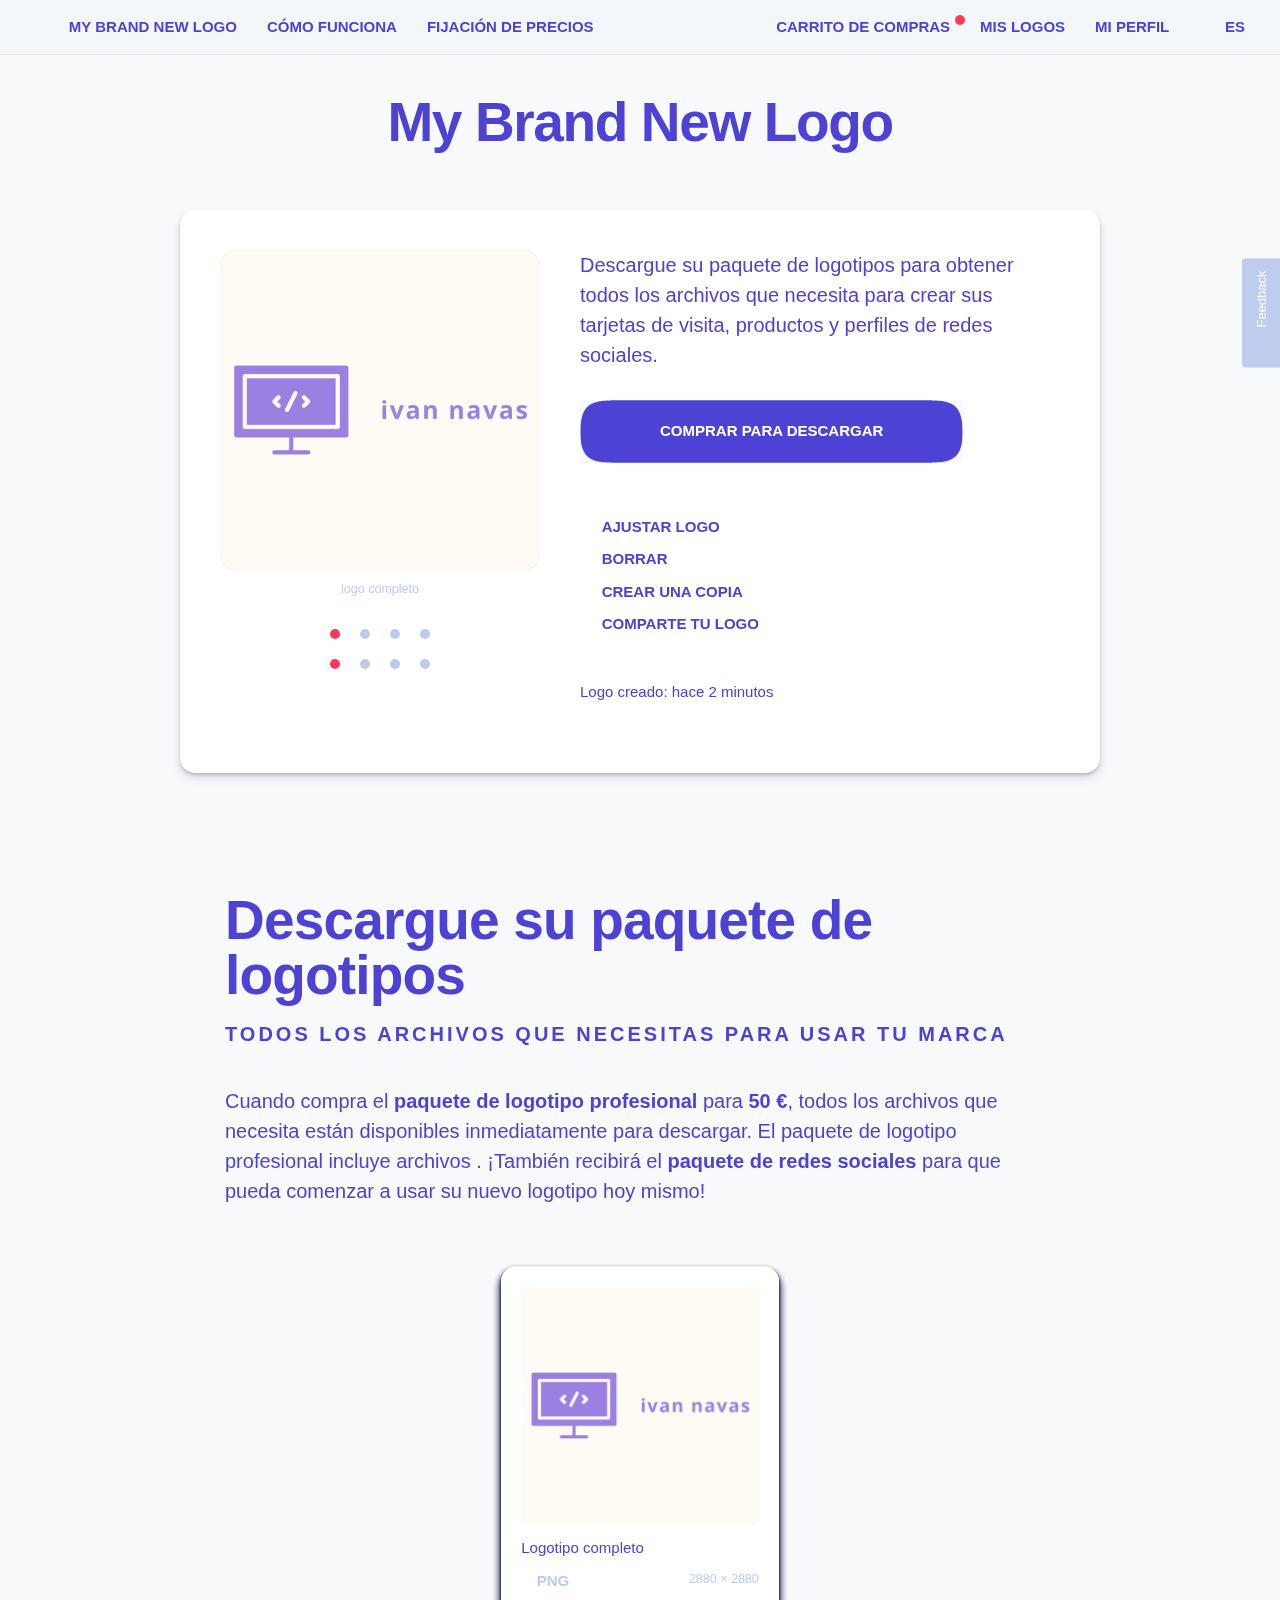
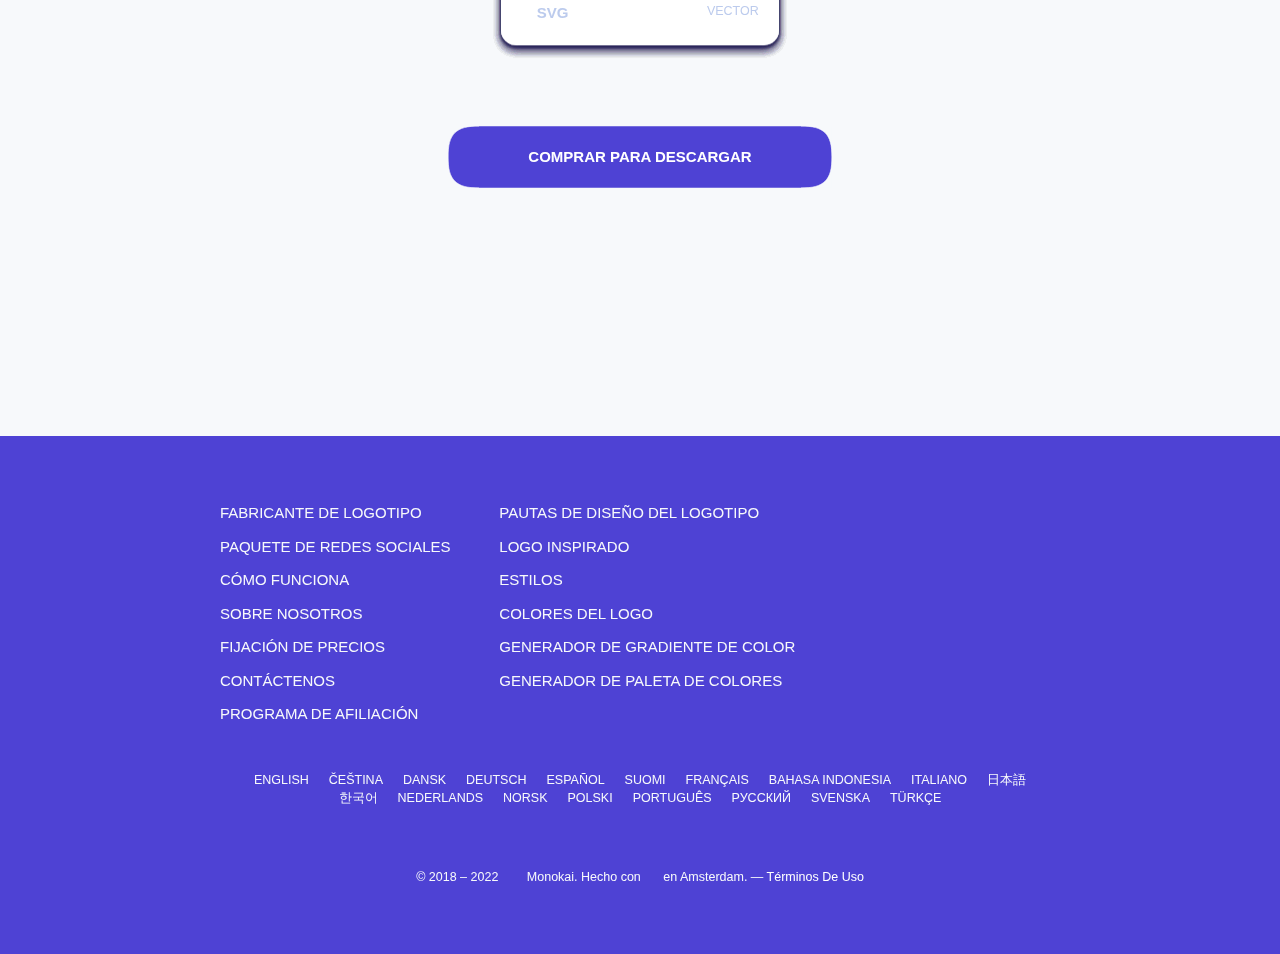
<file: multimedia/datos/logo ivan.html>
<!DOCTYPE html>
<!-- saved from url=(0055)https://mybrandnewlogo.com/es/logo/7m5Z5gGPv5UYO8q96GmX -->
<html lang="es"><head><meta http-equiv="Content-Type" content="text/html; charset=UTF-8"><title>creador de logotipos: diseñe su marca con My Brand New Logo</title><meta content="width=device-width,initial-scale=1" name="viewport"><meta content="Crea tu propio logotipo diseñado profesionalmente en 30 segundos. Para autónomos, start-ups y otras empresas." name="description"><meta content="creador de logotipos, creador de logotipos, hacer un logotipo, diseño de logotipos, generador de logotipos" name="keywords"><meta content="Monokai" name="author"><meta content="https://mybrandnewlogo.com/es/logo/7m5Z5gGPv5UYO8q96GmX" property="og:url"><meta content="website" property="og:type"><meta content="My Brand New Logo — diseñe su propio logotipo con nuestro creador de logotipos automático" property="og:title"><meta content="Crea tu propio logotipo diseñado profesionalmente en 30 segundos. Para autónomos, start-ups y otras empresas." property="og:description"><meta content="https://static.mybrandnewlogo.com/images/thumbnail.jpg" property="og:image"><meta content="https://static.mybrandnewlogo.com/images/thumbnail.jpg" property="og:image:secure_url"><meta content="2048" property="og:image:width"><meta content="2048" property="og:image:height"><meta content="summary" name="twitter:card"><meta content="@mybrandnewlogo" name="twitter:site"><meta content="My Brand New Logo — diseñe su propio logotipo con nuestro creador de logotipos automático" name="twitter:title"><meta content="Crea tu propio logotipo diseñado profesionalmente en 30 segundos. Para autónomos, start-ups y otras empresas." name="twitter:description"><meta content="https://static.mybrandnewlogo.com/images/thumbnail.jpg" name="twitter:image"><meta content="My Brand New Logo" name="twitter:image:alt"><meta content="978bd07f5fceaed3b4d559b59c7b145f" name="p:domain_verify"><meta content="4VgojAeq-XbBSxoYvF83TopcGb9V9wgM6Rds" name="csrf-token"><link href="https://static.mybrandnewlogo.com/images/apple-touch-icon.png" rel="apple-touch-icon" sizes="180x180"><meta content="My Brand New Logo" name="apple-mobile-web-app-title"><meta content="yes" name="apple-mobile-web-app-capable"><meta content="black-translucent" name="apple-mobile-web-app-status-bar-style"><link href="https://static.mybrandnewlogo.com/images/site.webmanifest" rel="manifest"><link href="https://static.mybrandnewlogo.com/images/favicon.ico" rel="icon" sizes="any"><link href="https://static.mybrandnewlogo.com/images/icon.svg" rel="icon" type="image/svg+xml"><link href="./logo ivan_files/ecbcb928e8ef8975.css" rel="stylesheet"><link href="https://mybrandnewlogo.com/logo/7m5Z5gGPv5UYO8q96GmX" rel="alternate" hreflang="en"><link href="https://mybrandnewlogo.com/logo/7m5Z5gGPv5UYO8q96GmX" rel="alternate" hreflang="x-default"><link href="https://mybrandnewlogo.com/cs/logo/7m5Z5gGPv5UYO8q96GmX" rel="alternate" hreflang="cs"><link href="https://mybrandnewlogo.com/da/logo/7m5Z5gGPv5UYO8q96GmX" rel="alternate" hreflang="da"><link href="https://mybrandnewlogo.com/de/logo/7m5Z5gGPv5UYO8q96GmX" rel="alternate" hreflang="de"><link href="https://mybrandnewlogo.com/es/logo/7m5Z5gGPv5UYO8q96GmX" rel="alternate" hreflang="es"><link href="https://mybrandnewlogo.com/es/logo/7m5Z5gGPv5UYO8q96GmX" rel="canonical"><link href="https://mybrandnewlogo.com/fi/logo/7m5Z5gGPv5UYO8q96GmX" rel="alternate" hreflang="fi"><link href="https://mybrandnewlogo.com/fr/logo/7m5Z5gGPv5UYO8q96GmX" rel="alternate" hreflang="fr"><link href="https://mybrandnewlogo.com/id/logo/7m5Z5gGPv5UYO8q96GmX" rel="alternate" hreflang="id"><link href="https://mybrandnewlogo.com/it/logo/7m5Z5gGPv5UYO8q96GmX" rel="alternate" hreflang="it"><link href="https://mybrandnewlogo.com/ja/logo/7m5Z5gGPv5UYO8q96GmX" rel="alternate" hreflang="ja"><link href="https://mybrandnewlogo.com/ko/logo/7m5Z5gGPv5UYO8q96GmX" rel="alternate" hreflang="ko"><link href="https://mybrandnewlogo.com/nl/logo/7m5Z5gGPv5UYO8q96GmX" rel="alternate" hreflang="nl"><link href="https://mybrandnewlogo.com/no/logo/7m5Z5gGPv5UYO8q96GmX" rel="alternate" hreflang="no"><link href="https://mybrandnewlogo.com/pl/logo/7m5Z5gGPv5UYO8q96GmX" rel="alternate" hreflang="pl"><link href="https://mybrandnewlogo.com/pt/logotipo/7m5Z5gGPv5UYO8q96GmX" rel="alternate" hreflang="pt"><link href="https://mybrandnewlogo.com/ru/logotip/7m5Z5gGPv5UYO8q96GmX" rel="alternate" hreflang="ru"><link href="https://mybrandnewlogo.com/sv/logotyp/7m5Z5gGPv5UYO8q96GmX" rel="alternate" hreflang="sv"><link href="https://mybrandnewlogo.com/tr/logo/7m5Z5gGPv5UYO8q96GmX" rel="alternate" hreflang="tr"><link href="https://static.mybrandnewlogo.com/fonts/fb8ba3a0fa228848.ttf" rel="preload" as="font" crossorigin="" type="font/ttf"><link href="https://static.mybrandnewlogo.com/fonts/c8d0ed25e6e2a459.ttf" rel="preload" as="font" crossorigin="" type="font/ttf"><link href="https://static.mybrandnewlogo.com/fonts/f8c1d028eab80594.ttf" rel="preload" as="font" crossorigin="" type="font/ttf"><link href="https://static.mybrandnewlogo.com/fonts/f2bd7fbe32a5279a.woff2" rel="preload" as="font" crossorigin="" type="font/woff2"><link href="./logo ivan_files/ccb06805fb92c5fc.js.descarga" rel="preload" as="script"><link href="./logo ivan_files/fd2c1acf3adbad65.js.descarga" rel="preload" as="script"><link href="./logo ivan_files/ecbcb928e8ef8975.js.descarga" rel="preload" as="script"><link href="./logo ivan_files/429b9baa629602a0.js.descarga" rel="preload" as="script"><link href="./logo ivan_files/a6e37fe735d3b082.js.descarga" rel="preload" as="script"><script type="text/javascript" async="" src="./logo ivan_files/ec.js.descarga"></script><script type="text/javascript" async="" src="./logo ivan_files/hotjar-1428078.js.descarga"></script><script type="text/javascript" async="" src="./logo ivan_files/analytics.js.descarga"></script><script type="text/javascript" async="" src="./logo ivan_files/js"></script><script async="" src="./logo ivan_files/gtm.js.descarga"></script><script>(function(w,d,s,l,i){w[l]=w[l]||[];w[l].push({'gtm.start': new Date().getTime(),event:'gtm.js'});var f=d.getElementsByTagName(s)[0],j=d.createElement(s),dl=l!='dataLayer'?'&l='+l:'';j.async=true;j.src='https://www.googletagmanager.com/gtm.js?id='+i+dl;f.parentNode.insertBefore(j,f);})(window,document,'script','dataLayer','GTM-PLCVHSN');</script><script type="application/ld+json">{"@context":"https://schema.org/","@type":"Organization","name":"My Brand New Logo","image":"https://static.mybrandnewlogo.com/images/thumbnail.jpg","description":"My Brand New Logo es un creador de logotipos en línea que crea logotipos profesionales para todos.","brand":{"@type":"Brand","name":"My Brand New Logo","description":"My Brand New Logo es un creador de logotipos en línea que crea logotipos profesionales para todos.","logo":"https://static.mybrandnewlogo.com/images/thumbnail.jpg"}}</script><script async="" src="./logo ivan_files/modules.b4253c4a74219da558ee.js.descarga" charset="utf-8"></script><style type="text/css">iframe#_hjRemoteVarsFrame {display: none !important; width: 1px !important; height: 1px !important; opacity: 0 !important; pointer-events: none !important;}</style><script src="./logo ivan_files/preact-incoming-feedback.b09568ad4af4f017272b.js.descarga"></script><style>._hj-1_39t__styles__resetStyles *{line-height:normal;font-family:Arial, sans-serif, Tahoma !important;text-transform:initial !important;letter-spacing:normal !important}._hj-1_39t__styles__resetStyles *::before,._hj-1_39t__styles__resetStyles *::after{box-sizing:initial}._hj-1_39t__styles__resetStyles div{height:auto}._hj-1_39t__styles__resetStyles div,._hj-1_39t__styles__resetStyles span,._hj-1_39t__styles__resetStyles p,._hj-1_39t__styles__resetStyles a,._hj-1_39t__styles__resetStyles button{font-weight:normal !important}._hj-1_39t__styles__resetStyles div,._hj-1_39t__styles__resetStyles span,._hj-1_39t__styles__resetStyles p,._hj-1_39t__styles__resetStyles a,._hj-1_39t__styles__resetStyles img,._hj-1_39t__styles__resetStyles strong,._hj-1_39t__styles__resetStyles form,._hj-1_39t__styles__resetStyles label{border:0;font-size:100%;vertical-align:baseline;background:transparent;margin:0;padding:0;float:none !important}._hj-1_39t__styles__resetStyles span{color:inherit}._hj-1_39t__styles__resetStyles ol,._hj-1_39t__styles__resetStyles ul,._hj-1_39t__styles__resetStyles li{list-style:none !important;margin:0 !important;padding:0 !important}._hj-1_39t__styles__resetStyles li:before,._hj-1_39t__styles__resetStyles li:after{content:none !important}._hj-1_39t__styles__resetStyles hr{display:block;height:1px;border:0;border-top:1px solid #ccc;margin:1em 0;padding:0}._hj-1_39t__styles__resetStyles input[type='submit'],._hj-1_39t__styles__resetStyles input[type='button'],._hj-1_39t__styles__resetStyles button{margin:0;padding:0;float:none !important}._hj-1_39t__styles__resetStyles input,._hj-1_39t__styles__resetStyles select,._hj-1_39t__styles__resetStyles a img{vertical-align:middle}._hj-1oVIF__styles__globalStyles *,._hj-1oVIF__styles__globalStyles *::before,._hj-1oVIF__styles__globalStyles *::after{box-sizing:border-box}@font-face{font-family:'hotjar';src:url(https://script.hotjar.com/font-hotjar_5.f4b154.eot);src:url(https://script.hotjar.com/font-hotjar_5.f4b154.eot#iefix) format("embedded-opentype"),url(https://script.hotjar.com/font-hotjar_5.65042d.woff2) format("woff2"),url(https://script.hotjar.com/font-hotjar_5.0ddfe2.ttf) format("truetype"),url(https://script.hotjar.com/font-hotjar_5.17b429.woff) format("woff"),url(https://script.hotjar.com/font-hotjar_5.2c7ab2.svg#hotjar) format("svg");font-weight:normal;font-style:normal}@keyframes _hj-2_XBq__styles__spin{0%{transform:rotate(0deg)}100%{transform:rotate(360deg)}}@keyframes _hj-2XM9T__styles__colors{0%{border-color:#f4364c;border-top-color:transparent}25%{border-color:#00a2f2;border-top-color:transparent}50%{border-color:#efb60c;border-top-color:transparent}75%{border-color:#42ca49;border-top-color:transparent}100%{border-color:#f4364c;border-top-color:transparent}}._hj-1oVIF__styles__globalStyles p{color:inherit !important}._hj-1oVIF__styles__globalStyles a,._hj-1oVIF__styles__globalStyles a:link,._hj-1oVIF__styles__globalStyles a:hover,._hj-1oVIF__styles__globalStyles a:active{color:inherit !important;text-decoration:underline}._hj-1oVIF__styles__globalStyles ._hj-3e6MN__styles__icon{speak:none !important;font-style:normal !important;font-weight:normal !important;font-variant:normal !important;text-transform:none !important;overflow-wrap:normal !important;word-break:normal !important;word-wrap:normal !important;white-space:nowrap !important;line-height:normal !important;-webkit-font-smoothing:antialiased !important;-moz-osx-font-smoothing:grayscale !important;vertical-align:middle !important}._hj-1oVIF__styles__globalStyles ._hj-3e6MN__styles__icon,._hj-1oVIF__styles__globalStyles ._hj-3e6MN__styles__icon:before,._hj-1oVIF__styles__globalStyles ._hj-3e6MN__styles__icon:after,._hj-1oVIF__styles__globalStyles ._hj-3e6MN__styles__icon *,._hj-1oVIF__styles__globalStyles ._hj-3e6MN__styles__icon *:before,._hj-1oVIF__styles__globalStyles ._hj-3e6MN__styles__icon *:after{font-family:'hotjar' !important;display:inline-block !important;direction:ltr !important}._hj-1oVIF__styles__globalStyles ._hj-3e6MN__styles__icon:before{color:inherit !important}._hj-1oVIF__styles__globalStyles ._hj-CoyQX__styles__iconX:before{content:'\e803'}._hj-1oVIF__styles__globalStyles ._hj-1iDhT__styles__iconOk:before{content:'\e804'}._hj-1oVIF__styles__globalStyles ._hj-3Xspj__styles__iconError:before{content:'\e90c'}._hj-1oVIF__styles__globalStyles ._hj-2lzo3__styles__iconLogo:before{content:'\e806'}._hj-1oVIF__styles__globalStyles ._hj-2cKCe__styles__iconSelectElement:before{content:'\e91a'}._hj-1oVIF__styles__globalStyles ._hj-3Iftt__styles__surveyIcons{background-repeat:no-repeat;width:16px;height:16px;display:inline-block !important;zoom:1;vertical-align:middle}._hj-widget-theme-light ._hj-1oVIF__styles__globalStyles ._hj-3Iftt__styles__surveyIcons{background-image:url(https://script.hotjar.com/widget_icons_light.766225.png)}._hj-widget-theme-dark ._hj-1oVIF__styles__globalStyles ._hj-3Iftt__styles__surveyIcons{background-image:url(https://script.hotjar.com/widget_icons_dark.ad934a.png)}._hj-1oVIF__styles__globalStyles ._hj-FAirH__styles__inputField{font-family:Arial, sans-serif, Tahoma;font-size:14px;color:#333 !important;padding:6px !important;text-indent:0 !important;height:30px;width:100%;min-width:100%;background:white;border:1px solid !important;outline:none !important;max-width:none !important;float:none;border-radius:3px}._hj-1oVIF__styles__globalStyles ._hj-1l8ti__styles__textarea{resize:none;height:100px}._hj-1oVIF__styles__globalStyles ._hj-3lRYa__styles__basicButton,._hj-1oVIF__styles__globalStyles ._hj-qnMJa__styles__primaryButton{cursor:pointer;text-decoration:none;text-transform:capitalize;font-size:14px;font-weight:bold;padding:6px 16px !important;border:0;outline:0;display:inline-block;vertical-align:top;width:auto;zoom:1;transition:all 0.2s ease-in-out;box-shadow:0 2px 3px 0 rgba(0,0,0,0.15);border-radius:4px;color:white}._hj-1oVIF__styles__globalStyles ._hj-3lRYa__styles__basicButton:hover,._hj-1oVIF__styles__globalStyles ._hj-qnMJa__styles__primaryButton:hover,._hj-1oVIF__styles__globalStyles ._hj-3lRYa__styles__basicButton:focus,._hj-1oVIF__styles__globalStyles ._hj-qnMJa__styles__primaryButton:focus,._hj-1oVIF__styles__globalStyles ._hj-3lRYa__styles__basicButton:active,._hj-1oVIF__styles__globalStyles ._hj-qnMJa__styles__primaryButton:active{background:#00a251}._hj-1oVIF__styles__globalStyles ._hj-3lRYa__styles__basicButton[disabled],._hj-1oVIF__styles__globalStyles ._hj-qnMJa__styles__primaryButton[disabled]{cursor:default}._hj-1oVIF__styles__globalStyles ._hj-qnMJa__styles__primaryButton{font-size:14px !important;font-weight:500 !important;padding:6px 16px !important;border:0 !important;outline:0 !important;min-height:initial !important;width:auto !important;min-width:initial !important;background:var(--hjFeedbackAccentColor) !important;color:var(--hjFeedbackAccentTextColor) !important;box-shadow:none !important}._hj-1oVIF__styles__globalStyles ._hj-qnMJa__styles__primaryButton:hover,._hj-1oVIF__styles__globalStyles ._hj-qnMJa__styles__primaryButton:focus,._hj-1oVIF__styles__globalStyles ._hj-qnMJa__styles__primaryButton:active{background:var(--hjFeedbackAccentActiveColor) !important}._hj-1oVIF__styles__globalStyles ._hj-qnMJa__styles__primaryButton:focus{background:var(--hjFeedbackAccentColor) !important;box-shadow:0 0 0 1px var(--hjFeedbackPrimaryColor),0 0 0 3px var(--hjFeedbackAccentColor) !important}._hj-1oVIF__styles__globalStyles ._hj-qnMJa__styles__primaryButton:hover{background:var(--hjFeedbackAccentHoverColor) !important}._hj-1oVIF__styles__globalStyles ._hj-qnMJa__styles__primaryButton[disabled]{cursor:default;background:var(--hjFeedbackDisabledAccentColor) !important;color:var(--hjFeedbackDisabledAccentTextColor) !important}._hj-1oVIF__styles__globalStyles ._hj-3OscV__styles__clearButton{cursor:pointer;text-decoration:underline;font-size:13px !important;padding:7px 10px !important;border:0 !important}._hj-1oVIF__styles__globalStyles ._hj-3OscV__styles__clearButton,._hj-1oVIF__styles__globalStyles ._hj-3OscV__styles__clearButton:hover,._hj-1oVIF__styles__globalStyles ._hj-3OscV__styles__clearButton:focus,._hj-1oVIF__styles__globalStyles ._hj-3OscV__styles__clearButton:active{background:transparent !important}._hj-1oVIF__styles__globalStyles ._hj-1VCjG__styles__answersContentWrapper{padding:4px 12px 12px 12px}._hj-1oVIF__styles__globalStyles ._hj-28B7I__styles__spinner{border:1px solid rgba(0,0,0,0.6);border-top-color:transparent !important;border-radius:50%;transform:rotate(0deg);animation:_hj-2_XBq__styles__spin 0.4s linear infinite, _hj-2XM9T__styles__colors 5.6s ease-in-out infinite}._hj-1oVIF__styles__globalStyles ._hj-m4gkf__styles__widget{font-size:13px !important;position:fixed;z-index:2147483640;bottom:-400px;right:100px;width:300px;-webkit-border-radius:5px 5px 0 0;-moz-border-radius:5px 5px 0 0;border-radius:5px 5px 0 0;-webkit-transform:translateZ(0) !important;transform:translateZ(0) !important}._hj-1l8ti__styles__textarea{}._hj-CoyQX__styles__iconX,._hj-1iDhT__styles__iconOk,._hj-3Xspj__styles__iconError,._hj-2lzo3__styles__iconLogo,._hj-2cKCe__styles__iconSelectElement{}._hj-tAwr3__styles__rtl,._hj-tAwr3__styles__rtl *{direction:rtl !important}._hj-21C9N__styles__roundedCorners{border-radius:3px}
</style><style>._hj_feedback_container ._hj-1qvel__Feedback__feedback,._hj_feedback_container ._hj-1qvel__Feedback__feedback *{font-family:'Helvetica Neue', Helvetica, Arial, sans-serif !important;-webkit-font-smoothing:auto;-moz-osx-font-smoothing:auto}._hj-1Fv4C__Feedback__container{position:relative;z-index:2147483640}._hj-1qvel__Feedback__feedback{position:fixed;color:#333333}._hj-1qvel__Feedback__feedback button{height:auto;min-height:auto;opacity:1;border:none}._hj-1qvel__Feedback__feedback textarea{margin:0;min-height:auto;box-shadow:none}._hj-1qvel__Feedback__feedback input{margin:0;height:auto}._hj-1qvel__Feedback__feedback input::placeholder,._hj-1qvel__Feedback__feedback textarea::placeholder{color:#636c72;font-weight:normal;opacity:1}._hj-1qvel__Feedback__feedback._hj-1Pi-E__Feedback__rtl{direction:rtl}._hj-1qvel__Feedback__feedback._hj-3PV3w__Feedback__hidden{display:none !important;pointer-events:none}
</style><style>._hj_feedback_container ._hj-21t0-__MinimizedWidgetMiddle__label{font-size:13px;position:relative;border:none;outline:none;padding:12px 14px 12px 12px;cursor:pointer;white-space:nowrap;background-color:#f4364c !important;background-color:var(--hjFeedbackAccentColor, #f4364c) !important;transition:transform 0.1s ease-in-out, box-shadow 0.1s ease-in-out;opacity:0.96;width:40px;display:flex;flex-direction:column;align-items:flex-start}._hj_feedback_container ._hj-21t0-__MinimizedWidgetMiddle__label:hover{box-shadow:0 0 35px 2px rgba(0,0,0,0.24);opacity:1}._hj_feedback_container ._hj-1O2Rr__MinimizedWidgetMiddle__container{position:fixed;top:50%;transform:translateY(-50%);box-sizing:border-box !important;display:block;direction:ltr !important}._hj_feedback_container ._hj-1O2Rr__MinimizedWidgetMiddle__container._hj-1QnQT__MinimizedWidgetMiddle__right{right:0}._hj_feedback_container ._hj-1O2Rr__MinimizedWidgetMiddle__container._hj-1QnQT__MinimizedWidgetMiddle__right ._hj-21t0-__MinimizedWidgetMiddle__label{border-radius:3px 0 0 3px;transform:translateX(2px)}._hj_feedback_container ._hj-1O2Rr__MinimizedWidgetMiddle__container._hj-1QnQT__MinimizedWidgetMiddle__right ._hj-21t0-__MinimizedWidgetMiddle__label:hover{transform:translateX(0)}._hj_feedback_container ._hj-1O2Rr__MinimizedWidgetMiddle__container._hj-1QnQT__MinimizedWidgetMiddle__right ._hj-1BBmz__MinimizedWidgetMiddle__message{right:40px}._hj_feedback_container ._hj-1O2Rr__MinimizedWidgetMiddle__container._hj-uSKNz__MinimizedWidgetMiddle__left{left:0}._hj_feedback_container ._hj-1O2Rr__MinimizedWidgetMiddle__container._hj-uSKNz__MinimizedWidgetMiddle__left ._hj-21t0-__MinimizedWidgetMiddle__label{border-radius:0 3px 3px 0;transform:translateX(-2px)}._hj_feedback_container ._hj-1O2Rr__MinimizedWidgetMiddle__container._hj-uSKNz__MinimizedWidgetMiddle__left ._hj-21t0-__MinimizedWidgetMiddle__label:hover{transform:translateX(0)}._hj_feedback_container ._hj-1O2Rr__MinimizedWidgetMiddle__container._hj-uSKNz__MinimizedWidgetMiddle__left ._hj-1BBmz__MinimizedWidgetMiddle__message{left:40px}._hj_feedback_container ._hj-1O2Rr__MinimizedWidgetMiddle__container ._hj-1uQd9__MinimizedWidgetMiddle__text{overflow-wrap:normal !important;word-break:normal !important;word-wrap:normal !important;white-space:nowrap !important;filter:progid:DXImageTransform.Microsoft.BasicImage(rotation=2);cursor:pointer;-ms-writing-mode:tb-rl;-webkit-writing-mode:vertical-lr;writing-mode:vertical-lr;transform:rotate(180deg);color:#ffffff !important;color:var(--hjFeedbackAccentTextColor, #fff) !important}._hj_feedback_container ._hj-1O2Rr__MinimizedWidgetMiddle__container ._hj-1uQd9__MinimizedWidgetMiddle__text._hj-aALoB__MinimizedWidgetMiddle__language_ja,._hj_feedback_container ._hj-1O2Rr__MinimizedWidgetMiddle__container ._hj-1uQd9__MinimizedWidgetMiddle__text._hj-3tOMm__MinimizedWidgetMiddle__language_ko,._hj_feedback_container ._hj-1O2Rr__MinimizedWidgetMiddle__container ._hj-1uQd9__MinimizedWidgetMiddle__text._hj-3BHEL__MinimizedWidgetMiddle__language_zh_CN,._hj_feedback_container ._hj-1O2Rr__MinimizedWidgetMiddle__container ._hj-1uQd9__MinimizedWidgetMiddle__text._hj-1YM-C__MinimizedWidgetMiddle__language_zh_TW{transform:none}._hj_feedback_container ._hj-1O2Rr__MinimizedWidgetMiddle__container ._hj-u1G5O__MinimizedWidgetMiddle__emotionIcon{height:18px;margin:10px 0 0 -3px;font-size:14px}._hj-1BBmz__MinimizedWidgetMiddle__message{position:absolute;bottom:3px}
</style><style>._hj_feedback_container ._hj-qoDG___EmotionIconDefault__iconEmotionDefault *:before{margin-left:-1.3984375em}._hj_feedback_container ._hj-qoDG___EmotionIconDefault__iconEmotionDefault ._hj-3obO5__EmotionIconDefault__commentIcon:before{content:'\e900';margin:0}._hj_feedback_container ._hj-qoDG___EmotionIconDefault__iconEmotionDefault ._hj-3obO5__EmotionIconDefault__commentIcon:before,._hj_feedback_container ._hj-qoDG___EmotionIconDefault__iconEmotionDefault ._hj-2RA7u__EmotionIconDefault__expressionIcon._hj-150gX__EmotionIconDefault__invert:before{color:#f4364c !important;color:var(--hjFeedbackAccentColor, #f4364c) !important}._hj_feedback_container ._hj-qoDG___EmotionIconDefault__iconEmotionDefault ._hj-3obO5__EmotionIconDefault__commentIcon._hj-150gX__EmotionIconDefault__invert:before,._hj_feedback_container ._hj-qoDG___EmotionIconDefault__iconEmotionDefault ._hj-2RA7u__EmotionIconDefault__expressionIcon:before{color:#ffffff !important;color:var(--hjFeedbackAccentTextColor, #fff) !important}._hj_feedback_container ._hj-qoDG___EmotionIconDefault__iconEmotionDefault._hj-2A--k__EmotionIconDefault__hate ._hj-2RA7u__EmotionIconDefault__expressionIcon:before{content:'\e901'}._hj_feedback_container ._hj-qoDG___EmotionIconDefault__iconEmotionDefault._hj-3MmlH__EmotionIconDefault__dislike ._hj-2RA7u__EmotionIconDefault__expressionIcon:before{content:'\e903'}._hj_feedback_container ._hj-qoDG___EmotionIconDefault__iconEmotionDefault._hj-3wP_c__EmotionIconDefault__neutral ._hj-2RA7u__EmotionIconDefault__expressionIcon:before{content:'\e905'}._hj_feedback_container ._hj-qoDG___EmotionIconDefault__iconEmotionDefault._hj-1BEBR__EmotionIconDefault__like ._hj-2RA7u__EmotionIconDefault__expressionIcon:before{content:'\e907'}._hj_feedback_container ._hj-qoDG___EmotionIconDefault__iconEmotionDefault._hj-C93zO__EmotionIconDefault__love ._hj-2RA7u__EmotionIconDefault__expressionIcon:before{content:'\e909'}._hj_feedback_container ._hj-qoDG___EmotionIconDefault__iconEmotionDefault._hj-3Kg_n__EmotionIconDefault__wink ._hj-2RA7u__EmotionIconDefault__expressionIcon:before{content:'\e90b'}._hj-qoDG___EmotionIconDefault__iconEmotionDefault{}
</style><style>._hj-24J4R__MinimizedWidgetMessage__close{}._hj_feedback_container ._hj-24J4R__MinimizedWidgetMessage__close{opacity:0;position:absolute;top:-9px;right:-9px;width:21px;height:21px !important;border-radius:50%;font-size:11px;line-height:21px !important;text-align:center;cursor:pointer;border:none;outline:none;color:#ffffff !important;background-color:#4d5167 !important}._hj-1BgOO__MinimizedWidgetMessage__message{position:relative;padding:12px 15px !important;margin:0 18px !important;width:180px;text-align:center;font-size:12px !important;cursor:pointer;box-shadow:0 2px 18px 0 rgba(0,0,0,0.3);box-sizing:border-box;background-color:#ffffff !important;background-color:var(--hjFeedbackBackgroundColor, #fff) !important;bottom:-7px}._hj-1BgOO__MinimizedWidgetMessage__message:before{content:'';width:1px;height:1px;position:absolute;bottom:13px;border-top:6px solid transparent;border-bottom:6px solid transparent}._hj-1BgOO__MinimizedWidgetMessage__message:hover{box-shadow:0 2px 24px 0 rgba(0,0,0,0.33)}._hj-1BgOO__MinimizedWidgetMessage__message:hover ._hj-24J4R__MinimizedWidgetMessage__close,._hj-1BgOO__MinimizedWidgetMessage__message._hj-2znwv__MinimizedWidgetMessage__phone ._hj-24J4R__MinimizedWidgetMessage__close,._hj-1BgOO__MinimizedWidgetMessage__message._hj-1PW91__MinimizedWidgetMessage__tablet ._hj-24J4R__MinimizedWidgetMessage__close{opacity:1 !important}._hj-1BgOO__MinimizedWidgetMessage__message._hj-2UbVi__MinimizedWidgetMessage__left:before{left:-7px;border-right:7px solid #ffffff !important;border-right:7px solid var(--hjFeedbackBackgroundColor, #fff) !important}._hj-1BgOO__MinimizedWidgetMessage__message._hj-2RQFa__MinimizedWidgetMessage__right:before{right:-7px;border-left:7px solid #ffffff !important;border-left:7px solid var(--hjFeedbackBackgroundColor, #fff) !important}._hj-2ObUs__MinimizedWidgetMessage__messageText{color:#333333 !important;color:var(--hjFeedbackDarkGray, #333) !important}
</style><style>._hj_feedback_container ._hj-3ZiaL__MinimizedWidgetBottom__container{position:fixed;bottom:33px;display:flex;align-items:flex-end}._hj_feedback_container ._hj-3ZiaL__MinimizedWidgetBottom__container>*{-ms-flex:1 0 auto}._hj_feedback_container ._hj-3ZiaL__MinimizedWidgetBottom__container._hj-1JS2b__MinimizedWidgetBottom__right{flex-direction:row-reverse;right:32px}._hj_feedback_container ._hj-3ZiaL__MinimizedWidgetBottom__container._hj-4a_14__MinimizedWidgetBottom__left{left:32px}._hj-3J5sV__MinimizedWidgetBottom__open{font-size:37px !important;border:none;background:none !important;outline:none;overflow:visible;position:relative;opacity:0.96 !important}._hj-3J5sV__MinimizedWidgetBottom__open:hover{opacity:1 !important}._hj-3J5sV__MinimizedWidgetBottom__open._hj-4a_14__MinimizedWidgetBottom__left{left:-7px}._hj-3J5sV__MinimizedWidgetBottom__open._hj-4a_14__MinimizedWidgetBottom__left,._hj-3J5sV__MinimizedWidgetBottom__open._hj-1JS2b__MinimizedWidgetBottom__right{bottom:-3px}._hj-3J5sV__MinimizedWidgetBottom__open:hover>div:before{box-shadow:0 2px 18px 18px rgba(0,0,0,0.65)}._hj-3J5sV__MinimizedWidgetBottom__open>div{position:relative;cursor:pointer}._hj-3J5sV__MinimizedWidgetBottom__open>div:before{content:'';z-index:-1;position:absolute;bottom:20px;left:25px;background:rgba(0,0,0,0.48);width:6px;height:1px;box-shadow:0 2px 18px 18px rgba(0,0,0,0.48);transition:all 0.2s ease-in-out}._hj-3J5sV__MinimizedWidgetBottom__open>div span{line-height:1;vertical-align:bottom}._hj-2NdsM__MinimizedWidgetBottom__close{width:44px;height:37px !important;font-size:20px;text-align:center !important;border:none;outline:none;border-radius:5px;box-shadow:0 2px 10px 1px rgba(0,0,0,0.18);cursor:pointer;color:#ffffff !important;color:var(--hjFeedbackAccentTextColor, #fff) !important;background-color:#f4364c !important;background-color:var(--hjFeedbackAccentColor, #f4364c) !important}._hj-3By9E__MinimizedWidgetBottom__iconX{}
</style><style>@keyframes _hj-IT3tA__ExpandedWidget__slideInLeft{0%{transform:translateX(-350px) translateY(-50%);opacity:0}100%{transform:translateX(0px) translateY(-50%);opacity:1}}@keyframes _hj-e2Lsj__ExpandedWidget__slideOutLeft{0%{transform:translateX(0px) translateY(-50%);opacity:1}100%{transform:translateX(-350px) translateY(-50%);opacity:0}}@keyframes _hj-T080I__ExpandedWidget__slideInRight{0%{transform:translateX(350px) translateY(-50%);opacity:0}100%{transform:translateX(0px) translateY(-50%);opacity:1}}@keyframes _hj-1MPgP__ExpandedWidget__slideOutRight{0%{transform:translateX(0px) translateY(-50%);opacity:1}100%{transform:translateX(350px) translateY(-50%);opacity:0}}@keyframes _hj-YQqFU__ExpandedWidget__slideInBottom{0%{transform:translateY(18px);opacity:0}100%{transform:translateY(0px);opacity:1}}@keyframes _hj-mHCiX__ExpandedWidget__slideOutBottom{0%{transform:translateY(0px);opacity:1}100%{transform:translateY(18px);opacity:0;background:red}}@keyframes _hj-2BeCU__ExpandedWidget__slideInBottomMobile{0%{transform:translateY(20px);opacity:0}100%{transform:translateY(0px);opacity:1}}@keyframes _hj-29CBv__ExpandedWidget__slideOutBottomMobile{0%{transform:translateY(0px);opacity:1}100%{transform:translateY(20px);opacity:0}}._hj_feedback_container ._hj-XVgG4__ExpandedWidget__outerContainer{width:320px;display:flex;z-index:10;position:fixed}._hj_feedback_container ._hj-XVgG4__ExpandedWidget__outerContainer._hj-IT3tA__ExpandedWidget__slideInLeft{animation:_hj-IT3tA__ExpandedWidget__slideInLeft 300ms forwards}._hj_feedback_container ._hj-XVgG4__ExpandedWidget__outerContainer._hj-e2Lsj__ExpandedWidget__slideOutLeft{animation:_hj-e2Lsj__ExpandedWidget__slideOutLeft 300ms forwards}._hj_feedback_container ._hj-XVgG4__ExpandedWidget__outerContainer._hj-T080I__ExpandedWidget__slideInRight{animation:_hj-T080I__ExpandedWidget__slideInRight 300ms forwards}._hj_feedback_container ._hj-XVgG4__ExpandedWidget__outerContainer._hj-1MPgP__ExpandedWidget__slideOutRight{animation:_hj-1MPgP__ExpandedWidget__slideOutRight 300ms forwards}._hj_feedback_container ._hj-XVgG4__ExpandedWidget__outerContainer._hj-2nT32__ExpandedWidget__middle{top:50%}._hj_feedback_container ._hj-XVgG4__ExpandedWidget__outerContainer._hj-oic8F__ExpandedWidget__bottom{bottom:92px}._hj_feedback_container ._hj-XVgG4__ExpandedWidget__outerContainer._hj-oic8F__ExpandedWidget__bottom._hj-IT3tA__ExpandedWidget__slideInLeft,._hj_feedback_container ._hj-XVgG4__ExpandedWidget__outerContainer._hj-oic8F__ExpandedWidget__bottom._hj-T080I__ExpandedWidget__slideInRight{animation:_hj-YQqFU__ExpandedWidget__slideInBottom 300ms forwards}._hj_feedback_container ._hj-XVgG4__ExpandedWidget__outerContainer._hj-oic8F__ExpandedWidget__bottom._hj-e2Lsj__ExpandedWidget__slideOutLeft,._hj_feedback_container ._hj-XVgG4__ExpandedWidget__outerContainer._hj-oic8F__ExpandedWidget__bottom._hj-1MPgP__ExpandedWidget__slideOutRight{animation:_hj-mHCiX__ExpandedWidget__slideOutBottom 300ms forwards}._hj_feedback_container ._hj-XVgG4__ExpandedWidget__outerContainer._hj-2QRXQ__ExpandedWidget__right{right:32px}._hj_feedback_container ._hj-XVgG4__ExpandedWidget__outerContainer._hj-ytB0a__ExpandedWidget__left{left:32px}._hj_feedback_container ._hj-XVgG4__ExpandedWidget__outerContainer._hj-266vF__ExpandedWidget__phone,._hj_feedback_container ._hj-XVgG4__ExpandedWidget__outerContainer._hj-1er9c__ExpandedWidget__tablet{width:100%;max-width:420px;padding:0 20px;top:auto;bottom:20px;position:fixed;left:0;right:0}._hj_feedback_container ._hj-XVgG4__ExpandedWidget__outerContainer._hj-266vF__ExpandedWidget__phone._hj-IT3tA__ExpandedWidget__slideInLeft,._hj_feedback_container ._hj-XVgG4__ExpandedWidget__outerContainer._hj-266vF__ExpandedWidget__phone._hj-T080I__ExpandedWidget__slideInRight,._hj_feedback_container ._hj-XVgG4__ExpandedWidget__outerContainer._hj-1er9c__ExpandedWidget__tablet._hj-IT3tA__ExpandedWidget__slideInLeft,._hj_feedback_container ._hj-XVgG4__ExpandedWidget__outerContainer._hj-1er9c__ExpandedWidget__tablet._hj-T080I__ExpandedWidget__slideInRight{animation:_hj-2BeCU__ExpandedWidget__slideInBottomMobile 300ms forwards}._hj_feedback_container ._hj-XVgG4__ExpandedWidget__outerContainer._hj-266vF__ExpandedWidget__phone._hj-e2Lsj__ExpandedWidget__slideOutLeft,._hj_feedback_container ._hj-XVgG4__ExpandedWidget__outerContainer._hj-266vF__ExpandedWidget__phone._hj-1MPgP__ExpandedWidget__slideOutRight,._hj_feedback_container ._hj-XVgG4__ExpandedWidget__outerContainer._hj-1er9c__ExpandedWidget__tablet._hj-e2Lsj__ExpandedWidget__slideOutLeft,._hj_feedback_container ._hj-XVgG4__ExpandedWidget__outerContainer._hj-1er9c__ExpandedWidget__tablet._hj-1MPgP__ExpandedWidget__slideOutRight{animation:_hj-29CBv__ExpandedWidget__slideOutBottomMobile 300ms forwards}._hj_feedback_container ._hj-XVgG4__ExpandedWidget__outerContainer._hj-266vF__ExpandedWidget__phone ._hj-2JN4b__ExpandedWidget__closeButton,._hj_feedback_container ._hj-XVgG4__ExpandedWidget__outerContainer._hj-1er9c__ExpandedWidget__tablet ._hj-2JN4b__ExpandedWidget__closeButton{right:40px;height:36px;width:36px;font-size:18px;top:-18px}._hj_feedback_container ._hj-XVgG4__ExpandedWidget__outerContainer._hj-266vF__ExpandedWidget__phone._hj-lIao0__ExpandedWidget__fullSize,._hj_feedback_container ._hj-XVgG4__ExpandedWidget__outerContainer._hj-1er9c__ExpandedWidget__tablet._hj-lIao0__ExpandedWidget__fullSize{top:0;bottom:0;padding:0;max-width:100%}._hj_feedback_container ._hj-XVgG4__ExpandedWidget__outerContainer._hj-266vF__ExpandedWidget__phone._hj-lIao0__ExpandedWidget__fullSize._hj-IT3tA__ExpandedWidget__slideInLeft,._hj_feedback_container ._hj-XVgG4__ExpandedWidget__outerContainer._hj-266vF__ExpandedWidget__phone._hj-lIao0__ExpandedWidget__fullSize._hj-T080I__ExpandedWidget__slideInRight,._hj_feedback_container ._hj-XVgG4__ExpandedWidget__outerContainer._hj-266vF__ExpandedWidget__phone._hj-lIao0__ExpandedWidget__fullSize._hj-e2Lsj__ExpandedWidget__slideOutLeft,._hj_feedback_container ._hj-XVgG4__ExpandedWidget__outerContainer._hj-266vF__ExpandedWidget__phone._hj-lIao0__ExpandedWidget__fullSize._hj-1MPgP__ExpandedWidget__slideOutRight,._hj_feedback_container ._hj-XVgG4__ExpandedWidget__outerContainer._hj-1er9c__ExpandedWidget__tablet._hj-lIao0__ExpandedWidget__fullSize._hj-IT3tA__ExpandedWidget__slideInLeft,._hj_feedback_container ._hj-XVgG4__ExpandedWidget__outerContainer._hj-1er9c__ExpandedWidget__tablet._hj-lIao0__ExpandedWidget__fullSize._hj-T080I__ExpandedWidget__slideInRight,._hj_feedback_container ._hj-XVgG4__ExpandedWidget__outerContainer._hj-1er9c__ExpandedWidget__tablet._hj-lIao0__ExpandedWidget__fullSize._hj-e2Lsj__ExpandedWidget__slideOutLeft,._hj_feedback_container ._hj-XVgG4__ExpandedWidget__outerContainer._hj-1er9c__ExpandedWidget__tablet._hj-lIao0__ExpandedWidget__fullSize._hj-1MPgP__ExpandedWidget__slideOutRight{animation:none}._hj_feedback_container ._hj-XVgG4__ExpandedWidget__outerContainer._hj-266vF__ExpandedWidget__phone._hj-lIao0__ExpandedWidget__fullSize ._hj-3PSb0__ExpandedWidget__innerContainer,._hj_feedback_container ._hj-XVgG4__ExpandedWidget__outerContainer._hj-1er9c__ExpandedWidget__tablet._hj-lIao0__ExpandedWidget__fullSize ._hj-3PSb0__ExpandedWidget__innerContainer{box-shadow:none;overflow:auto}._hj_feedback_container ._hj-XVgG4__ExpandedWidget__outerContainer._hj-266vF__ExpandedWidget__phone._hj-lIao0__ExpandedWidget__fullSize ._hj-2JN4b__ExpandedWidget__closeButton,._hj_feedback_container ._hj-XVgG4__ExpandedWidget__outerContainer._hj-1er9c__ExpandedWidget__tablet._hj-lIao0__ExpandedWidget__fullSize ._hj-2JN4b__ExpandedWidget__closeButton{background-color:transparent !important;color:#333333 !important;top:10px;right:10px;font-size:22px}._hj_feedback_container ._hj-XVgG4__ExpandedWidget__outerContainer ._hj-2JN4b__ExpandedWidget__closeButton{right:20px;position:absolute;top:-13px;font-size:15px;width:27px;height:27px;cursor:pointer;border-radius:50%;border-bottom-style:none;border-width:0;color:#ffffff !important;background-color:#4d5167 !important}._hj_feedback_container ._hj-XVgG4__ExpandedWidget__outerContainer ._hj-2JN4b__ExpandedWidget__closeButton i:before{line-height:27px}._hj_feedback_container ._hj-XVgG4__ExpandedWidget__outerContainer ._hj-2JN4b__ExpandedWidget__closeButton:focus{outline:none !important}._hj_feedback_container ._hj-XVgG4__ExpandedWidget__outerContainer._hj-2-ELJ__ExpandedWidget__preview{animation-duration:0s}._hj_feedback_container ._hj-3PSb0__ExpandedWidget__innerContainer{width:100%;background-color:#fff;box-shadow:rgba(0,0,0,0.35) 0 6px 100px 0}
</style><style>@keyframes _hj-25c5E__EmotionOption__fadeIn{0%{transform:translateY(50px);opacity:0}100%{transform:translateY(0);opacity:1}}._hj_feedback_container ._hj-1SWx9__EmotionOption__EmotionOption{font-size:30px;width:20%;text-align:center;background:none !important;border:none;cursor:pointer;outline:none;box-shadow:none;display:block}._hj_feedback_container ._hj-1SWx9__EmotionOption__EmotionOption._hj-243uY__EmotionOption__tablet ._hj-1t1uU__EmotionOption__iconEmotion{margin-top:5px;margin-bottom:10px}._hj_feedback_container ._hj-1SWx9__EmotionOption__EmotionOption._hj-25c5E__EmotionOption__fadeIn{opacity:0;animation:_hj-25c5E__EmotionOption__fadeIn 0.2s cubic-bezier(0.175, 0.885, 0.32, 1.35) .3s forwards}._hj_feedback_container ._hj-1SWx9__EmotionOption__EmotionOption._hj-25c5E__EmotionOption__fadeIn:nth-of-type(2){animation-delay:.4s}._hj_feedback_container ._hj-1SWx9__EmotionOption__EmotionOption._hj-25c5E__EmotionOption__fadeIn:nth-of-type(3){animation-delay:.475s}._hj_feedback_container ._hj-1SWx9__EmotionOption__EmotionOption._hj-25c5E__EmotionOption__fadeIn:nth-of-type(4){animation-delay:.55s}._hj_feedback_container ._hj-1SWx9__EmotionOption__EmotionOption._hj-25c5E__EmotionOption__fadeIn:nth-of-type(5){animation-delay:.625s}._hj_feedback_container ._hj-1SWx9__EmotionOption__EmotionOption._hj-r-5pm__EmotionOption__EmotionOptionDimmed{opacity:0.5 !important}._hj_feedback_container ._hj-1SWx9__EmotionOption__EmotionOption._hj-31Pq6__EmotionOption__EmotionOptionGreyedOut ._hj-38GOd__EmotionOption__commentIcon::before{color:#ccc}._hj_feedback_container ._hj-1SWx9__EmotionOption__EmotionOption._hj-31Pq6__EmotionOption__EmotionOptionGreyedOut ._hj-IA3iM__EmotionOption__iconEmotionSmiley ._hj-2OZKe__EmotionOption__expressionIcon::before{color:#ccc}._hj_feedback_container ._hj-1SWx9__EmotionOption__EmotionOption._hj-3WrTX__EmotionOption__EmotionOptionWithIndicator::after{content:'';display:block;margin:5px auto 0;width:1px;height:1px;border-left:4px solid transparent;border-right:4px solid transparent;border-bottom:5px solid #eaeaeb}._hj_feedback_container ._hj-1SWx9__EmotionOption__EmotionOption._hj-3WrTX__EmotionOption__EmotionOptionWithIndicator._hj-2_wOI__EmotionOption__phone::after,._hj_feedback_container ._hj-1SWx9__EmotionOption__EmotionOption._hj-3WrTX__EmotionOption__EmotionOptionWithIndicator._hj-243uY__EmotionOption__tablet::after{margin-top:25px}._hj_feedback_container ._hj-1SWx9__EmotionOption__EmotionOption._hj-2qJpR__EmotionOption__EmotionOptionForceLabel ._hj-1AEfg__EmotionOption__EmotionText,._hj_feedback_container ._hj-1SWx9__EmotionOption__EmotionOption:hover ._hj-1AEfg__EmotionOption__EmotionText,._hj_feedback_container ._hj-1SWx9__EmotionOption__EmotionOption:focus ._hj-1AEfg__EmotionOption__EmotionText{opacity:1;transform:translateY(0)}._hj_feedback_container ._hj-1AEfg__EmotionOption__EmotionText{font-size:12px;color:#999;opacity:0;transform:translateY(10px);transition:all 0.2s ease-in-out}._hj_feedback_container ._hj-2kfWD__EmotionOption__EmotionTextDefault{padding-left:6px}._hj_feedback_container ._hj-_IHWK__EmotionOption__EmotionTextStar{opacity:0 !important}._hj_feedback_container ._hj-1t1uU__EmotionOption__iconEmotion{margin-bottom:5px}._hj_feedback_container ._hj-38GOd__EmotionOption__commentIcon:before{color:#ffd902}._hj_feedback_container ._hj-Ju-EU__EmotionOption__iconEmotionLarge._hj-1Y1MP__EmotionOption__iconEmotionDefault{font-size:40px}._hj_feedback_container ._hj-1Y1MP__EmotionOption__iconEmotionDefault *:before{margin-left:-1.3984375em}._hj_feedback_container ._hj-1Y1MP__EmotionOption__iconEmotionDefault ._hj-38GOd__EmotionOption__commentIcon:before{content:'\e900';margin:0}._hj_feedback_container ._hj-1Y1MP__EmotionOption__iconEmotionDefault ._hj-2OZKe__EmotionOption__expressionIcon:before{color:#3c3c3c}._hj_feedback_container ._hj-1Y1MP__EmotionOption__iconEmotionDefault._hj-3R53G__EmotionOption__hate ._hj-2OZKe__EmotionOption__expressionIcon:before{content:'\e901'}._hj_feedback_container ._hj-1Y1MP__EmotionOption__iconEmotionDefault._hj-3HNb2__EmotionOption__dislike ._hj-2OZKe__EmotionOption__expressionIcon:before{content:'\e903'}._hj_feedback_container ._hj-1Y1MP__EmotionOption__iconEmotionDefault._hj-2p4Uq__EmotionOption__neutral ._hj-2OZKe__EmotionOption__expressionIcon:before{content:'\e905'}._hj_feedback_container ._hj-1Y1MP__EmotionOption__iconEmotionDefault._hj-2oMDA__EmotionOption__like ._hj-2OZKe__EmotionOption__expressionIcon:before{content:'\e907'}._hj_feedback_container ._hj-1Y1MP__EmotionOption__iconEmotionDefault._hj-1_G1z__EmotionOption__love ._hj-2OZKe__EmotionOption__expressionIcon:before{content:'\e909'}._hj_feedback_container ._hj-2bvzg__EmotionOption__iconEmotionEmoji ._hj-2OZKe__EmotionOption__expressionIcon,._hj_feedback_container ._hj-26RbN__EmotionOption__iconEmotionStar ._hj-2OZKe__EmotionOption__expressionIcon{width:34px;height:38px;background-size:34px;background-repeat:no-repeat;display:block;margin:0 auto 4px}._hj_feedback_container ._hj-2bvzg__EmotionOption__iconEmotionEmoji._hj-3R53G__EmotionOption__hate ._hj-2OZKe__EmotionOption__expressionIcon{background-image:url(https://script.hotjar.com/emoji_0.4c6dff.png)}._hj_feedback_container ._hj-2bvzg__EmotionOption__iconEmotionEmoji._hj-3HNb2__EmotionOption__dislike ._hj-2OZKe__EmotionOption__expressionIcon{background-image:url(https://script.hotjar.com/emoji_1.384afb.png)}._hj_feedback_container ._hj-2bvzg__EmotionOption__iconEmotionEmoji._hj-2p4Uq__EmotionOption__neutral ._hj-2OZKe__EmotionOption__expressionIcon{background-image:url(https://script.hotjar.com/emoji_2.7b3140.png)}._hj_feedback_container ._hj-2bvzg__EmotionOption__iconEmotionEmoji._hj-2oMDA__EmotionOption__like ._hj-2OZKe__EmotionOption__expressionIcon{background-image:url(https://script.hotjar.com/emoji_3.14e2ff.png)}._hj_feedback_container ._hj-2bvzg__EmotionOption__iconEmotionEmoji._hj-1_G1z__EmotionOption__love ._hj-2OZKe__EmotionOption__expressionIcon{background-image:url(https://script.hotjar.com/emoji_4.bcd136.png)}._hj_feedback_container ._hj-26RbN__EmotionOption__iconEmotionStar ._hj-2OZKe__EmotionOption__expressionIcon{background-image:url(https://script.hotjar.com/star_off.6eb2ad.png)}._hj_feedback_container ._hj-26RbN__EmotionOption__iconEmotionStar._hj-2rejd__EmotionOption__highlighted ._hj-2OZKe__EmotionOption__expressionIcon{background-image:url(https://script.hotjar.com/star_on.a39685.png)}._hj_feedback_container ._hj-IA3iM__EmotionOption__iconEmotionSmiley ._hj-2OZKe__EmotionOption__expressionIcon{font-family:'hotjar' !important;line-height:37px;color:#f4364c !important;color:var(--hjFeedbackAccentColor, #f4364c) !important}._hj_feedback_container ._hj-IA3iM__EmotionOption__iconEmotionSmiley._hj-3R53G__EmotionOption__hate ._hj-2OZKe__EmotionOption__expressionIcon:before{content:'\e91b'}._hj_feedback_container ._hj-IA3iM__EmotionOption__iconEmotionSmiley._hj-3HNb2__EmotionOption__dislike ._hj-2OZKe__EmotionOption__expressionIcon:before{content:'\e91f'}._hj_feedback_container ._hj-IA3iM__EmotionOption__iconEmotionSmiley._hj-2p4Uq__EmotionOption__neutral ._hj-2OZKe__EmotionOption__expressionIcon:before{content:'\e91e'}._hj_feedback_container ._hj-IA3iM__EmotionOption__iconEmotionSmiley._hj-2oMDA__EmotionOption__like ._hj-2OZKe__EmotionOption__expressionIcon:before{content:'\e91c'}._hj_feedback_container ._hj-IA3iM__EmotionOption__iconEmotionSmiley._hj-1_G1z__EmotionOption__love ._hj-2OZKe__EmotionOption__expressionIcon:before{content:'\e91d'}._hj-1Y1MP__EmotionOption__iconEmotionDefault{}
</style><style>._hj_feedback_container ._hj-2CMqw__EmotionStep__EmotionStep{flex:1}._hj_feedback_container ._hj-1A3sC__EmotionStep__EmotionOptions{padding:0 12px;display:flex;align-items:flex-start}._hj_feedback_container ._hj-uUUC8__EmotionStep__EmotionFooter{padding:30px 20px 0}._hj_feedback_container ._hj-2Ne4e__EmotionStep__EmotionFooterWithBranding{margin-bottom:20px}
</style><style>._hj-cp7UI__HotjarBranding__hotjarBranding{font-size:11px !important;font-size:var(--hjFeedbackFooterFontSize, 11px) !important;direction:ltr}._hj-cp7UI__HotjarBranding__hotjarBranding a{color:inherit !important}._hj-cp7UI__HotjarBranding__hotjarBranding ._hj-1-wfW__HotjarBranding__hotjarBrandingIcon{background-image:url(https://script.hotjar.com/widget_icons_light.766225.png);background-repeat:no-repeat;background-position:-16px -1px;margin-right:4px;width:16px;height:16px;display:inline-block !important;zoom:1;vertical-align:middle}._hj-cp7UI__HotjarBranding__hotjarBranding ._hj-3crqc__HotjarBranding__hotjarBrandingLink{text-decoration:underline !important}
</style><style>._hj-wTRLt__Title__Title{font-size:17px !important;padding:30px !important;text-align:center;border-bottom:1px solid #eaeaeb !important}._hj-wTRLt__Title__Title._hj-1f7kP__Title__phone{font-size:18px !important;padding:35px 50px !important}._hj-wTRLt__Title__Title._hj-E8qPR__Title__tablet{font-size:26px !important;padding:40px 50px !important}._hj-wTRLt__Title__Title._hj-1XssA__Title__compact{border-bottom:0 !important}._hj-wTRLt__Title__Title._hj-1XssA__Title__compact._hj-E8qPR__Title__tablet{font-size:18px !important;padding-right:30px !important;padding-left:30px !important}
</style><style>._hj-widget-container ._hj-caA8H__PrimaryButton__phone,._hj_feedback_container ._hj-caA8H__PrimaryButton__phone{font-size:18px !important;padding:12px 20px !important}._hj-widget-container ._hj-2S5L1__PrimaryButton__tablet,._hj_feedback_container ._hj-2S5L1__PrimaryButton__tablet{font-size:22px !important;padding:14px 28px !important}
</style><style>._hj-2bByr__EmotionComment__textArea{}._hj-1PeBw__EmotionComment__iconSelectElement{}._hj_feedback_container ._hj-nZWbx__EmotionComment__container{position:relative}._hj_feedback_container ._hj-nZWbx__EmotionComment__container._hj-3K4fG__EmotionComment__phone ._hj-2bByr__EmotionComment__textArea,._hj_feedback_container ._hj-nZWbx__EmotionComment__container._hj-3Ot4i__EmotionComment__tablet ._hj-2bByr__EmotionComment__textArea{font-size:17px;border-radius:4px;line-height:1.4em !important;padding:15px !important;height:129px !important}._hj_feedback_container ._hj-nZWbx__EmotionComment__container._hj-3Ot4i__EmotionComment__tablet ._hj-2bByr__EmotionComment__textArea{font-size:22px;padding:20px !important;height:199px !important}._hj_feedback_container ._hj-2bByr__EmotionComment__textArea{display:block;padding:12px 20px !important;height:105px !important;width:100%;max-width:320px;line-height:18px !important;resize:none;background:#eaeaeb !important;border:0 !important;overflow:auto;border-radius:0}._hj_feedback_container ._hj-2NCbX__EmotionComment__elementSelector{background:#eaeaeb;padding:10px 20px;position:relative;font-size:16px}._hj_feedback_container ._hj-oY2Ol__EmotionComment__selectButton{padding:0 !important;background:none !important;border:none !important;cursor:pointer;outline:none;opacity:0.75;transition:opacity 0.2s ease-in-out;font-size:16px}._hj_feedback_container ._hj-oY2Ol__EmotionComment__selectButton:hover,._hj_feedback_container ._hj-oY2Ol__EmotionComment__selectButton:focus{opacity:1}._hj_feedback_container ._hj-oY2Ol__EmotionComment__selectButton:hover+._hj-G-pT7__EmotionComment__selectorTootlip,._hj_feedback_container ._hj-oY2Ol__EmotionComment__selectButton:focus+._hj-G-pT7__EmotionComment__selectorTootlip{opacity:1}._hj_feedback_container ._hj-oY2Ol__EmotionComment__selectButton._hj-1fZn___EmotionComment__selected{opacity:1}._hj_feedback_container ._hj-oY2Ol__EmotionComment__selectButton._hj-1fZn___EmotionComment__selected ._hj-1PeBw__EmotionComment__iconSelectElement::before{color:#f4364c !important;color:var(--hjFeedbackAccentColor, #f4364c) !important}._hj_feedback_container ._hj-G-pT7__EmotionComment__selectorTootlip{background:black;color:white;font-size:12px;padding:8px 12px;border-radius:3px;position:absolute;left:60px;top:5px;width:195px;opacity:0;pointer-events:none;transition:opacity 0.2s ease-in-out}._hj_feedback_container ._hj-G-pT7__EmotionComment__selectorTootlip::before{content:'';width:1px;height:1px;position:absolute;left:-5px;top:10px;border-top:4px solid transparent;border-bottom:4px solid transparent;border-right:5px solid black}._hj_feedback_container ._hj-G-pT7__EmotionComment__selectorTootlip._hj-h1lZv__EmotionComment__rtl:before{right:-5px;top:10px;border-left:5px solid black;border-right:none}._hj_feedback_container ._hj-1PeBw__EmotionComment__iconSelectElement::before{color:#454a55 !important;font-size:22px}
</style><style>._hj_feedback_container ._hj-SKiIV__CommentStep__emotionOptions{margin-top:30px;padding:0 12px;display:flex;align-items:flex-start}._hj_feedback_container ._hj-1-Np9__CommentStep__emotionOptionSmaller{font-size:26px}._hj_feedback_container ._hj-1XCxd__CommentStep__extraMessage{font-size:13px;padding:12px 20px 0}._hj_feedback_container ._hj-1XCxd__CommentStep__extraMessage a{text-decoration:underline !important}._hj_feedback_container ._hj-15TqQ__CommentStep__footer{display:flex;align-items:center;justify-content:space-between;padding:10px 12px 12px 20px;direction:ltr}._hj_feedback_container ._hj-2eznZ__CommentStep__container._hj-3lFtx__CommentStep__phone{padding:15px 30px 0}._hj_feedback_container ._hj-2eznZ__CommentStep__container._hj-3lFtx__CommentStep__phone ._hj-15TqQ__CommentStep__footer{padding-top:30px}._hj_feedback_container ._hj-2eznZ__CommentStep__container._hj-1IRWG__CommentStep__tablet{padding:15px 60px 0}._hj_feedback_container ._hj-2eznZ__CommentStep__container._hj-1IRWG__CommentStep__tablet ._hj-15TqQ__CommentStep__footer{padding-top:40px;--hjFeedbackFooterFontSize: 14px}._hj_feedback_container ._hj-2eznZ__CommentStep__container._hj-3lFtx__CommentStep__phone ._hj-SKiIV__CommentStep__emotionOptions,._hj_feedback_container ._hj-2eznZ__CommentStep__container._hj-1IRWG__CommentStep__tablet ._hj-SKiIV__CommentStep__emotionOptions{padding:0}._hj_feedback_container ._hj-2eznZ__CommentStep__container._hj-3lFtx__CommentStep__phone ._hj-15TqQ__CommentStep__footer,._hj_feedback_container ._hj-2eznZ__CommentStep__container._hj-1IRWG__CommentStep__tablet ._hj-15TqQ__CommentStep__footer{padding-left:0;padding-right:0;padding-bottom:30px}
</style><style>._hj_feedback_container ._hj-5SWQb__ElementHighlighter__container{pointer-events:none;position:fixed;z-index:-1}._hj_feedback_container ._hj-2IG15__ElementHighlighter__pageFrame{pointer-events:none;position:fixed;top:0;right:0;bottom:0;left:0;z-index:5;border-width:4px !important;border-style:solid !important;border-color:#ffd902 !important;border-color:var(--hjFeedbackSelectionColor, #ffd902) !important;transition:border 0.2s ease-in-out}._hj_feedback_container ._hj-hbIG7__ElementHighlighter__title{position:fixed;top:-4px;left:50%;width:260px;margin-left:-130px;padding:23px 0 19px 0;z-index:1;text-align:center;font-size:13px;border-radius:0 0 10px 10px;background-color:#ffd902 !important;background-color:var(--hjFeedbackSelectionColor, #ffd902) !important;color:#3c3c3c !important;color:var(--hjFeedbackSelectionTextColor, #3c3c3c) !important;box-shadow:0 2px 25px 3px rgba(0,0,0,0.3)}._hj_feedback_container ._hj-hbIG7__ElementHighlighter__title::before,._hj_feedback_container ._hj-hbIG7__ElementHighlighter__title::after{content:'';display:block;width:55px;height:50px;background-color:#ffd902 !important;background-color:var(--hjFeedbackSelectionColor, #ffd902) !important;position:absolute;top:0;z-index:-1}._hj_feedback_container ._hj-hbIG7__ElementHighlighter__title::before{left:-9px;transform:skewX(20deg)}._hj_feedback_container ._hj-hbIG7__ElementHighlighter__title::after{right:-9px;transform:skewX(-20deg)}._hj_feedback_container ._hj-1zD0f__ElementHighlighter__closeButton{height:19px;width:19px;margin-left:10px;padding:0;border-radius:50%;background:transparent;border:0;color:#3c3c3c !important;color:var(--hjFeedbackSelectionTextColor, #3c3c3c) !important;cursor:pointer;pointer-events:all}._hj_feedback_container ._hj-1zD0f__ElementHighlighter__closeButton:hover{background:rgba(0,0,0,0.2)}[data-hotjar-cursor-pointer],[data-hotjar-cursor-pointer] *{cursor:pointer !important}
</style><style>._hj_feedback_container ._hj-1Xz-5__HighlightBox__boxFrame{display:block;border-width:4px !important;border-style:dashed !important;border-color:#ffd902 !important;border-color:var(--hjFeedbackSelectionColor, #ffd902) !important;border-radius:3px;position:fixed;z-index:-1;box-sizing:content-box !important;transition:border 0.2s ease-in-out}._hj_feedback_container ._hj-3-z0M__HighlightBox__boxSelected{pointer-events:all;border-style:solid !important;border-color:#f4364c !important;border-color:var(--hjFeedbackAccentColor, #f4364c) !important;cursor:pointer}._hj_feedback_container ._hj-3-z0M__HighlightBox__boxSelected ._hj-1tWYX__HighlightBox__changeLabel{position:absolute;bottom:-32px;right:-4px;padding:8px 12px;background-color:#f4364c !important;background-color:var(--hjFeedbackAccentColor, #f4364c) !important;color:#ffffff !important;color:var(--hjFeedbackAccentTextColor, #fff) !important;border-radius:0 0 3px 3px;font-size:12px}._hj_feedback_container ._hj-3plyZ__HighlightBox__closeButton{padding:5px 7px 3px 7px;right:-12px;top:-13px;position:absolute;background-color:#f4364c !important;background-color:var(--hjFeedbackAccentColor, #f4364c) !important;color:#ffffff !important;color:var(--hjFeedbackAccentTextColor, #fff) !important;border-radius:50%;border:0;cursor:pointer;font-size:12px;pointer-events:all;text-align:center;z-index:11}._hj_feedback_container ._hj-2nucq__HighlightBox__dimmer{position:fixed;z-index:-1;transition:opacity 0.2s ease-in-out;opacity:0.45;pointer-events:all;background:black !important}
</style><style>._hj-2Z3Fm__EmailStep__container._hj-a_cw___EmailStep__phone ._hj-3hgUR__EmailStep__inputWrapper,._hj-2Z3Fm__EmailStep__container._hj-3FLJ7__EmailStep__tablet ._hj-3hgUR__EmailStep__inputWrapper{padding:30px}._hj-2Z3Fm__EmailStep__container._hj-a_cw___EmailStep__phone ._hj-KMOYv__EmailStep__input,._hj-2Z3Fm__EmailStep__container._hj-3FLJ7__EmailStep__tablet ._hj-KMOYv__EmailStep__input{font-size:17px !important;border-radius:4px}._hj-2Z3Fm__EmailStep__container._hj-a_cw___EmailStep__phone ._hj-5FX-x__EmailStep__buttons,._hj-2Z3Fm__EmailStep__container._hj-3FLJ7__EmailStep__tablet ._hj-5FX-x__EmailStep__buttons{padding:0 30px 12px !important}._hj-2Z3Fm__EmailStep__container._hj-a_cw___EmailStep__phone ._hj-1baop__EmailStep__clearButton,._hj-2Z3Fm__EmailStep__container._hj-3FLJ7__EmailStep__tablet ._hj-1baop__EmailStep__clearButton{font-size:18px !important;padding:12px 20px !important}._hj-2Z3Fm__EmailStep__container._hj-3FLJ7__EmailStep__tablet ._hj-3hgUR__EmailStep__inputWrapper{padding:40px 60px}._hj-2Z3Fm__EmailStep__container._hj-3FLJ7__EmailStep__tablet ._hj-KMOYv__EmailStep__input{font-size:22px !important;padding:26px 20px !important;height:74px !important}._hj-2Z3Fm__EmailStep__container._hj-3FLJ7__EmailStep__tablet ._hj-5FX-x__EmailStep__buttons{padding-right:60px !important;padding-left:60px !important}._hj-2Z3Fm__EmailStep__container._hj-3FLJ7__EmailStep__tablet ._hj-1baop__EmailStep__clearButton{font-size:22px !important;padding:14px 28px !important}._hj-1Ucim__EmailStep__fieldset{border:none;margin:0;padding:0}._hj-KMOYv__EmailStep__input{width:100%;line-height:22px !important;padding:12px 20px !important;height:46px !important;border:none !important;font-size:14px !important;text-align:center;background:#eaeaeb !important;color:#454a55 !important;box-shadow:none !important;outline:none}._hj-KMOYv__EmailStep__input::-ms-clear{display:none}._hj-5FX-x__EmailStep__buttons{text-align:right;padding:12px !important}._hj-5FX-x__EmailStep__buttons button{transition:all 0.2s ease-in-out;margin-left:4px;display:inline-block}._hj-5FX-x__EmailStep__buttons ._hj-1baop__EmailStep__clearButton{color:#aaaaaa}._hj-5FX-x__EmailStep__buttons ._hj-1baop__EmailStep__clearButton:hover{color:#666666}
</style><style>._hj_feedback_container ._hj-q5R8F__FinalStep__consentContainer{text-align:center;font-size:13px;padding:0 26px 30px}._hj_feedback_container ._hj-q5R8F__FinalStep__consentContainer._hj-3T_2A__FinalStep__phone,._hj_feedback_container ._hj-q5R8F__FinalStep__consentContainer._hj-1kMUY__FinalStep__tablet{font-size:16px;padding:30px 45px}._hj_feedback_container ._hj-q5R8F__FinalStep__consentContainer._hj-1kMUY__FinalStep__tablet{padding:40px 60px}._hj_feedback_container ._hj-2VrsY__FinalStep__legalInfoContainer{padding:0 12px}._hj_feedback_container ._hj-2VrsY__FinalStep__legalInfoContainer._hj-3T_2A__FinalStep__phone{padding:30px}._hj_feedback_container ._hj-2VrsY__FinalStep__legalInfoContainer._hj-1kMUY__FinalStep__tablet{padding:40px 60px}
</style><style>._hj-kzh5y__LegalInfo__legalInfo{padding:0 12px 12px 12px !important}._hj-kzh5y__LegalInfo__legalInfo:after{content:'';clear:both !important;display:block !important}._hj-kzh5y__LegalInfo__legalInfo ._hj-fgINf__LegalInfo__legalSite{font-size:12px;float:right !important}._hj-kzh5y__LegalInfo__legalInfo ._hj-fgINf__LegalInfo__legalSite:hover{text-decoration-thickness:2px !important}._hj-kzh5y__LegalInfo__legalInfo ._hj-375k9__LegalInfo__legalName{font-size:12px;float:left !important}._hj-kzh5y__LegalInfo__legalInfo ._hj-3c5I0__LegalInfo__footerTextColor,._hj-kzh5y__LegalInfo__legalInfo ._hj-3c5I0__LegalInfo__footerTextColor:link,._hj-kzh5y__LegalInfo__legalInfo ._hj-3c5I0__LegalInfo__footerTextColor:hover{color:#333333 !important;color:var(--hjFeedbackSecondaryTextColor, #333) !important}._hj-kzh5y__LegalInfo__legalInfo._hj-3juyz__LegalInfo__centered{display:flex;justify-content:center}._hj-kzh5y__LegalInfo__legalInfo._hj-3juyz__LegalInfo__centered ._hj-375k9__LegalInfo__legalName,._hj-kzh5y__LegalInfo__legalInfo._hj-3juyz__LegalInfo__centered ._hj-fgINf__LegalInfo__legalSite{margin:0 8px}
</style><style>._hj-widget-container ._hj-K8Z-Q__styles__consentMessage,._hj_feedback_container ._hj-K8Z-Q__styles__consentMessage{color:#7c7c7c !important}._hj-widget-container ._hj-K8Z-Q__styles__consentMessage._hj-1Qnd5__styles__dark,._hj_feedback_container ._hj-K8Z-Q__styles__consentMessage._hj-1Qnd5__styles__dark{color:rgba(255,255,255,0.6) !important}._hj-widget-container ._hj-K8Z-Q__styles__consentMessage._hj-1KR-A__styles__light,._hj_feedback_container ._hj-K8Z-Q__styles__consentMessage._hj-1KR-A__styles__light{color:rgba(0,0,0,0.6) !important}._hj-widget-container ._hj-K8Z-Q__styles__consentMessage a,._hj_feedback_container ._hj-K8Z-Q__styles__consentMessage a{color:inherit !important}._hj-widget-container ._hj-10Qj0__styles__consentButton,._hj_feedback_container ._hj-10Qj0__styles__consentButton{line-height:18px !important;font-size:18px !important;margin:20px 12px 0 12px;width:50px !important;border:1px solid rgba(0,0,0,0) !important}._hj-widget-container ._hj-10Qj0__styles__consentButton._hj-kM2cg__styles__declineButton,._hj_feedback_container ._hj-10Qj0__styles__consentButton._hj-kM2cg__styles__declineButton{color:#324fbe !important;color:var(--hjFeedbackAccentColor, #324fbe) !important;background-color:transparent !important;border-color:#324fbe !important;border-color:var(--hjFeedbackAccentColor, #324fbe) !important}._hj-widget-container ._hj-10Qj0__styles__consentButton._hj-kM2cg__styles__declineButton:hover,._hj_feedback_container ._hj-10Qj0__styles__consentButton._hj-kM2cg__styles__declineButton:hover{color:#1c3286 !important;color:var(--hjFeedbackAccentHoverColor, #1c3286) !important;box-shadow:0 0 0 1px var(--hjFeedbackAccentHoverColor, #1c3286) !important}._hj-widget-container ._hj-10Qj0__styles__consentButton i,._hj_feedback_container ._hj-10Qj0__styles__consentButton i{height:19px}
</style></head><body class="supports-backdrop-filter"><noscript><iframe height="0" src="https://www.googletagmanager.com/ns.html?id=GTM-PLCVHSN" style="display:none;visibility:hidden" width="0"></iframe></noscript><noscript><div class="active b-outdated js"><div class="b-outdated__wrap"><h6>Habilite JavaScript</h6><p>Este sitio web está lleno de magia de logotipos</p></div></div></noscript><svg class="svg-filters"><defs><filter color-interpolation-filters="sRGB" height="100%" id="monotone" width="100%" x="0" y="0"><fecolormatrix type="matrix" values="0.2314 0 0 0 0.3059 0.2471 0 0 0 0.2588 0.0562 0 0 0 0.8314 0 0 0 1 0"></fecolormatrix></filter></defs></svg><div class="js-scroll l-main"><div class="b-navigation collapsible js-navigation main small"><div class="b-navigation__wrap js-navigation__wrap"><div class="b-navigation__menu-small"><div class="b-navigation__menu-left"><div class="icon b-navigation__item b-navigation__menu-icon icon-menu js-navigation__menu-open"></div><a href="https://mybrandnewlogo.com/es" class="b-navigation__item">My Brand New Logo</a></div><div class="b-navigation__menu-right"></div></div><div class="b-navigation__menu"><div class="b-navigation__menu-left"><a href="https://mybrandnewlogo.com/es" class="b-navigation__item"><span class="icon icon-logo"></span> My Brand New Logo</a> <a href="https://mybrandnewlogo.com/es/como-funciona" class="b-navigation__item">cómo funciona</a> <a href="https://mybrandnewlogo.com/es/fijacion-de-precios" class="b-navigation__item">fijación de precios</a></div><div class="b-navigation__menu-right"><a href="https://mybrandnewlogo.com/es/carrito-de-compras" class="b-navigation__item cart js-cart active"><span class="icon icon-cart"></span>carrito de compras</a> <a href="https://mybrandnewlogo.com/es/mis-logos/1" class="b-navigation__item">mis logos</a> <a href="https://mybrandnewlogo.com/es/mi-perfil" class="b-navigation__item">mi perfil</a><div class="b-navigation__item b-navigation__language js-change-language js-show-modal" data-modal="js-modal-change-language" data-original-params="7m5Z5gGPv5UYO8q96GmX" data-original-route-index="105"><span class="icon icon-language"></span> es</div></div></div></div><div class="c-close-button js-navigation__menu-close"></div></div><div class="container-full"><h1 class="small">My Brand New Logo</h1></div><div class="container"><div class="b-logo"><div class="b-logo__wrap"><div class="b-logo-screen b-logo__preview"><div class="b-slideshow js-slideshow"><div class="b-slideshow__screens js-slideshow__screens" style="transform: translate3d(0px, 0px, 0px);"><div class="js-slideshow__screen is-active"><div class="b-logo-thumbnail"><div class="b-logo-thumbnail__wrap"><img src="./logo ivan_files/logo-WxmlW5x3yXurRr0NXv88f90Gy940.png" class="loaded"></div></div><p>logo completo</p></div><div class="js-slideshow__screen is-out-of-screen" style="transform: translate3d(360px, 0px, 0px); opacity: 1;"><div class="b-logo-thumbnail"><div class="b-logo-thumbnail__wrap"><img src="./logo ivan_files/logo-small-WxmlW5x3yXurRr0NXv88f90Gy940.png" class="loaded"></div></div><p>Símbolo, para tallas pequeñas.</p></div><div class="js-slideshow__screen is-out-of-screen" style="transform: translate3d(720px, 0px, 0px); opacity: 1;"><div class="b-logo-thumbnail"><div class="b-logo-thumbnail__wrap"><img src="./logo ivan_files/logo-white-WxmlW5x3yXurRr0NXv88f90Gy940.png" class="h-black loaded"></div></div><p>blanco, para fondos oscuros</p></div><div class="js-slideshow__screen" style="transform: translate3d(1080px, 0px, 0px); opacity: 1;"><div class="b-logo-thumbnail"><div class="b-logo-thumbnail__wrap"><img src="./logo ivan_files/logo-black-WxmlW5x3yXurRr0NXv88f90Gy940.png" class="h-white loaded"></div></div><p>negro, para fondos claros</p></div></div><div class="b-slideshow__pages"><div class="b-slideshow__page active"></div><div class="b-slideshow__page"></div><div class="b-slideshow__page"></div><div class="b-slideshow__page"></div></div></div></div><div class="b-logo__actions js-logo__actions" data-logo-id="7m5Z5gGPv5UYO8q96GmX"><div class="b-logo__meta"><p>Descargue su paquete de logotipos para obtener todos los archivos que necesita para crear sus tarjetas de visita, productos y perfiles de redes sociales.</p></div><a class="js-show-modal c-button shine" data-modal="js-modal-purchase">comprar para descargar</a><div class="b-logo__action"><a href="https://mybrandnewlogo.com/es/crear-logo/7m5Z5gGPv5UYO8q96GmX"><span class="icon icon-edit"></span>ajustar logo</a></div><div class="b-logo__action"><a href="https://mybrandnewlogo.com/es/logo/7m5Z5gGPv5UYO8q96GmX#" class="js-show-modal" data-modal="js-modal-delete"><span class="icon icon-delete"></span>borrar</a></div><div class="b-logo__action"><a href="https://mybrandnewlogo.com/es/logo/7m5Z5gGPv5UYO8q96GmX#" class="js-show-modal" data-modal="js-modal-duplicate"><span class="icon icon-duplicate"></span>crear una copia</a></div><div class="b-logo__action"><a href="https://mybrandnewlogo.com/es/logo/7m5Z5gGPv5UYO8q96GmX#" class="js-show-modal" data-modal="js-modal-share"><span class="icon icon-share"></span>comparte tu logo</a></div><p class="small">Logo creado: hace 2 minutos</p></div></div></div></div><div class="container h-margin-top"><div class="b-brandguide"><div class="b-brandguide__intro"><h2>Descargue su paquete de logotipos</h2><h3>todos los archivos que necesitas para usar tu marca</h3><p>Cuando compra el <b>paquete de logotipo profesional</b> para <b>50&nbsp;€</b>, todos los archivos que necesita están disponibles inmediatamente para descargar. El paquete de logotipo profesional incluye archivos <b></b>. ¡También recibirá el <b>paquete de redes sociales</b> para que pueda comenzar a usar su nuevo logotipo hoy mismo!</p></div></div></div><div class="container-big"><div class="b-brandguide"><a class="js-show-modal b-brandguide__package" data-modal="js-modal-purchase" data-animation="brandguide-cards"><div class="b-brandguide__image"><div class="b-brandguide__image-inner"><div class="b-brandguide__image-wrap"><div class="b-brandguide__image-mask" style="background-color: #fffaf3"></div></div><p>logo</p><div class="b-brandguide__image-files"><div class="inactive"><div><span class="icon icon-lock"></span></div><div class="dimensions">…</div></div><div class="inactive"><div><span class="icon icon-lock"></span></div><div class="dimensions">…</div></div></div></div></div><div class="b-brandguide__image"><div class="b-brandguide__image-inner"><div class="b-brandguide__image-wrap"><div class="b-brandguide__image-mask" style="background-color: #fffaf3"></div></div><p>logo</p><div class="b-brandguide__image-files"><div class="inactive"><div><span class="icon icon-lock"></span></div><div class="dimensions">…</div></div><div class="inactive"><div><span class="icon icon-lock"></span></div><div class="dimensions">…</div></div></div></div></div><div class="b-brandguide__image"><div class="b-brandguide__image-inner"><div class="b-brandguide__image-wrap"><div class="b-brandguide__image-mask" style="background-color: #fffaf3"></div></div><p>logo</p><div class="b-brandguide__image-files"><div class="inactive"><div><span class="icon icon-lock"></span></div><div class="dimensions">…</div></div><div class="inactive"><div><span class="icon icon-lock"></span></div><div class="dimensions">…</div></div></div></div></div><div class="b-brandguide__image"><div class="b-brandguide__image-inner"><div class="b-brandguide__image-wrap"><div class="b-brandguide__image-mask" style="background-color: #fffaf3"></div></div><p>logo</p><div class="b-brandguide__image-files"><div class="inactive"><div><span class="icon icon-lock"></span></div><div class="dimensions">…</div></div><div class="inactive"><div><span class="icon icon-lock"></span></div><div class="dimensions">…</div></div></div></div></div><div class="b-brandguide__image"><div class="b-brandguide__image-inner"><div class="b-brandguide__image-wrap"><div class="b-brandguide__image-mask" style="background-color: #fffaf3"></div></div><p>logo</p><div class="b-brandguide__image-files"><div class="inactive"><div><span class="icon icon-lock"></span></div><div class="dimensions">…</div></div><div class="inactive"><div><span class="icon icon-lock"></span></div><div class="dimensions">…</div></div></div></div></div><div class="b-brandguide__image"><div class="b-brandguide__image-inner"><div class="b-brandguide__image-wrap"><div class="b-brandguide__image-mask" style="background-color: #fffaf3"></div></div><p>logo</p><div class="b-brandguide__image-files"><div class="inactive"><div><span class="icon icon-lock"></span></div><div class="dimensions">…</div></div><div class="inactive"><div><span class="icon icon-lock"></span></div><div class="dimensions">…</div></div></div></div></div><div class="b-brandguide__image"><div class="b-brandguide__image-inner"><div class="b-brandguide__image-wrap"><div class="b-brandguide__image-mask" style="background-color: #fffaf3"></div></div><p>logo</p><div class="b-brandguide__image-files"><div class="inactive"><div><span class="icon icon-lock"></span></div><div class="dimensions">…</div></div><div class="inactive"><div><span class="icon icon-lock"></span></div><div class="dimensions">…</div></div></div></div></div><div class="b-brandguide__image has-white-background"><div class="b-brandguide__image-inner"><div class="b-brandguide__image-wrap"><div class="b-brandguide__image-mask"><img alt="Logo negro sobre fondo transparente" src="./logo ivan_files/logo-black-WxmlW5x3yXurRr0NXv88f90Gy940.png" class="loaded"></div></div><p>Logo negro sobre fondo transparente</p><div class="b-brandguide__image-files"><div class="inactive"><div><span class="icon icon-lock"></span>png</div><div class="dimensions">2880 × 904</div></div><div class="inactive"><div><span class="icon icon-lock"></span>svg</div><div class="dimensions">vector</div></div></div></div></div><div class="b-brandguide__image has-black-background"><div class="b-brandguide__image-inner"><div class="b-brandguide__image-wrap"><div class="b-brandguide__image-mask"><img alt="Logo blanco sobre fondo transparente" src="./logo ivan_files/logo-white-WxmlW5x3yXurRr0NXv88f90Gy940.png" class="loaded"></div></div><p>Logo blanco sobre fondo transparente</p><div class="b-brandguide__image-files"><div class="inactive"><div><span class="icon icon-lock"></span>png</div><div class="dimensions">2880 × 904</div></div><div class="inactive"><div><span class="icon icon-lock"></span>svg</div><div class="dimensions">vector</div></div></div></div></div><div class="b-brandguide__image"><div class="b-brandguide__image-inner"><div class="b-brandguide__image-wrap"><div class="b-brandguide__image-mask"><img alt="Logotipo pequeño" src="./logo ivan_files/logo-small-WxmlW5x3yXurRr0NXv88f90Gy940.png" class="loaded"></div></div><p>Logotipo pequeño</p><div class="b-brandguide__image-files"><div class="inactive"><div><span class="icon icon-lock"></span>png</div><div class="dimensions">2880 × 2880</div></div><div class="inactive"><div><span class="icon icon-lock"></span>svg</div><div class="dimensions">vector</div></div></div></div></div><div class="b-brandguide__image"><div class="b-brandguide__image-inner"><div class="b-brandguide__image-wrap"><div class="b-brandguide__image-mask"><img alt="Logotipo completo" src="./logo ivan_files/logo-WxmlW5x3yXurRr0NXv88f90Gy940.png" class="loaded"></div></div><p>Logotipo completo</p><div class="b-brandguide__image-files"><div class="inactive"><div><span class="icon icon-lock"></span>png</div><div class="dimensions">2880 × 2880</div></div><div class="inactive"><div><span class="icon icon-lock"></span>svg</div><div class="dimensions">vector</div></div></div></div></div><div class="h-margin-top-half h-center"><div class="c-button shine">comprar para descargar</div></div></a></div></div><div class="b-modal js-modal-share"><div class="b-modal__content js-modal__content active"><div class="b-modal__content-wrap"><div class="b-modal__header"><div class="b-logo-thumbnail--small"><div class="b-logo-thumbnail__wrap"><img src="./logo ivan_files/logo-WxmlW5x3yXurRr0NXv88f90Gy940.png" class="loaded"></div></div><h3>Comparte tu logo</h3></div><p>Hemos creado <a href="https://mybrandnewlogo.com/es/compartir/7m5Z5gGPv5UYO8q96GmX"><span class="icon icon-link"></span>una página de logotipo personal</a> para su nuevo logotipo. Envíalo a tus amigos para escuchar lo que piensan. O directamente comparte tu logo ahora:</p><p class="b-share__icons"><span><a href="https://www.facebook.com/sharer/sharer.php?u=https%3A%2F%2Fmybrandnewlogo.com%2Fes%2Fcompartir%2F7m5Z5gGPv5UYO8q96GmX" class="icon icon-facebook" target="_blank"></a> <a href="https://twitter.com/share?url=https%3A%2F%2Fmybrandnewlogo.com%2Fes%2Fcompartir%2F7m5Z5gGPv5UYO8q96GmX" class="icon icon-twitter" target="_blank"></a> <a href="https://www.linkedin.com/shareArticle?mini=true&amp;url=https%3A%2F%2Fmybrandnewlogo.com%2Fes%2Fcompartir%2F7m5Z5gGPv5UYO8q96GmX" class="icon icon-linkedin" target="_blank"></a> <a href="whatsapp://send?text=https%3A%2F%2Fmybrandnewlogo.com%2Fes%2Fcompartir%2F7m5Z5gGPv5UYO8q96GmX" class="icon icon-whatsapp" target="_blank"></a></span></p><div class="b-modal__actions"><div class="c-button__secondary js-modal-close">cancelar</div><a href="https://mybrandnewlogo.com/es/compartir/7m5Z5gGPv5UYO8q96GmX" class="c-button" target="_blank">ir a la página del logo</a></div></div></div></div><div class="b-modal js-modal-delete"><div class="b-modal__content js-modal__content active"><div class="b-modal__content-wrap"><div class="b-modal__header"><div class="b-logo-thumbnail--small"><div class="b-logo-thumbnail__wrap"><img src="./logo ivan_files/logo-WxmlW5x3yXurRr0NXv88f90Gy940.png" class="loaded"></div></div><h3>Borra tu logo</h3></div><p>Esto borrará su logotipo. No puedes deshacer esto. ¿Estás seguro?</p><p class="h-small h-red h-uppercase">Advertencia: esto eliminará permanentemente su logotipo.</p><div class="b-modal__actions"><div class="c-button__secondary js-modal-close">cancelar</div><div class="c-button js-submit">borrar</div></div><div class="b-modal__loading-icon"></div></div></div></div><div class="b-modal js-modal-duplicate"><div class="b-modal__content js-modal__content active"><div class="b-modal__content-wrap"><div class="b-modal__header"><div class="b-logo-thumbnail--small"><div class="b-logo-thumbnail__wrap"><img src="./logo ivan_files/logo-WxmlW5x3yXurRr0NXv88f90Gy940.png" class="loaded"></div></div><h3>Crear una copia</h3></div><p>Ahora hará una nueva copia de este logotipo. ¿Bien?</p><div class="b-modal__actions"><div class="c-button__secondary js-modal-close">cancelar</div><div class="c-button js-submit">crear una copia</div></div><div class="b-modal__loading-icon"></div></div></div></div><div class="b-modal js-modal-purchase"><div class="b-modal__content js-modal__content active"><div class="b-modal__header"></div><div class="b-purchase-form js-purchase-form" data-logo-id="7m5Z5gGPv5UYO8q96GmX"><form class="b-payment-form js-payment-form" id="payment-form"><div class="b-purchase-form__steps-wrap"><ul class="b-purchase-form__steps js-purchase-form__steps"><li class=" active valid">paquete</li><li class="js-business-purchase-visible">nombre</li><li class="js-business-purchase-visible">dirección</li><li class="">pago</li></ul><div class="b-purchase-form__steps-cancel js-modal-close"><span class="icon icon-cancel"></span></div></div><div class="b-purchase-form__screen-wrap js-purchase-form__screen-wrap" style="height: 0px;"><div class="b-purchase-form__screen js-purchase-form__screen" style="opacity: 1;"><fieldset><div class="b-purchase-form__label">seleccione su paquete de logotipo</div><div class="c-input-row"><div class="c-input-package"><input id="option-basic" type="radio" name="product" value="basic" class="js-product" data-price="20" data-name="baja resolucion"><label for="option-basic" data-selected="seleccionado"><div class="b-brandguide__package--small single"><div class="b-brandguide__image-small"><div class="b-brandguide__image-inner"><div class="b-brandguide__image-wrap"><div class="b-brandguide__image-mask"><img src="./logo ivan_files/logo-thumbnail-WxmlW5x3yXurRr0NXv88f90Gy940.png" class="loaded"></div></div></div></div></div><span class="c-input-package__name">paquete básico</span> <span class="c-input-package__description">1 archivo de baja resolución</span></label></div><div class="c-input-package"><input id="option-professional" type="radio" name="product" value="professional" class="js-product" data-price="50" data-name="paquete de logotipo completo" checked=""><label for="option-professional" data-selected="seleccionado"><div class="b-brandguide__package--small has-multiple"><div class="b-brandguide__image-small"><div class="b-brandguide__image-inner"><div class="b-brandguide__image-wrap"><div class="b-brandguide__image-mask" style="background-color: #fffaf3"></div></div></div></div><div class="b-brandguide__image-small"><div class="b-brandguide__image-inner"><div class="b-brandguide__image-wrap"><div class="b-brandguide__image-mask" style="background-color: #fffaf3"></div></div></div></div><div class="b-brandguide__image-small"><div class="b-brandguide__image-inner"><div class="b-brandguide__image-wrap"><div class="b-brandguide__image-mask" style="background-color: #fffaf3"></div></div></div></div><div class="b-brandguide__image-small"><div class="b-brandguide__image-inner"><div class="b-brandguide__image-wrap"><div class="b-brandguide__image-mask" style="background-color: #fffaf3"></div></div></div></div><div class="b-brandguide__image-small"><div class="b-brandguide__image-inner"><div class="b-brandguide__image-wrap"><div class="b-brandguide__image-mask" style="background-color: #fffaf3"></div></div></div></div><div class="b-brandguide__image-small"><div class="b-brandguide__image-inner"><div class="b-brandguide__image-wrap"><div class="b-brandguide__image-mask" style="background-color: #fffaf3"></div></div></div></div><div class="b-brandguide__image-small"><div class="b-brandguide__image-inner"><div class="b-brandguide__image-wrap"><div class="b-brandguide__image-mask" style="background-color: #fffaf3"></div></div></div></div><div class="b-brandguide__image-small has-white-background"><div class="b-brandguide__image-inner"><div class="b-brandguide__image-wrap"><div class="b-brandguide__image-mask"><img alt="Logo negro sobre fondo transparente" src="./logo ivan_files/logo-black-WxmlW5x3yXurRr0NXv88f90Gy940.png" class="loaded"></div></div></div></div><div class="b-brandguide__image-small has-black-background"><div class="b-brandguide__image-inner"><div class="b-brandguide__image-wrap"><div class="b-brandguide__image-mask"><img alt="Logo blanco sobre fondo transparente" src="./logo ivan_files/logo-white-WxmlW5x3yXurRr0NXv88f90Gy940.png" class="loaded"></div></div></div></div><div class="b-brandguide__image-small"><div class="b-brandguide__image-inner"><div class="b-brandguide__image-wrap"><div class="b-brandguide__image-mask"><img alt="Logotipo pequeño" src="./logo ivan_files/logo-small-WxmlW5x3yXurRr0NXv88f90Gy940.png" class="loaded"></div></div></div></div><div class="b-brandguide__image-small"><div class="b-brandguide__image-inner"><div class="b-brandguide__image-wrap"><div class="b-brandguide__image-mask"><img alt="Logotipo completo" src="./logo ivan_files/logo-WxmlW5x3yXurRr0NXv88f90Gy940.png" class="loaded"></div></div></div></div></div><span class="c-input-package__name">paquete profesional</span> <span class="c-input-package__description">50 archivos, todo lo que necesitas</span> <span class="c-input-package__extra">+ paquete de redes sociales gratis</span></label></div></div><div class="c-input-row"><div class="c-input-checkbox--small"><input id="business-purchase" type="checkbox" name="business-purchase" value="yes" class="js-business-purchase"><label for="business-purchase">Esta es una compra comercial, me gustaría recibir una factura</label></div></div></fieldset></div><div class="b-purchase-form__screen js-purchase-form__screen js-business-purchase-visible" style="opacity: 0;"><div class="b-purchase-form__screen-intro"><p>Por favor, proporcione su información para que podamos generar una factura. La factura se enviará a la dirección de correo electrónico registrada con nosotros (ivanrng1502@gmail.com).</p></div><fieldset><div class="b-purchase-form__legend">tu nombre</div><div class="c-input-row"><div class="c-input-text--small"><label for="first-name">nombre de pila</label><input id="first-name" placeholder="☞ …" value="ivan navas" required=""></div><div class="c-input-text--small"><label for="last-name">apellido</label><input id="last-name" placeholder="☞ …" required=""></div></div><div class="c-input-text--small"><label for="company">nombre de empresa <span class="h-dimmed">(Opcional)</span></label><input id="company" placeholder="☞ …" value="ivan navas"></div><div class="c-input-text--small"><label for="business-number">Número de valor agregado <span class="h-dimmed">(Opcional)</span></label><input id="business-number" class="js-change-tax" placeholder="☞ Número de IVA para empresas"></div></fieldset></div><div class="b-purchase-form__screen js-purchase-form__screen js-business-purchase-visible" style="opacity: 0;"><fieldset><div class="b-purchase-form__legend">dirección</div><div class="c-input-text--small"><label for="street-line1">dirección 1</label><input id="street-line1" placeholder="☞ mi calle 123" required=""></div><div class="c-input-text--small"><label for="street-line2">dirección 2 <span class="h-dimmed">(Opcional)</span></label><input id="street-line2" placeholder="☞ apartamento 1"></div><div class="c-input-row--2"><div class="c-input-text--small"><label for="city">ciudad</label><input id="city" placeholder="☞ …" required=""></div><div class="c-input-text--small"><label for="postal-code">código postal</label><input id="postal-code" class="js-postal-code js-change-tax" placeholder="☞ …" required=""></div></div><div class="js-country-container-business"><div class="c-input-row--2 js-country-content"><div class="c-input-select--small"><label for="country">país</label><select id="country" class="js-change-tax" required=""><option value="" disabled="" selected="" hidden="">selecciona tu pais</option><option value="AF">Afganistán</option><option value="AL">Albania</option><option value="DE">Alemania</option><option value="AD">Andorra</option><option value="AO">Angola</option><option value="AI">Anguila</option><option value="AQ">Antártida</option><option value="AG">Antigua y Barbuda</option><option value="SA">Arabia Saudita</option><option value="DZ">Argelia</option><option value="AR">Argentina</option><option value="AM">Armenia</option><option value="AW">Aruba</option><option value="AU">Australia</option><option value="AT">Austria</option><option value="AZ">Azerbaiyán</option><option value="BS">Bahamas</option><option value="BH">Bahrein</option><option value="BD">Bangladesh</option><option value="BB">Barbados</option><option value="BE">Bélgica</option><option value="BZ">Belice</option><option value="BJ">Benin</option><option value="BM">Bermudas</option><option value="BY">Bielorrusia</option><option value="BO">Bolivia</option><option value="BQ">Bonaire, San Eustaquio y Saba</option><option value="BA">Bosnia y Herzegovina</option><option value="BW">Botswana</option><option value="BR">Brasil</option><option value="BN">Brunei Darussalam</option><option value="BG">Bulgaria</option><option value="BF">Burkina Faso</option><option value="BI">Burundi</option><option value="BT">Bután</option><option value="CV">Cabo Verde</option><option value="KH">Camboya</option><option value="CM">Camerún</option><option value="CA">Canadá</option><option value="QA">Catar</option><option value="TD">Chad</option><option value="CL">Chile</option><option value="CN">China</option><option value="CY">Chipre</option><option value="CO">Colombia</option><option value="KM">Comoras</option><option value="CG">Congo</option><option value="CD">Congo (República Democrática del)</option><option value="CI">Costa de Marfil</option><option value="CR">Costa Rica</option><option value="HR">Croacia</option><option value="CU">Cuba</option><option value="CW">Curaçao</option><option value="DK">Dinamarca</option><option value="DM">Dominica</option><option value="EC">Ecuador</option><option value="EG">Egipto</option><option value="SV">El Salvador</option><option value="AE">Emiratos Árabes Unidos</option><option value="ER">Eritrea</option><option value="SK">Eslovaquia</option><option value="SI">Eslovenia</option><option value="ES">España</option><option value="US">Estados Unidos</option><option value="EE">Estonia</option><option value="ET">Etiopía</option><option value="FJ">Fiji</option><option value="PH">Filipinas</option><option value="FI">Finlandia</option><option value="FR">Francia</option><option value="GA">Gabón</option><option value="GM">Gambia</option><option value="GE">Georgia</option><option value="GS">Georgia del Sur y las Islas Sandwich del Sur</option><option value="GH">Ghana</option><option value="GI">Gibraltar</option><option value="GD">Granada</option><option value="GR">Grecia</option><option value="GL">Groenlandia</option><option value="GP">Guadalupe</option><option value="GU">Guam</option><option value="GT">Guatemala</option><option value="GF">Guayana Francesa</option><option value="GG">Guernsey</option><option value="GN">Guinea</option><option value="GW">Guinea Bissau</option><option value="GQ">Guinea Ecuatorial</option><option value="GY">Guyana</option><option value="HT">Haití</option><option value="HM">Heard e Islas McDonald</option><option value="HN">Honduras</option><option value="HK">Hong Kong</option><option value="HU">Hungría</option><option value="IN">India</option><option value="ID">Indonesia</option><option value="IR">Irán</option><option value="IQ">Iraq</option><option value="IE">Irlanda</option><option value="BV">Isla Bouvet</option><option value="IM">Isla de Man</option><option value="CX">Isla de Navidad</option><option value="NF">Isla Norfolk</option><option value="IS">Islandia</option><option value="AX">Islas Åland</option><option value="KY">Islas Caimán</option><option value="CC">Islas Cocos (Keeling)</option><option value="CK">Islas Cook</option><option value="FO">Islas Feroe</option><option value="FK">Islas Malvinas</option><option value="MP">Islas Marianas del Norte</option><option value="MH">Islas Marshall</option><option value="SB">Islas Salomón</option><option value="TC">Islas Turcas y Caicos</option><option value="UM">Islas Ultramarinas Menores de los Estados Unidos</option><option value="VG">Islas Vírgenes británicas</option><option value="VI">Islas Vírgenes de los Estados Unidos</option><option value="IL">Israel</option><option value="IT">Italia</option><option value="JM">Jamaica</option><option value="JP">Japón</option><option value="JE">Jersey</option><option value="JO">Jordania</option><option value="KZ">Kazajistán</option><option value="KE">Kenia</option><option value="KG">Kirguistán</option><option value="KI">Kiribati</option><option value="KW">Kuwait</option><option value="LS">Lesoto</option><option value="LV">Letonia</option><option value="LB">Líbano</option><option value="LR">Liberia</option><option value="LY">Libia</option><option value="LI">Liechtenstein</option><option value="LT">Lituania</option><option value="LU">Luxemburgo</option><option value="MO">Macao</option><option value="MK">Macedonia del Norte</option><option value="MG">Madagascar</option><option value="MY">Malasia</option><option value="MW">Malaui</option><option value="MV">Maldivas</option><option value="ML">Malí</option><option value="MT">Malta</option><option value="MA">Marruecos</option><option value="MQ">Martinica</option><option value="MU">Mauricio</option><option value="MR">Mauritania</option><option value="YT">Mayotte</option><option value="MX">México</option><option value="FM">Micronesia</option><option value="MD">Moldavia</option><option value="MC">Mónaco</option><option value="MN">Mongolia</option><option value="ME">Montenegro</option><option value="MS">Montserrat</option><option value="MZ">Mozambique</option><option value="MM">Myanmar</option><option value="NA">Namibia</option><option value="NR">Nauru</option><option value="NP">Nepal</option><option value="NI">Nicaragua</option><option value="NE">Níger</option><option value="NG">Nigeria</option><option value="NU">Niue</option><option value="NO">Noruega</option><option value="NC">Nueva Caledonia</option><option value="NZ">Nueva Zelanda</option><option value="OM">Omán</option><option value="NL">Países Bajos</option><option value="PK">Pakistán</option><option value="PW">Palau</option><option value="PS">Palestina</option><option value="PA">Panamá</option><option value="PG">Papua Nueva Guinea</option><option value="PY">Paraguay</option><option value="PE">Perú</option><option value="PN">Pitcairn</option><option value="PF">Polinesia Francesa</option><option value="PL">Polonia</option><option value="PT">Portugal</option><option value="PR">Puerto Rico</option><option value="GB">Reino Unido</option><option value="SY">República Árabe Siria</option><option value="CF">República Centroafricana</option><option value="CZ">República Checa</option><option value="KR">República de Corea</option><option value="LA">República Democrática Popular de Lao</option><option value="DO">República Dominicana</option><option value="KP">República Popular Democrática de Corea</option><option value="RE">Reunión</option><option value="RW">Ruanda</option><option value="RO">Rumanía</option><option value="RU">Rusia</option><option value="EH">Sahara Occidental</option><option value="BL">Saint Barthélemy</option><option value="KN">Saint Kitts y Nevis</option><option value="MF">Saint Martin (francesa)</option><option value="WS">Samoa</option><option value="AS">Samoa Americana</option><option value="SM">San Marino</option><option value="PM">San Pedro y Miquelón</option><option value="VC">San Vicente y las Granadinas</option><option value="SH">Santa Helena, Ascensión y Tristán de Acuña</option><option value="LC">Santa Lucía</option><option value="VA">Santa Sede</option><option value="ST">Santo Tomé y Príncipe</option><option value="SN">Senegal</option><option value="RS">Serbia</option><option value="SC">Seychelles</option><option value="SL">Sierra Leona</option><option value="SG">Singapur</option><option value="SX">Sint Maarten (neerlandesa)</option><option value="SO">Somalia</option><option value="LK">Sri Lanka</option><option value="SZ">Suazilandia</option><option value="ZA">Sudáfrica</option><option value="SD">Sudán</option><option value="SS">Sudán del Sur</option><option value="SE">Suecia</option><option value="CH">Suiza</option><option value="SR">Suriname</option><option value="SJ">Svalbard y Jan Mayen</option><option value="TH">Tailandia</option><option value="TW">Taiwán</option><option value="TZ">Tanzania</option><option value="TJ">Tayikistán</option><option value="IO">Territorio Británico del Océano Índico</option><option value="TF">Tierras Australes Francesas</option><option value="TL">Timor-Leste</option><option value="TG">Togo</option><option value="TK">Tokelau</option><option value="TO">Tonga</option><option value="TT">Trinidad y Tobago</option><option value="TN">Túnez</option><option value="TM">Turkmenistán</option><option value="TR">Turquía</option><option value="TV">Tuvalu</option><option value="UA">Ucrania</option><option value="UG">Uganda</option><option value="UY">Uruguay</option><option value="UZ">Uzbekistán</option><option value="VU">Vanuatu</option><option value="VE">Venezuela</option><option value="VN">Vietnam</option><option value="WF">Wallis y Futuna</option><option value="YE">Yemen</option><option value="DJ">Yibuti</option><option value="ZM">Zambia</option><option value="ZW">Zimbabue</option></select></div><div class="c-input-text--small"><label for="region">región <span class="h-dimmed">(Opcional)</span></label><input id="region" placeholder="☞ …"></div></div></div></fieldset></div><div class="b-purchase-form__screen js-purchase-form__screen" style="opacity: 0;"><fieldset><div class="js-country-container-personal"></div><div class="b-purchase-form__legend">pago</div><div class="b-purchase-form__label">elige el método de pago</div><div class="c-input-row"><div class="c-input-payment-method"><input id="option-card" type="radio" name="payment-method" value="card" class="js-payment-method" checked=""><label for="option-card" data-selected="seleccionado"><span class="c-input-payment-method__icon"><span class="icon icon-creditcard"></span></span></label></div><div class="c-input-payment-method"><input id="option-paypal" type="radio" name="payment-method" value="paypal" class="js-payment-method"><label for="option-paypal" data-selected="seleccionado"><span class="c-input-payment-method__icon"><span class="icon icon-paypal"></span></span></label></div><div class="c-input-payment-method"><input id="option-ideal" type="radio" name="payment-method" value="ideal" class="js-payment-method"><label for="option-ideal" data-selected="seleccionado"><span class="c-input-payment-method__icon"><span class="icon icon-ideal"></span></span></label></div></div><div class="b-purchase-form__payment-method-screens"><div class="js-payment-method-screen" data-payment-method="card"><div class="c-input-card--small js-input-card"><div class="c-input-card__element" id="card-element"></div></div></div><div class="js-payment-method-screen" data-payment-method="paypal"></div><div class="js-payment-method-screen" data-payment-method="ideal"><div class="c-input-select--small"><select id="bank"><option value="" disabled="" selected="" hidden="">selecciona tu banco</option><option value="abn_amro">ABN AMRO</option><option value="asn_bank">ASN Bank</option><option value="bunq">Bunq</option><option value="handelsbanken">Handelsbanken</option><option value="ing">ING</option><option value="knab">Knab</option><option value="rabobank">Rabobank</option><option value="regiobank">RegioBank</option><option value="revolut">Revolut</option><option value="sns_bank">SNS Bank (De Volksbank)</option><option value="triodos_bank">Triodos Bank</option><option value="van_lanschot">Van Lanschot</option></select></div></div></div><div class="c-input-row js-coupon-invisible"><div class="c-input-checkbox--small"><input id="use-coupon" type="checkbox" name="use-coupon" value="yes" class="js-use-coupon"><label for="use-coupon">Tengo un código de cupón</label></div></div><div class="c-input-row--3 js-coupon-visible" style="display: none;"><div class="c-input-text--small"><label for="coupon">su código de cupón <span class="h-dimmed">(Opcional)</span></label><input id="coupon" class="js-coupon" placeholder="☞ Código promocional"></div><div class="b-purchase-form__coupon-button js-coupon-button">Usar cupon</div></div></fieldset></div></div><input id="email" type="hidden" name="email" value="ivanrng1502@gmail.com"><div class="b-purchase-form__action"><div class="b-purchase-form__product"><div class="b-purchase-form__summary"><table><tbody><tr><td colspan="2"><h4>su pedido:</h4></td></tr><tr class="js-basic-visible" style="display: none;"><td>paquete:</td><td>paquete básico</td></tr><tr class="js-professional-visible"><td>paquete:</td><td>paquete profesional</td></tr><tr class="h-dimmed b-purchase-form__summary-discount js-discount"><td>precio:</td><td>€<span class="b-purchase-form__summary-original js-original-amount">50</span></td></tr><tr class="h-dimmed b-purchase-form__summary-discount js-discount"><td>descuento:</td><td><div class="b-purchase-form__coupon-value js-coupon-value"></div></td></tr><tr class="h-dimmed js-business-purchase-visible"><td>sub total:</td><td>€<span class="js-subtotal">50.00</span></td></tr><tr class="h-dimmed js-business-purchase-visible js-reverse-charge-invisible"><td class="js-tax-name" data-tax-name="impuesto">impuesto:</td><td>€<span class="js-tax-amount">0.00</span></td></tr><tr class="h-dimmed js-business-purchase-visible js-reverse-charge-visible" style="display: none;"><td class="js-tax-name" data-tax-name="impuesto">impuesto:</td><td>impuesto revertido</td></tr><tr class="b-purchase-form__summary-total"><td>total:</td><td>€<span class="js-total">50.00</span></td></tr></tbody></table></div></div><div class="b-purchase-form__action-right"><div class="b-purchase-form__loading-icon"></div><div class="b-purchase-form__actions"><div class="c-button__secondary js-modal-close">cancelar</div><button class="c-button--on-white shine js-next-button" data-text-free="conseguir gratis" data-text-purchase="comprar paquete" data-text-next="siguiente">siguiente</button></div></div></div></form></div></div></div><script type="text/javascript">window.mybrandnewlogo = {
		logo: {
			purchaseIntent: false,
			id            : '7m5Z5gGPv5UYO8q96GmX',
		}
	};</script></div><div class="js-footer l-footer"><div class="container"><div class="b-page-list"><ul><li><a href="https://mybrandnewlogo.com/es/fabricante-de-logotipo">fabricante de logotipo</a></li><li><a href="https://mybrandnewlogo.com/es/paquete-de-redes-sociales">paquete de redes sociales</a></li><li><a href="https://mybrandnewlogo.com/es/como-funciona">cómo funciona</a></li><li><a href="https://mybrandnewlogo.com/es/sobre-nosotros">sobre nosotros</a></li><li><a href="https://mybrandnewlogo.com/es/fijacion-de-precios">fijación de precios</a></li><li><a href="https://mybrandnewlogo.com/es/contactenos">Contáctenos</a></li><li><a href="https://mybrandnewlogo.com/es/programa-de-afiliacion">programa de afiliación</a></li></ul><ul><li><a href="https://mybrandnewlogo.com/es/pautas">pautas de diseño del logotipo</a></li><li><a href="https://mybrandnewlogo.com/es/diseno-de-logo">logo inspirado</a></li><li><a href="https://mybrandnewlogo.com/es/pautas/como-elegir-un-estilo-de-logotipo">estilos</a></li><li><a href="https://mybrandnewlogo.com/es/pautas/el-significado-de-los-colores-en-el-diseno-de-logotipos">colores del logo</a></li><li><a href="https://mybrandnewlogo.com/es/generador-de-gradiente-de-color">generador de gradiente de color</a></li><li><a href="https://mybrandnewlogo.com/es/generador-de-paleta-de-colores">generador de paleta de colores</a></li></ul><div class="b-page-list__break"></div><ul class="b-page-list__icons"><li><a href="https://twitter.com/mybrandnewlogo"><span class="icon icon-twitter"></span><span class="text">twitter</span></a> <a href="https://www.instagram.com/mybrandnewlogo/"><span class="icon icon-instagram"></span><span class="text">instagram</span></a> <a href="https://www.facebook.com/mybrandnewlogo"><span class="icon icon-facebook"></span><span class="text">facebook</span></a> <a href="https://www.linkedin.com/company/mybrandnewlogo/"><span class="icon icon-linkedin"></span><span class="text">linkedin</span></a></li></ul></div></div><div class="container"><ul class="b-languages--small"><li class="b-languages__language"><a href="https://mybrandnewlogo.com/logo/7m5Z5gGPv5UYO8q96GmX" class="js-language" data-language="en">English</a></li><li class="b-languages__language"><a href="https://mybrandnewlogo.com/cs/logo/7m5Z5gGPv5UYO8q96GmX" class="js-language" data-language="cs">čeština</a></li><li class="b-languages__language"><a href="https://mybrandnewlogo.com/da/logo/7m5Z5gGPv5UYO8q96GmX" class="js-language" data-language="da">dansk</a></li><li class="b-languages__language"><a href="https://mybrandnewlogo.com/de/logo/7m5Z5gGPv5UYO8q96GmX" class="js-language" data-language="de">Deutsch</a></li><li class="b-languages__language"><a href="https://mybrandnewlogo.com/es/logo/7m5Z5gGPv5UYO8q96GmX" class="js-language" data-language="es">Español</a></li><li class="b-languages__language"><a href="https://mybrandnewlogo.com/fi/logo/7m5Z5gGPv5UYO8q96GmX" class="js-language" data-language="fi">suomi</a></li><li class="b-languages__language"><a href="https://mybrandnewlogo.com/fr/logo/7m5Z5gGPv5UYO8q96GmX" class="js-language" data-language="fr">Français</a></li><li class="b-languages__language"><a href="https://mybrandnewlogo.com/id/logo/7m5Z5gGPv5UYO8q96GmX" class="js-language" data-language="id">Bahasa Indonesia</a></li><li class="b-languages__language"><a href="https://mybrandnewlogo.com/it/logo/7m5Z5gGPv5UYO8q96GmX" class="js-language" data-language="it">Italiano</a></li><li class="b-languages__language"><a href="https://mybrandnewlogo.com/ja/logo/7m5Z5gGPv5UYO8q96GmX" class="js-language" data-language="ja">日本語</a></li><li class="b-languages__language"><a href="https://mybrandnewlogo.com/ko/logo/7m5Z5gGPv5UYO8q96GmX" class="js-language" data-language="ko">한국어</a></li><li class="b-languages__language"><a href="https://mybrandnewlogo.com/nl/logo/7m5Z5gGPv5UYO8q96GmX" class="js-language" data-language="nl">Nederlands</a></li><li class="b-languages__language"><a href="https://mybrandnewlogo.com/no/logo/7m5Z5gGPv5UYO8q96GmX" class="js-language" data-language="no">Norsk</a></li><li class="b-languages__language"><a href="https://mybrandnewlogo.com/pl/logo/7m5Z5gGPv5UYO8q96GmX" class="js-language" data-language="pl">Polski</a></li><li class="b-languages__language"><a href="https://mybrandnewlogo.com/pt/logotipo/7m5Z5gGPv5UYO8q96GmX" class="js-language" data-language="pt">Português</a></li><li class="b-languages__language"><a href="https://mybrandnewlogo.com/ru/logotip/7m5Z5gGPv5UYO8q96GmX" class="js-language" data-language="ru">Русский</a></li><li class="b-languages__language"><a href="https://mybrandnewlogo.com/sv/logotyp/7m5Z5gGPv5UYO8q96GmX" class="js-language" data-language="sv">Svenska</a></li><li class="b-languages__language"><a href="https://mybrandnewlogo.com/tr/logo/7m5Z5gGPv5UYO8q96GmX" class="js-language" data-language="tr">Türkçe</a></li></ul></div><div class="container-full"><div class="b-copyright"><p>© 2018 – 2022 <span class="icon icon-monokai"></span> Monokai. Hecho con <span class="icon icon-heart"></span> en Amsterdam. — <a href="https://mybrandnewlogo.com/es/terminos-de-uso" class="simple">términos de Uso</a></p></div></div></div><div class="js-overlay l-overlay"><div class="js-overlay-scrollable l-overlay__scrollable"><div class="use-scroll-bar l-overlay__content"><div class="container-big js-font-selector-content"><div class="b-font-selector js-font-selector"><div class="active b-navigation collapsible js-modal-navigation modal"><div class="b-navigation__wrap js-navigation__wrap"><div class="b-navigation__menu-small"><div class="b-navigation__menu-left"><div class="icon b-navigation__item b-navigation__menu-icon icon-menu js-navigation__menu-open"></div></div></div><div class="b-navigation__menu"><div class="b-navigation__menu-left js-font-selector__categories"></div><div class="b-navigation__menu-right"><div class="b-font-selector__weight js-font-selector__weight"></div></div></div></div><div class="active c-close-button js-font-selector__close"></div><div class="c-close-button js-navigation__menu-close"></div></div><div class="b-font-selector__fonts js-font-selector__fonts"></div></div></div><div class="container js-icon-selector-content"><div class="interactive b-icon-selector js-icon-selector"><div class="b-icon-selector__wrap"><div class="c-input-text"><label for="keyword" class="js-keyword-label" data-text="Escriba una palabra en inglés, por ejemplo"></label><input id="keyword" type="text" name="keyword" placeholder="☞ ¿Qué buscar?" class="js-icon-selector__input"><div class="c-keyword-list js-keyword-list"></div></div><div class="b-icon-selector__submit"><div class="b-icon-selector__loading-icon js-icon-selector__loading-icon"></div><div class="b-icon-selector__actions"><button class="c-button__secondary js-icon-selector__cancel">cancelar</button> <button class="c-button js-icon-selector__submit" type="submit">buscar</button></div></div><ul class="b-icon-selector__icons js-icon-selector__icons"></ul><div class="b-icon-selector__controls js-icon-selector__controls"><div class="b-icon-selector__loading-icon js-icon-selector__loading-icon"></div><div class="b-icon-selector__load-actions"><div class="c-button js-icon-selector__load">carga más</div></div></div></div></div></div><div class="container js-gradient-selector-content"><div class="interactive b-gradient-selector js-gradient-selector"><ul class="b-gradient-selector__items js-gradient-selector__items"></ul><div class="active c-close-button js-gradient-selector__close"></div></div></div><div class="container-big js-variation-selector-content"><div class="interactive b-variation-selector js-variation-selector"><div class="active b-navigation collapsible js-modal-navigation modal"><div class="b-navigation__wrap js-navigation__wrap"><div class="b-navigation__menu-small"><div class="b-navigation__menu-left"><div class="icon b-navigation__item b-navigation__menu-icon icon-menu js-navigation__menu-open"></div></div></div><div class="b-navigation__menu"><div class="b-navigation__menu-left"><div class="b-navigation__item js-variation-selector-style-all"><span class="icon icon-unique"></span>variaciones</div><div class="b-navigation__item js-variation-selector-style-font"><span class="icon icon-edit"></span>fuentes</div><div class="b-navigation__item js-variation-selector-style-color"><span class="icon icon-color"></span>colores</div><div class="b-navigation__item js-variation-selector-style-layout"><span class="icon icon-layout"></span>diseño</div></div></div></div><div class="active c-close-button js-variation-selector__close"></div><div class="c-close-button js-navigation__menu-close"></div></div><div class="b-variation-selector__items js-variation-selector__items"></div></div></div><div class="active container"><div class="js-overlay__modal-content"></div></div></div></div></div><div class="b-outdated" id="outdated" aria-hidden="true"><div class="b-outdated__wrap"><h6>Tu navegador no está actualizado</h6><p>Actualice su navegador para usar este sitio web. Puede usar <a href="https://www.microsoft.com/en-us/edge">Edge</a>, <a href="https://www.google.com/chrome/">Chrome</a>, <a href="https://www.opera.com/">Opera</a>, <a href="https://www.apple.com/safari/">Safari</a> o <a href="https://www.mozilla.org/en-US/exp/firefox/">Firefox</a>.</p></div></div><div class="b-outdated" id="cookies" aria-hidden="true"><div class="b-outdated__wrap"><h6>Por favor habilite las cookies</h6><p>Este sitio web requiere cookies funcionales para funcionar correctamente.</p></div></div><div class="b-modal js-modal-change-language"><div class="b-modal__content js-modal__content active"><div class="b-modal__content-wrap"><h3><span class="icon icon-language"></span> cambiar idioma</h3><div class="b-user-input"><ul class="b-languages"><li><div class="b-languages__language js-language" data-language="en">English</div></li><li><div class="b-languages__language js-language" data-language="cs">čeština</div></li><li><div class="b-languages__language js-language" data-language="da">dansk</div></li><li><div class="b-languages__language js-language" data-language="de">Deutsch</div></li><li><div class="b-languages__language js-language active" data-language="es">Español</div></li><li><div class="b-languages__language js-language" data-language="fi">suomi</div></li><li><div class="b-languages__language js-language" data-language="fr">Français</div></li><li><div class="b-languages__language js-language" data-language="id">Bahasa Indonesia</div></li><li><div class="b-languages__language js-language" data-language="it">Italiano</div></li><li><div class="b-languages__language js-language" data-language="ja">日本語</div></li><li><div class="b-languages__language js-language" data-language="ko">한국어</div></li><li><div class="b-languages__language js-language" data-language="nl">Nederlands</div></li><li><div class="b-languages__language js-language" data-language="no">Norsk</div></li><li><div class="b-languages__language js-language" data-language="pl">Polski</div></li><li><div class="b-languages__language js-language" data-language="pt">Português</div></li><li><div class="b-languages__language js-language" data-language="ru">Русский</div></li><li><div class="b-languages__language js-language" data-language="sv">Svenska</div></li><li><div class="b-languages__language js-language" data-language="tr">Türkçe</div></li></ul><div class="b-user-input__action"><div class="c-button js-modal-close">DE ACUERDO</div></div><div class="b-modal__loading-icon"></div></div></div></div></div><script defer="" src="./logo ivan_files/ccb06805fb92c5fc.js.descarga"></script><script defer="" src="./logo ivan_files/fd2c1acf3adbad65.js.descarga"></script><script defer="" src="./logo ivan_files/ecbcb928e8ef8975.js.descarga"></script><script defer="" src="./logo ivan_files/429b9baa629602a0.js.descarga"></script><script defer="" src="./logo ivan_files/a6e37fe735d3b082.js.descarga"></script><script type="text/javascript" id="" src="./logo ivan_files/19038.js.descarga"></script><iframe id="_hjSafeContext_51644408" src="./logo ivan_files/saved_resource.html" style="display: none !important; width: 1px !important; height: 1px !important; opacity: 0 !important; pointer-events: none !important;"></iframe><iframe name="_hjRemoteVarsFrame" title="_hjRemoteVarsFrame" id="_hjRemoteVarsFrame" src="./logo ivan_files/box-63c3a81830bf549dafe40b369003f751.html" style="display: none !important; width: 1px !important; height: 1px !important; opacity: 0 !important; pointer-events: none !important;"></iframe><iframe id="_hjSafeContext_4448533" src="./logo ivan_files/saved_resource(1).html" style="display: none !important; width: 1px !important; height: 1px !important; opacity: 0 !important; pointer-events: none !important;"></iframe><div class="_hj_feedback_container"><div class="_hj-1oVIF__styles__globalStyles _hj-1_39t__styles__resetStyles"><div class="_hj-1Fv4C__Feedback__container" style="--hjFeedbackAccentColor:#bccbed; --hjFeedbackAccentHoverColor:#94abe2; --hjFeedbackAccentActiveColor:#809cdd; --hjFeedbackAccentTextColor:#ffffff; --hjFeedbackDisabledAccentColor:#F1F2F6; --hjFeedbackDisabledAccentTextColor:rgba(0, 0, 0, 0.43); --hjFeedbackSecondaryTextColor:#666666; --hjFeedbackBackgroundColor:#ffffff; --hjFeedbackDarkGray:#333333; --hjFeedbackSelectionColor:#ffd902; --hjFeedbackSelectionTextColor:#3c3c3c; --hjFeedbackBorderColor:#e6e6e6; --hjFeedbackOptionButtonBackgroundColor:#e6e6e6; --hjFeedbackInputPlaceholderColor:rgba(255,255,255,0.38);"><div id="_hj_feedback_container" class="_hj-1qvel__Feedback__feedback"><div class="_hj-1O2Rr__MinimizedWidgetMiddle__container _hj-1QnQT__MinimizedWidgetMiddle__right" style="top: 312.5px;"><button class="_hj-21t0-__MinimizedWidgetMiddle__label"><div class="_hj-1uQd9__MinimizedWidgetMiddle__text">Feedback</div><div class="_hj-u1G5O__MinimizedWidgetMiddle__emotionIcon"><div class="_hj-qoDG___EmotionIconDefault__iconEmotionDefault _hj-3e6MN__styles__icon _hj-1BEBR__EmotionIconDefault__like"><span class="_hj-3obO5__EmotionIconDefault__commentIcon _hj-150gX__EmotionIconDefault__invert"></span><span class="_hj-2RA7u__EmotionIconDefault__expressionIcon _hj-150gX__EmotionIconDefault__invert"></span></div></div></button></div></div></div></div></div><div id="forest-ext-shadow-host"></div></body></html>
</file>
<file: multimedia/datos/logo ivan_files/ecbcb928e8ef8975.css>
@font-face{font-family:"Nunito";src:url(https://static.mybrandnewlogo.com/fonts/f8c1d028eab80594.ttf) format("truetype");font-weight:400;font-style:normal;font-display:swap}@font-face{font-family:"Nunito";src:url(https://static.mybrandnewlogo.com/fonts/c8d0ed25e6e2a459.ttf) format("truetype");font-weight:600;font-style:normal;font-display:swap}@font-face{font-family:"Nunito";src:url(https://static.mybrandnewlogo.com/fonts/fb8ba3a0fa228848.ttf) format("truetype");font-weight:900;font-style:normal;font-display:swap}@media (min-width: 600px){[data-animation=fade-in]{opacity:0;transform:scale(0.9)}[data-animation=fade-in][data-animation-state=active]{opacity:1;transform:scale(1);transition:opacity 0.35s cubic-bezier(0.65, 0, 0.35, 1),transform 0.85s cubic-bezier(0, 0.85, 0.25, 1)}[data-animation=fade-in-move-up]{opacity:0;transform:translate3d(0, 3rem, 0) scale(0.95)}[data-animation=fade-in-move-up][data-animation-state=active]{opacity:1;transform:translate3d(0, 0, 0) scale(1);transition:opacity 0.35s cubic-bezier(0.65, 0, 0.35, 1),transform 0.85s cubic-bezier(0, 0.85, 0.25, 1)}}[data-animation=brandguide-cards]>div{transition:transform 0.85s cubic-bezier(0.35, 0.35, 0, 1);transform-origin:50% 300%;transform:rotate(0)}[data-animation=brandguide-cards][data-animation-state=active]>:nth-child(1){transform:rotate(-14deg)}@media (max-width: 599.98px){[data-animation=brandguide-cards][data-animation-state=active]>:nth-child(1){transform:rotate(-6deg)}}[data-animation=brandguide-cards][data-animation-state=active]>:nth-child(2){transform:rotate(-13.972deg)}@media (max-width: 599.98px){[data-animation=brandguide-cards][data-animation-state=active]>:nth-child(2){transform:rotate(-5.988deg)}}[data-animation=brandguide-cards][data-animation-state=active]>:nth-child(3){transform:rotate(-13.776deg)}@media (max-width: 599.98px){[data-animation=brandguide-cards][data-animation-state=active]>:nth-child(3){transform:rotate(-5.904deg)}}[data-animation=brandguide-cards][data-animation-state=active]>:nth-child(4){transform:rotate(-13.244deg)}@media (max-width: 599.98px){[data-animation=brandguide-cards][data-animation-state=active]>:nth-child(4){transform:rotate(-5.676deg)}}[data-animation=brandguide-cards][data-animation-state=active]>:nth-child(5){transform:rotate(-12.208deg)}@media (max-width: 599.98px){[data-animation=brandguide-cards][data-animation-state=active]>:nth-child(5){transform:rotate(-5.232deg)}}[data-animation=brandguide-cards][data-animation-state=active]>:nth-child(6){transform:rotate(-10.5deg)}@media (max-width: 599.98px){[data-animation=brandguide-cards][data-animation-state=active]>:nth-child(6){transform:rotate(-4.5deg)}}[data-animation=brandguide-cards][data-animation-state=active]>:nth-child(7){transform:rotate(-7.952deg)}@media (max-width: 599.98px){[data-animation=brandguide-cards][data-animation-state=active]>:nth-child(7){transform:rotate(-3.408deg)}}[data-animation=brandguide-cards][data-animation-state=active]>:nth-child(8){transform:rotate(-4.396deg)}@media (max-width: 599.98px){[data-animation=brandguide-cards][data-animation-state=active]>:nth-child(8){transform:rotate(-1.884deg)}}[data-animation=brandguide-cards][data-animation-state=active]>:nth-child(9){transform:rotate(.336deg)}@media (max-width: 599.98px){[data-animation=brandguide-cards][data-animation-state=active]>:nth-child(9){transform:rotate(.144deg)}}[data-animation=brandguide-cards][data-animation-state=active]>:nth-child(10){transform:rotate(6.412deg)}@media (max-width: 599.98px){[data-animation=brandguide-cards][data-animation-state=active]>:nth-child(10){transform:rotate(2.748deg)}}[data-animation=brandguide-cards][data-animation-state=active]>:nth-child(11){transform:rotate(14deg)}@media (max-width: 599.98px){[data-animation=brandguide-cards][data-animation-state=active]>:nth-child(11){transform:rotate(6deg)}}@font-face{font-family:"mybrandnewlogo-icons";src:url(https://static.mybrandnewlogo.com/fonts/f2bd7fbe32a5279a.woff2) format("woff2"),url(https://static.mybrandnewlogo.com/fonts/dde1d60b2bb2c297.woff) format("woff");font-weight:normal;font-style:normal;font-display:swap}.icon,.b-control__scroll-left1,.b-control__scroll-right1,.b-control__scroll-left2,.b-control__scroll-right2,.b-control__scroll-left3,.b-control__scroll-right3,.b-modal__copy::before,.c-color-picker__copy::before,.c-close-button,.c-input-checkbox label:before,.c-input-checkbox--small label:before,.c-input-text__toggle-visibility,.tagify tag x,.h-interactive-logo::before,.h-share-logo::before{font-family:"mybrandnewlogo-icons";display:inline-block;font-weight:normal;font-style:normal;speak:none}.icon-arrow-end:before{content:"\f101"}.icon-arrow-left:before,.b-control__scroll-left1:before,.b-control__scroll-left2:before,.b-control__scroll-left3:before{content:"\f102"}.icon-arrow-right:before,.b-control__scroll-right1:before,.b-control__scroll-right2:before,.b-control__scroll-right3:before{content:"\f103"}.icon-arrow-start:before{content:"\f104"}.icon-background:before{content:"\f105"}.icon-bitmap:before{content:"\f106"}.icon-box:before{content:"\f107"}.icon-brightness:before{content:"\f108"}.icon-browser:before{content:"\f109"}.icon-cancel:before,.b-modal__copy.error:before,.error.c-color-picker__copy:before,.c-close-button:before,.tagify tag x:before{content:"\f10a"}.icon-cart:before{content:"\f10b"}.icon-circular:before{content:"\f10c"}.icon-clock:before,.b-brandguide__image-files a:not(.active) span.icon:before,.b-brandguide__image-files a:not(.active) span.b-control__scroll-left1:before,.b-brandguide__image-files a:not(.active) span.b-control__scroll-right1:before,.b-brandguide__image-files a:not(.active) span.b-control__scroll-left2:before,.b-brandguide__image-files a:not(.active) span.b-control__scroll-right2:before,.b-brandguide__image-files a:not(.active) span.b-control__scroll-left3:before,.b-brandguide__image-files a:not(.active) span.b-control__scroll-right3:before,.b-brandguide__image-files a:not(.active) span.c-close-button:before,.b-brandguide__image-files a:not(.active) span.c-input-text__toggle-visibility:before{content:"\f10d"}.icon-color:before{content:"\f10e"}.icon-confirm:before,.b-modal__copy.success:before,.success.c-color-picker__copy:before,.b-purchase-form__steps li.valid:before,.c-input-checkbox label:before,.c-input-checkbox--small label:before{content:"\f10f"}.icon-content-size:before{content:"\f110"}.icon-content:before{content:"\f111"}.icon-copy:before{content:"\f112"}.icon-copyright:before{content:"\f113"}.icon-corner-size:before{content:"\f114"}.icon-corners-curved:before{content:"\f115"}.icon-corners-cut-off:before{content:"\f116"}.icon-corners-flower:before{content:"\f117"}.icon-corners-round:before{content:"\f118"}.icon-corners-super:before{content:"\f119"}.icon-corners:before{content:"\f11a"}.icon-creditcard:before{content:"\f11b"}.icon-curve:before{content:"\f11c"}.icon-cut-out:before{content:"\f11d"}.icon-delete:before{content:"\f11e"}.icon-design:before{content:"\f11f"}.icon-detail:before{content:"\f120"}.icon-divider-line:before{content:"\f121"}.icon-divider-squiggle:before{content:"\f122"}.icon-divider-zigzag:before{content:"\f123"}.icon-divider:before{content:"\f124"}.icon-double-drop:before{content:"\f125"}.icon-download:before{content:"\f126"}.icon-drop:before{content:"\f127"}.icon-duplicate:before{content:"\f128"}.icon-edit:before,.h-interactive-logo:before,.h-share-logo:before{content:"\f129"}.icon-effect-bokeh:before{content:"\f12a"}.icon-effect-burst:before{content:"\f12b"}.icon-effect-polkadot:before{content:"\f12c"}.icon-effect-shine:before{content:"\f12d"}.icon-effect-squiggle:before{content:"\f12e"}.icon-effect-zigzag:before{content:"\f12f"}.icon-effect:before{content:"\f130"}.icon-email:before{content:"\f131"}.icon-facebook:before{content:"\f132"}.icon-fill:before{content:"\f133"}.icon-flip:before{content:"\f134"}.icon-font:before{content:"\f135"}.icon-form:before{content:"\f136"}.icon-gradient-linear:before{content:"\f137"}.icon-gradient-radial:before{content:"\f138"}.icon-gradient:before{content:"\f139"}.icon-happy:before{content:"\f13a"}.icon-heart:before{content:"\f13b"}.icon-height:before{content:"\f13c"}.icon-hex:before{content:"\f13d"}.icon-hidden:before,.c-input-text__toggle-visibility:before{content:"\f13e"}.icon-hole:before{content:"\f13f"}.icon-hue:before{content:"\f140"}.icon-icon:before{content:"\f141"}.icon-ideal:before{content:"\f142"}.icon-indicator:before{content:"\261e"}.icon-inset:before{content:"\f143"}.icon-instagram:before{content:"\f144"}.icon-language:before{content:"\f145"}.icon-layout:before{content:"\f146"}.icon-length:before{content:"\f147"}.icon-letter-spacing:before{content:"\f148"}.icon-lining:before{content:"\f149"}.icon-link-back:before{content:"\f14a"}.icon-link:before{content:"\f14b"}.icon-linkedin:before{content:"\f14c"}.icon-lock:before{content:"\f14d"}.icon-logo-oops:before{content:"\f14e"}.icon-logo:before{content:"\f14f"}.icon-margin:before{content:"\f150"}.icon-menu:before{content:"\f151"}.icon-monogram:before{content:"\f152"}.icon-monokai:before{content:"\f153"}.icon-name:before{content:"\f154"}.icon-outline:before{content:"\f155"}.icon-paypal:before{content:"\f156"}.icon-plus:before{content:"\f157"}.icon-position:before{content:"\f158"}.icon-randomize:before{content:"\f159"}.icon-ratio:before{content:"\f15a"}.icon-ring-position:before{content:"\f15b"}.icon-ring:before{content:"\f15c"}.icon-rotation:before{content:"\f15d"}.icon-saturation:before{content:"\f15e"}.icon-scroll-down:before{content:"\f15f"}.icon-shadow-striped:before{content:"\f160"}.icon-shadow-2d:before{content:"\f161"}.icon-shadow-3d:before{content:"\f162"}.icon-shadow:before{content:"\f163"}.icon-shape-blob:before{content:"\f164"}.icon-shape-circle:before{content:"\f165"}.icon-shape-dart:before{content:"\f166"}.icon-shape-drop:before{content:"\f167"}.icon-shape-kite:before{content:"\f168"}.icon-shape-ngon:before{content:"\f169"}.icon-shape-rectangle:before{content:"\f16a"}.icon-shape-star:before{content:"\f16b"}.icon-shape-triangle:before{content:"\f16c"}.icon-shape:before{content:"\f16d"}.icon-shapes:before{content:"\f16e"}.icon-share:before,.h-share-logo:before{content:"\f16f"}.icon-sides:before{content:"\f170"}.icon-size:before{content:"\f171"}.icon-slogan:before{content:"\f172"}.icon-smart-shape:before{content:"\f173"}.icon-social-media:before{content:"\f174"}.icon-spikes:before{content:"\f175"}.icon-star:before{content:"\f176"}.icon-strength:before{content:"\f177"}.icon-stroke-offset:before{content:"\f178"}.icon-stroke:before{content:"\f179"}.icon-structure-text-inside-symbol:before{content:"\f17a"}.icon-structure-text-with-icon-horizontal:before{content:"\f17b"}.icon-structure-text-with-icon-inside-symbol:before{content:"\f17c"}.icon-structure-text-with-icon:before{content:"\f17d"}.icon-structure-text-with-monogram-horizontal:before{content:"\f17e"}.icon-structure-text-with-monogram:before{content:"\f17f"}.icon-structure-text-with-symbol-horizontal:before{content:"\f180"}.icon-structure-text-with-symbol:before{content:"\f181"}.icon-structure-text:before{content:"\f182"}.icon-style:before{content:"\f183"}.icon-symbol:before{content:"\f184"}.icon-taco:before{content:"\f185"}.icon-text:before{content:"\f186"}.icon-thumbs-up:before{content:"\f187"}.icon-transparent:before{content:"\f188"}.icon-twitter:before{content:"\f189"}.icon-type:before{content:"\f18a"}.icon-typography:before{content:"\f18b"}.icon-unique:before{content:"\f18c"}.icon-variation:before{content:"\f18d"}.icon-vector:before{content:"\f18e"}.icon-visible:before,.c-input-text__toggle-visibility.active:before{content:"\f18f"}.icon-wallpaper:before{content:"\f190"}.icon-whatsapp:before{content:"\f191"}.icon-youtube:before{content:"\f192"}.l-article{width:100%;display:flex;justify-content:flex-start;align-items:center;flex-direction:column}.l-article .b-logo-strip{justify-content:flex-start}.l-article header{padding:0 0 3rem}@media (max-width: 1279.98px){.l-article header{padding:2rem 0 1.5rem}}.l-article h1{margin-top:2rem;font-size:2.75rem}.l-article div.container>.responsive-picture,.l-article div.container--margin>.responsive-picture{margin-bottom:1rem}.l-article div.container:last-child>div,.l-article div.container--margin:last-child>div,.l-article div.container-big:last-child>div{margin-bottom:0}.l-article div.intro{margin-top:3rem;font-size:1.625rem}@media (max-width: 599.98px){.l-article div.intro{margin-top:1.5rem}}@media (max-width: 599.98px){.l-article div.intro{font-size:1rem}}.l-article div.content{max-width:100%;display:flex;flex-direction:column;align-items:center}.l-article div.content p+h4{margin-top:2rem}.l-article div.content div.container h2,.l-article div.content div.container--margin h2{margin-top:6rem}@media (max-width: 599.98px){.l-article div.content div.container h2,.l-article div.content div.container--margin h2{margin-top:3rem}}.l-article div.content div.container h3,.l-article div.content div.container--margin h3{margin-top:6rem;display:flex;align-items:flex-start}@media (max-width: 599.98px){.l-article div.content div.container h3,.l-article div.content div.container--margin h3{margin-top:3rem}}.l-article div.content div.container h3 .c-number,.l-article div.content div.container--margin h3 .c-number{margin-top:-0.125em}.l-article div.content div.container h3 span:last-child,.l-article div.content div.container--margin h3 span:last-child{flex:1}.l-article div.content div.container h2+h3,.l-article div.content div.container--margin h2+h3{margin-top:1rem}.l-article div.content div.container.h-center h3,.l-article div.content div.h-center.container--margin h3{justify-content:center}.l-article div.content div.container.images,.l-article div.content div.images.container--margin{display:flex;flex-wrap:wrap;margin-right:-.25rem;margin-left:-.25rem}.l-article div.content div.container.images>div,.l-article div.content div.images.container--margin>div{position:relative;width:100%;padding-right:.25rem;padding-left:.25rem;flex:0 0 50%;max-width:50%}.l-article div.content div.container.input h2,.l-article div.content div.input.container--margin h2{margin-top:6rem}@media (max-width: 599.98px){.l-article div.content div.container.input h2,.l-article div.content div.input.container--margin h2{margin-top:3rem}}.l-article div.content div.container.input h3,.l-article div.content div.input.container--margin h3{margin-top:1rem}.l-article div.content div.container ul li,.l-article div.content div.container--margin ul li,.l-article div.content div.container ol li,.l-article div.content div.container--margin ol li{margin-bottom:1.5rem}.l-article img{max-width:100%}.l-article .responsive-picture{border-radius:.75rem;overflow:hidden;-webkit-mask-image:radial-gradient(#000, #000);mask-image:radial-gradient(#000, #000)}.l-footer{-webkit-font-smoothing:antialiased;-moz-osx-font-smoothing:grayscale;text-align:center;margin-top:12rem;background-color:#4e42d4;color:#f7f9fb;padding:3rem 0;width:100%;display:flex;justify-content:flex-start;align-items:center;flex-direction:column;position:relative}.l-header,.l-header--small,.l-header--input{padding:4rem 0 7rem;width:100%;display:flex;justify-content:flex-start;align-items:center;flex-direction:column}@media (max-width: 1279.98px){.l-header,.l-header--small,.l-header--input{padding:2rem 0 4rem}}.l-header--small{padding-bottom:0}.l-header__logo{text-align:center;font-size:4.5rem;margin:0;padding:0;line-height:1;font-weight:900;letter-spacing:-0.025em}.l-header__logo h1{display:inline-block}.l-header__logo+h2{text-align:center}@media (max-width: 1279.98px){.l-header__logo{font-size:3.5rem}}@media (max-width: 599.98px){.l-header__logo{font-size:2.75rem}}.l-header--input{padding-bottom:4rem}.l-header--input span.logo{position:relative;width:1.5em;height:1.5em;display:inline-block;margin:0 0.5rem -0.75em 0}.l-header--input svg{position:absolute;left:0;top:-0.375em;width:100%;height:100%;cursor:pointer;overflow:visible;-webkit-tap-highlight-color:rgba(0,0,0,0);-webkit-touch-callout:none;-webkit-user-select:none;-moz-user-select:none;user-select:none}@media (max-width: 1279.98px){.l-header--input{padding-bottom:2rem}.l-header--input h1 span,.l-header--input h2 span{display:block}.l-header--input h1{display:block}.l-header--input span.logo{margin:0 0 -1rem 0}}.l-main,.l-main__section{width:100%;display:flex;justify-content:flex-start;align-items:center;flex-direction:column}.l-main{padding-top:3.75rem}.l-overlay{position:fixed;left:0;top:0;width:100%;height:100%;visibility:hidden;opacity:0;background-color:#f7f9fb;z-index:99;pointer-events:none}.supports-backdrop-filter .l-overlay{background-color:rgba(247,249,251,0.85);-webkit-backdrop-filter:blur(16px) contrast(0.85) saturate(1.25);backdrop-filter:blur(16px) contrast(0.85) saturate(1.25)}.l-overlay__content{display:flex;justify-content:flex-start;align-items:center;flex-direction:column;width:100%;height:100%}.l-overlay__content>.container,.l-overlay__content>.container--margin,.l-overlay__content>.container-big{display:none}.l-overlay__content>.container.active,.l-overlay__content>.active.container--margin,.l-overlay__content>.container-big.active{display:block}@media (max-width: 599.98px){.l-overlay__content::after{content:'';display:block;width:100%;height:20rem}}.l-overlay__scrollable{width:100%;height:100%;overflow-y:scroll;-webkit-overflow-scrolling:touch;display:flex;justify-content:flex-start;align-items:center;flex-direction:column}.l-overlay.active{pointer-events:auto;visibility:visible}.l-overlay.centered .container,.l-overlay.centered .container--margin{margin-top:auto;margin-bottom:auto}.b-alert{-webkit-font-smoothing:antialiased;-moz-osx-font-smoothing:grayscale;width:100%;padding:1rem 0;background-color:#ff3859;color:#fff;text-align:center}.b-alert code{background:#fff;color:#ff3859;padding:0.25rem 0.5rem;margin:0 0.5rem;font-weight:600;font-family:Nunito,Helvetica,Arial,sans-serif;white-space:nowrap}.b-appsumo{text-align:center}.b-appsumo__image{margin:2rem auto 1rem auto;width:6.5rem;max-width:100%;height:4rem;position:relative}.b-appsumo__image img{position:absolute;left:0;top:0;width:100%;max-width:100%;height:auto}.b-block-list{display:flex;flex-wrap:wrap;margin-right:-1rem;margin-left:-1rem;margin-bottom:6rem;margin-top:0;padding:0;list-style-type:none}@media (max-width: 599.98px){.b-block-list{margin-bottom:3rem}}.b-block-list h4 span.icon,.b-block-list h4 span.b-control__scroll-left1,.b-block-list h4 span.b-control__scroll-right1,.b-block-list h4 span.b-control__scroll-left2,.b-block-list h4 span.b-control__scroll-right2,.b-block-list h4 span.b-control__scroll-left3,.b-block-list h4 span.b-control__scroll-right3,.b-block-list h4 span.b-modal__copy::before,.b-block-list h4 span.c-color-picker__copy::before,.b-block-list h4 span.c-close-button,.b-block-list h4 span.c-input-text__toggle-visibility,.b-block-list h4 span.h-interactive-logo::before,.b-block-list h4 span.h-share-logo::before{margin-right:0.5rem;transform:translate(0, 0.25rem);font-size:1.625rem}.b-block-list>li{position:relative;width:100%;padding-right:1rem;padding-left:1rem;flex:0 0 50%;max-width:50%;padding-bottom:3rem;font-size:.75rem}@media (max-width: 599.98px){.b-block-list>li{flex:0 0 100%;max-width:100%;padding-bottom:2rem}}.b-block-list>li p{margin-bottom:0}.b-brandguide{width:100%;padding-right:.25rem;padding-left:.25rem;margin-right:auto;margin-left:auto}.b-brandguide h3 span.icon,.b-brandguide h3 span.b-control__scroll-left1,.b-brandguide h3 span.b-control__scroll-right1,.b-brandguide h3 span.b-control__scroll-left2,.b-brandguide h3 span.b-control__scroll-right2,.b-brandguide h3 span.b-control__scroll-left3,.b-brandguide h3 span.b-control__scroll-right3,.b-brandguide h3 span.b-modal__copy::before,.b-brandguide h3 span.c-color-picker__copy::before,.b-brandguide h3 span.c-close-button,.b-brandguide h3 span.c-input-text__toggle-visibility,.b-brandguide h3 span.h-interactive-logo::before,.b-brandguide h3 span.h-share-logo::before{margin-right:0.5rem}.b-brandguide__intro{margin-bottom:3rem;width:100%;max-width:920px}@media (max-width: 599.98px){.b-brandguide__intro{margin-bottom:1.5rem}}.b-brandguide__intro .c-button,.b-brandguide__intro .b-control__button--confirm,.b-brandguide__intro .b-icon-selector__controls .c-button.active,.b-icon-selector__controls .b-brandguide__intro .c-button.active,.b-brandguide__intro .c-button--outline,.b-brandguide__intro .c-button--on-white,.b-brandguide__intro .c-button--small,.b-brandguide__intro .c-button-text__button,.b-brandguide__intro .c-color-picker__button{margin-bottom:1rem}.b-brandguide .c-button__secondary,.b-brandguide .b-control__button--cancel,.b-brandguide .b-control__button--purchase,.b-brandguide .b-control__button--secondary{padding:1rem}.b-brandguide__colors p,.b-brandguide__fonts p,.b-brandguide__swatches p{margin:0}.b-brandguide__swatches{display:flex;flex-wrap:wrap;margin-bottom:3rem}@media (max-width: 599.98px){.b-brandguide__swatches{margin-bottom:1.5rem}}.b-brandguide__swatch{margin-bottom:1rem}.b-brandguide__swatch:not(:last-child){margin-right:1rem}.b-brandguide__swatch-color{width:8rem;height:8rem;border-radius:.75rem;box-shadow:0 0.1rem 0.15rem rgba(40,36,89,0.2),0 0.25rem 0.4rem rgba(40,36,89,0.15);margin-bottom:1rem}@media (max-width: 919.98px){.b-brandguide__swatch-color{width:6rem;height:6rem}}.b-brandguide__swatch-value{font-size:.75rem;font-weight:600}.b-brandguide__swatch span.icon-lock{color:#bccbed}.b-brandguide__fonts{margin-bottom:3rem}@media (max-width: 599.98px){.b-brandguide__fonts{margin-bottom:1.5rem}}.b-brandguide__font{font-size:.75rem}.b-brandguide__font:not(:last-child){margin-right:1rem;margin-bottom:1rem}.b-brandguide__font table{border-collapse:collapse;-webkit-user-select:auto;-moz-user-select:auto;user-select:auto}.b-brandguide__font table td{margin:0;padding:0}.b-brandguide__font table td:first-child{padding-right:1rem}.b-brandguide__font table td:last-child{font-weight:600}.b-brandguide__font span.icon-lock{color:#bccbed}.b-brandguide__images{display:flex;flex-wrap:wrap;margin-right:-.5rem;margin-left:-.5rem;margin-bottom:3rem;-webkit-user-select:none;-moz-user-select:none;user-select:none}@media (max-width: 599.98px){.b-brandguide__images{margin-bottom:1.5rem}}.b-brandguide__package,.b-brandguide__package--small{display:grid;grid-template:1fr / 1fr;place-items:center;cursor:pointer;text-transform:inherit}.b-brandguide__package .b-brandguide__image,.b-brandguide__package--small .b-brandguide__image{grid-column:1 / 1;grid-row:1 / 1}.b-brandguide__package:hover[data-animation-state=active]>:nth-child(1),.b-brandguide__package--small:hover[data-animation-state=active]>:nth-child(1){transform:rotate(-16deg);transition:transform 0.25s cubic-bezier(0.35, 0.35, 0, 1)}@media (max-width: 599.98px){.b-brandguide__package:hover[data-animation-state=active]>:nth-child(1),.b-brandguide__package--small:hover[data-animation-state=active]>:nth-child(1){transform:rotate(-8deg)}}.b-brandguide__package:hover[data-animation-state=active]>:nth-child(2),.b-brandguide__package--small:hover[data-animation-state=active]>:nth-child(2){transform:rotate(-15.99968deg);transition:transform 0.25s cubic-bezier(0.35, 0.35, 0, 1)}@media (max-width: 599.98px){.b-brandguide__package:hover[data-animation-state=active]>:nth-child(2),.b-brandguide__package--small:hover[data-animation-state=active]>:nth-child(2){transform:rotate(-7.99984deg)}}.b-brandguide__package:hover[data-animation-state=active]>:nth-child(3),.b-brandguide__package--small:hover[data-animation-state=active]>:nth-child(3){transform:rotate(-15.98976deg);transition:transform 0.25s cubic-bezier(0.35, 0.35, 0, 1)}@media (max-width: 599.98px){.b-brandguide__package:hover[data-animation-state=active]>:nth-child(3),.b-brandguide__package--small:hover[data-animation-state=active]>:nth-child(3){transform:rotate(-7.99488deg)}}.b-brandguide__package:hover[data-animation-state=active]>:nth-child(4),.b-brandguide__package--small:hover[data-animation-state=active]>:nth-child(4){transform:rotate(-15.92224deg);transition:transform 0.25s cubic-bezier(0.35, 0.35, 0, 1)}@media (max-width: 599.98px){.b-brandguide__package:hover[data-animation-state=active]>:nth-child(4),.b-brandguide__package--small:hover[data-animation-state=active]>:nth-child(4){transform:rotate(-7.96112deg)}}.b-brandguide__package:hover[data-animation-state=active]>:nth-child(5),.b-brandguide__package--small:hover[data-animation-state=active]>:nth-child(5){transform:rotate(-15.67232deg);transition:transform 0.25s cubic-bezier(0.35, 0.35, 0, 1)}@media (max-width: 599.98px){.b-brandguide__package:hover[data-animation-state=active]>:nth-child(5),.b-brandguide__package--small:hover[data-animation-state=active]>:nth-child(5){transform:rotate(-7.83616deg)}}.b-brandguide__package:hover[data-animation-state=active]>:nth-child(6),.b-brandguide__package--small:hover[data-animation-state=active]>:nth-child(6){transform:rotate(-15deg);transition:transform 0.25s cubic-bezier(0.35, 0.35, 0, 1)}@media (max-width: 599.98px){.b-brandguide__package:hover[data-animation-state=active]>:nth-child(6),.b-brandguide__package--small:hover[data-animation-state=active]>:nth-child(6){transform:rotate(-7.5deg)}}.b-brandguide__package:hover[data-animation-state=active]>:nth-child(7),.b-brandguide__package--small:hover[data-animation-state=active]>:nth-child(7){transform:rotate(-13.51168deg);transition:transform 0.25s cubic-bezier(0.35, 0.35, 0, 1)}@media (max-width: 599.98px){.b-brandguide__package:hover[data-animation-state=active]>:nth-child(7),.b-brandguide__package--small:hover[data-animation-state=active]>:nth-child(7){transform:rotate(-6.75584deg)}}.b-brandguide__package:hover[data-animation-state=active]>:nth-child(8),.b-brandguide__package--small:hover[data-animation-state=active]>:nth-child(8){transform:rotate(-10.62176deg);transition:transform 0.25s cubic-bezier(0.35, 0.35, 0, 1)}@media (max-width: 599.98px){.b-brandguide__package:hover[data-animation-state=active]>:nth-child(8),.b-brandguide__package--small:hover[data-animation-state=active]>:nth-child(8){transform:rotate(-5.31088deg)}}.b-brandguide__package:hover[data-animation-state=active]>:nth-child(9),.b-brandguide__package--small:hover[data-animation-state=active]>:nth-child(9){transform:rotate(-5.51424deg);transition:transform 0.25s cubic-bezier(0.35, 0.35, 0, 1)}@media (max-width: 599.98px){.b-brandguide__package:hover[data-animation-state=active]>:nth-child(9),.b-brandguide__package--small:hover[data-animation-state=active]>:nth-child(9){transform:rotate(-2.75712deg)}}.b-brandguide__package:hover[data-animation-state=active]>:nth-child(10),.b-brandguide__package--small:hover[data-animation-state=active]>:nth-child(10){transform:rotate(2.89568deg);transition:transform 0.25s cubic-bezier(0.35, 0.35, 0, 1)}@media (max-width: 599.98px){.b-brandguide__package:hover[data-animation-state=active]>:nth-child(10),.b-brandguide__package--small:hover[data-animation-state=active]>:nth-child(10){transform:rotate(1.44784deg)}}.b-brandguide__package:hover[data-animation-state=active]>:nth-child(11),.b-brandguide__package--small:hover[data-animation-state=active]>:nth-child(11){transform:rotate(16deg);transition:transform 0.25s cubic-bezier(0.35, 0.35, 0, 1)}@media (max-width: 599.98px){.b-brandguide__package:hover[data-animation-state=active]>:nth-child(11),.b-brandguide__package--small:hover[data-animation-state=active]>:nth-child(11){transform:rotate(8deg)}}.b-brandguide__package--small .b-brandguide__image-small{width:4.5rem;height:4.5rem;grid-column:1 / 1;grid-row:1 / 1}.b-brandguide__package--small .b-brandguide__image-small img{width:100%;height:auto;position:absolute;left:0;top:50%;margin-top:-50%;-webkit-user-select:none;-moz-user-select:none;user-select:none;pointer-events:none;border-radius:.1875rem}.b-brandguide__package--small .b-brandguide__image-inner{padding:0.2rem;border-radius:.375rem}:checked+label .b-brandguide__package--small .b-brandguide__image-inner{box-shadow:0 0.1rem 0.15rem rgba(142,16,37,0.2),0 0.25rem 0.4rem rgba(142,16,37,0.15)}.b-brandguide__package--small .b-brandguide__image-mask{border-radius:.1875rem}.b-brandguide__package--small.has-multiple>:nth-child(1){transform:rotate(-11deg);transform-origin:50% 500%}.b-brandguide__package--small.has-multiple>:nth-child(2){transform:rotate(-10.99978deg);transform-origin:50% 500%}.b-brandguide__package--small.has-multiple>:nth-child(3){transform:rotate(-10.99296deg);transform-origin:50% 500%}.b-brandguide__package--small.has-multiple>:nth-child(4){transform:rotate(-10.94654deg);transform-origin:50% 500%}.b-brandguide__package--small.has-multiple>:nth-child(5){transform:rotate(-10.77472deg);transform-origin:50% 500%}.b-brandguide__package--small.has-multiple>:nth-child(6){transform:rotate(-10.3125deg);transform-origin:50% 500%}.b-brandguide__package--small.has-multiple>:nth-child(7){transform:rotate(-9.28928deg);transform-origin:50% 500%}.b-brandguide__package--small.has-multiple>:nth-child(8){transform:rotate(-7.30246deg);transform-origin:50% 500%}.b-brandguide__package--small.has-multiple>:nth-child(9){transform:rotate(-3.79104deg);transform-origin:50% 500%}.b-brandguide__package--small.has-multiple>:nth-child(10){transform:rotate(1.99078deg);transform-origin:50% 500%}.b-brandguide__package--small.has-multiple>:nth-child(11){transform:rotate(11deg);transform-origin:50% 500%}.b-brandguide__package p,.b-brandguide__package--small p{white-space:nowrap;overflow:hidden;color:#4e42d4}.b-brandguide__image{position:relative;width:100%;padding-right:.5rem;padding-left:.5rem;flex:0 0 25%;max-width:25%;margin-bottom:1rem}@media (max-width: 1279.98px){.b-brandguide__image{flex:0 0 25%;max-width:25%}}@media (max-width: 919.98px){.b-brandguide__image{flex:0 0 33.33333%;max-width:33.33333%}}@media (max-width: 599.98px){.b-brandguide__image{flex:0 0 50%;max-width:50%}.b-brandguide__image .b-brandguide__image-inner{padding:0.5rem}}.b-brandguide__image:not(.active)[data-modal]{cursor:pointer}.b-brandguide__image:not(.active) .b-brandguide__image-lock{position:absolute;right:-0.5rem;top:-0.5rem;background-color:#ff3859;color:#fff;font-size:1rem;width:2rem;height:2rem;border-radius:1rem;z-index:3;display:flex;justify-content:center;align-items:center;border:.125rem solid #f7f9fb}.b-brandguide__image-inner{background-color:#fff;padding:1rem 1rem 0.75rem 1rem;border-radius:.75rem;box-shadow:0 0.1rem 0.15rem rgba(40,36,89,0.2),0 0.25rem 0.4rem rgba(40,36,89,0.15);height:100%}.b-brandguide__image-wrap{background:linear-gradient(45deg, rgba(199,207,226,0.5) 25%, transparent 25%, transparent 75%, rgba(199,207,226,0.5) 75%, rgba(199,207,226,0.5) 0),linear-gradient(45deg, rgba(199,207,226,0.5) 25%, transparent 25%, transparent 75%, rgba(199,207,226,0.5) 75%, rgba(199,207,226,0.5) 0),#fff;background-size:10px 10px, 10px 10px;background-repeat:repeat;background-position:0 0, 5px 5px;margin-bottom:0.25rem;display:inline-block;width:100%;padding-bottom:100%;position:relative;border-radius:.375rem}.has-dark-background .b-brandguide__image-wrap{background:linear-gradient(45deg, rgba(0,0,0,0.25) 25%, transparent 25%, transparent 75%, rgba(0,0,0,0.25) 75%, rgba(0,0,0,0.25) 0),linear-gradient(45deg, rgba(0,0,0,0.25) 25%, transparent 25%, transparent 75%, rgba(0,0,0,0.25) 75%, rgba(0,0,0,0.25) 0),#5a5872;background-size:10px 10px, 10px 10px;background-position:0 0, 5px 5px}.has-black-background .b-brandguide__image-wrap{background:#222}.has-white-background .b-brandguide__image-wrap{background:#fff;border:1px solid rgba(40,36,89,0.075)}.social-media .cover .b-brandguide__image-wrap{padding-bottom:45%;background:none}.b-brandguide__image-wrap>span.icon,.b-brandguide__image-wrap>span.b-control__scroll-left1,.b-brandguide__image-wrap>span.b-control__scroll-right1,.b-brandguide__image-wrap>span.b-control__scroll-left2,.b-brandguide__image-wrap>span.b-control__scroll-right2,.b-brandguide__image-wrap>span.b-control__scroll-left3,.b-brandguide__image-wrap>span.b-control__scroll-right3,.b-brandguide__image-wrap>span.b-modal__copy::before,.b-brandguide__image-wrap>span.c-color-picker__copy::before,.b-brandguide__image-wrap>span.c-close-button,.b-brandguide__image-wrap>span.c-input-text__toggle-visibility,.b-brandguide__image-wrap>span.h-interactive-logo::before,.b-brandguide__image-wrap>span.h-share-logo::before{background-color:#bccbed;border-radius:100%;width:3rem;height:3rem;position:absolute;left:1rem;top:1rem;font-size:2rem;color:#fff;display:flex;justify-content:center;align-items:center;-webkit-font-smoothing:antialiased;-moz-osx-font-smoothing:grayscale}@media (max-width: 1279.98px){.b-brandguide__image-wrap>span.icon,.b-brandguide__image-wrap>span.b-control__scroll-left1,.b-brandguide__image-wrap>span.b-control__scroll-right1,.b-brandguide__image-wrap>span.b-control__scroll-left2,.b-brandguide__image-wrap>span.b-control__scroll-right2,.b-brandguide__image-wrap>span.b-control__scroll-left3,.b-brandguide__image-wrap>span.b-control__scroll-right3,.b-brandguide__image-wrap>span.b-modal__copy::before,.b-brandguide__image-wrap>span.c-color-picker__copy::before,.b-brandguide__image-wrap>span.c-close-button,.b-brandguide__image-wrap>span.c-input-text__toggle-visibility,.b-brandguide__image-wrap>span.h-interactive-logo::before,.b-brandguide__image-wrap>span.h-share-logo::before{font-size:2rem}}.b-brandguide__image-mask{position:absolute;left:0;top:0;width:100%;height:100%;overflow:hidden;border-radius:.375rem}.b-brandguide__image-files{font-weight:600;font-size:.75rem}@media (max-width: 599.98px){.b-brandguide__image-files{font-size:.625rem}}.b-brandguide__image-files a,.b-brandguide__image-files div.inactive{display:flex;text-transform:uppercase;padding:0.25rem 0;justify-content:space-between}.b-brandguide__image-files a{pointer-events:none;color:#bccbed}.b-brandguide__image-files a.active{pointer-events:auto;color:#4e42d4}.b-brandguide__image-files div{white-space:nowrap;overflow:hidden;text-overflow:ellipsis}.b-brandguide__image-files div div:last-child{margin-left:1rem}.b-brandguide__image-files div.dimensions{color:#bccbed;font-weight:300;font-size:.625rem}.b-brandguide__image-files span.icon,.b-brandguide__image-files span.b-control__scroll-left1,.b-brandguide__image-files span.b-control__scroll-right1,.b-brandguide__image-files span.b-control__scroll-left2,.b-brandguide__image-files span.b-control__scroll-right2,.b-brandguide__image-files span.b-control__scroll-left3,.b-brandguide__image-files span.b-control__scroll-right3,.b-brandguide__image-files span.b-modal__copy::before,.b-brandguide__image-files span.c-color-picker__copy::before,.b-brandguide__image-files span.c-close-button,.b-brandguide__image-files span.c-input-text__toggle-visibility,.b-brandguide__image-files span.h-interactive-logo::before,.b-brandguide__image-files span.h-share-logo::before{margin-right:0.25em}.b-brandguide__image-files span.inactive{color:#bccbed}.b-brandguide__image-files .inactive{color:#bccbed}.b-brandguide__image img{width:100%;height:auto;position:absolute;left:0;top:50%;margin-top:-50%;-webkit-user-select:none;-moz-user-select:none;user-select:none;pointer-events:none;border-radius:.375rem}.b-brandguide__image p{font-size:.75rem;margin:0 0 0.25rem;display:flex;align-items:center}.b-brandguide__image p .icon,.b-brandguide__image p .b-control__scroll-left1,.b-brandguide__image p .b-control__scroll-right1,.b-brandguide__image p .b-control__scroll-left2,.b-brandguide__image p .b-control__scroll-right2,.b-brandguide__image p .b-control__scroll-left3,.b-brandguide__image p .b-control__scroll-right3,.b-brandguide__image p .b-modal__copy::before,.b-brandguide__image p .c-color-picker__copy::before,.b-brandguide__image p .c-close-button,.b-brandguide__image p .c-input-checkbox label:before,.c-input-checkbox .b-brandguide__image p label:before,.b-brandguide__image p .c-input-checkbox--small label:before,.c-input-checkbox--small .b-brandguide__image p label:before,.b-brandguide__image p .c-input-text__toggle-visibility,.b-brandguide__image p .tagify tag x,.tagify tag .b-brandguide__image p x,.b-brandguide__image p .h-interactive-logo::before,.b-brandguide__image p .h-share-logo::before{font-size:1rem;margin-right:0.25em}.b-bug{display:flex;flex-direction:column;justify-content:center;align-items:center}.b-bug__wrap{margin:2rem auto;width:16rem;height:16rem;position:relative}.b-bug__wrap::after{content:'';position:absolute;left:-1px;top:-1px;right:-1px;bottom:-1px;background-image:url("data:image/svg+xml,%3c%3fxml version='1.0' encoding='utf-8'%3f%3e %3csvg height='256px' version='1.1' viewBox='0 0 1000 1000' width='256px' xml:space='preserve' xmlns='http://www.w3.org/2000/svg' xmlns:xlink='http://www.w3.org/1999/xlink'%3e %3cg fill='%23f7f9fb' stroke='%23f7f9fb' stroke-width='10'%3e %3cpath d='M500%2c0H0v500C0%2c125%2c125%2c0%2c500%2c0z'/%3e %3cpath d='M0%2c500v500h500C125%2c1000%2c0%2c875%2c0%2c500z'/%3e %3cpath d='M500%2c0c375%2c0%2c500%2c125%2c500%2c500V0H500z'/%3e %3cpath d='M500%2c1000h500V500C1000%2c875%2c875%2c1000%2c500%2c1000z'/%3e %3c/g%3e %3c/svg%3e");background-size:100%;z-index:2}.b-bug canvas{background-color:#bccbed;width:100%;height:100%}.b-bug h3{margin-bottom:0}.b-bug__explanation{display:block;text-align:left;margin:2rem 0}.b-change-basic-details{margin:2rem 0 0 0;display:flex;flex-direction:column;justify-content:space-between;align-items:flex-end}.b-change-basic-details:not(.active){pointer-events:none}.b-change-basic-details:not(.active) .c-input-text input,.b-change-basic-details:not(.active) .c-input-text--small input,.b-change-basic-details:not(.active) .c-input-text--keywords input{color:#bccbed;border-color:#bccbed}.b-change-basic-details:not(.active) .c-button,.b-change-basic-details:not(.active) .b-control__button--confirm,.b-change-basic-details:not(.active) .c-button--outline,.b-change-basic-details:not(.active) .c-button--on-white,.b-change-basic-details:not(.active) .c-button--small,.b-change-basic-details:not(.active) .c-button-text__button,.b-change-basic-details:not(.active) .c-color-picker__button{background:#bccbed}.b-change-basic-details>div{width:100%}.b-change-basic-details>div:last-child{width:auto}@media (min-width: 600px){.b-change-basic-details{flex-direction:row;justify-content:space-between;align-items:flex-end}.b-change-basic-details div{margin:0 0.5rem}.b-change-basic-details div:last-child{flex:none}.b-change-basic-details .c-button,.b-change-basic-details .b-control__button--confirm,.b-change-basic-details .b-icon-selector__controls .c-button.active,.b-icon-selector__controls .b-change-basic-details .c-button.active,.b-change-basic-details .c-button--outline,.b-change-basic-details .c-button--on-white,.b-change-basic-details .c-button--small,.b-change-basic-details .c-button-text__button,.b-change-basic-details .c-color-picker__button{padding-left:2rem;padding-right:2rem}}.b-change-basic-details__button{position:relative}.b-color-gradient__wrap{display:flex;flex-wrap:wrap;margin-right:-1.5rem;margin-left:-1.5rem}.b-color-gradient__wrap>div{position:relative;width:100%;padding-right:1.5rem;padding-left:1.5rem;flex:0 0 58.33333%;max-width:58.33333%}.b-color-gradient__wrap>div:first-child{flex:0 0 41.66667%;max-width:41.66667%}@media (max-width: 919.98px){.b-color-gradient__wrap{display:flex;flex-wrap:wrap;margin-right:-.25rem;margin-left:-.25rem}.b-color-gradient__wrap>div{position:relative;width:100%;padding-right:.25rem;padding-left:.25rem;flex:0 0 100%;max-width:100%}.b-color-gradient__wrap>div:first-child{flex:0 0 66.66667%;max-width:66.66667%;margin-left:16.66667%}}@media (max-width: 599.98px){.b-color-gradient__wrap>div:first-child{flex:0 0 83.33333%;max-width:83.33333%;margin-left:8.33333%}}.b-color-gradient__swatch-wrap{cursor:pointer;background:#fff;border-radius:.75rem;box-shadow:0 0.1rem 0.15rem rgba(40,36,89,0.15),0 0.25rem 0.5rem rgba(40,36,89,0.15),0 0.75rem 1.75rem rgba(40,36,89,0.2);margin-bottom:3rem;width:100%;height:0;padding-bottom:100%;position:relative}.b-color-gradient__swatch{background:#bccbed;border-radius:50%;position:absolute;left:2rem;top:2rem;right:2rem;bottom:2rem}.b-color-gradient__controls{margin-bottom:1.5rem}.b-color-gradient__actions{display:flex;justify-content:flex-end}.b-color-gradient__actions .c-button--secondary{flex-shrink:3}.b-color-gradient__code{font-family:Courier, monospace;font-size:.625rem;white-space:pre-wrap;padding:1rem;background:#bccbed;border-radius:.75rem;margin-bottom:3rem;-webkit-tap-highlight-color:#ff3859;-webkit-touch-callout:default;-webkit-user-select:text;-moz-user-select:text;user-select:text}.b-color-gradient__attribute{color:#4e42d4;cursor:pointer;background-color:transparent;white-space:nowrap;position:relative;z-index:1;display:flex}.b-color-gradient__attribute>div{width:100%}@media (max-width: 599.98px){.b-color-gradient__attribute .c-option{margin-left:-0.5rem;flex-wrap:wrap}.b-color-gradient__attribute .c-option__value{height:2.5rem}.b-color-gradient__attribute .c-option__value::before{top:0.25rem;bottom:0.25rem}.b-color-gradient__attribute .c-option__value:first-child{margin-left:0}}.b-color-gradient__attribute>.icon,.b-color-gradient__attribute>.b-control__scroll-left1,.b-color-gradient__attribute>.b-control__scroll-right1,.b-color-gradient__attribute>.b-control__scroll-left2,.b-color-gradient__attribute>.b-control__scroll-right2,.b-color-gradient__attribute>.b-control__scroll-left3,.b-color-gradient__attribute>.b-control__scroll-right3,.b-color-gradient__attribute>.b-modal__copy::before,.b-color-gradient__attribute>.c-color-picker__copy::before,.b-color-gradient__attribute>.c-close-button,.c-input-checkbox .b-color-gradient__attribute>label:before,.c-input-checkbox--small .b-color-gradient__attribute>label:before,.b-color-gradient__attribute>.c-input-text__toggle-visibility,.tagify tag .b-color-gradient__attribute>x,.b-color-gradient__attribute>.h-interactive-logo::before,.b-color-gradient__attribute>.h-share-logo::before{display:flex;align-items:center;width:2rem}.b-color-gradient__attribute.active{color:#ff3859}.b-color-gradient__attribute.disabled{color:#bccbed;cursor:default}.b-color-gradient__attribute.disabled .c-slider{cursor:default}.b-color-gradient__attribute.disabled .c-slider__track,.b-color-gradient__attribute.disabled .c-slider__thumb{background-color:#bccbed}@-webkit-keyframes color-copy{0%{transform:scale(1);opacity:1}25%{opacity:0;transform:scale(1.25)}75%{opacity:0;transform:scale(0.75)}100%{opacity:1;transform:scale(1)}}@keyframes color-copy{0%{transform:scale(1);opacity:1}25%{opacity:0;transform:scale(1.25)}75%{opacity:0;transform:scale(0.75)}100%{opacity:1;transform:scale(1)}}a.product-hunt{display:block;margin:-2rem 0 2rem;text-align:center}.b-color-palette__code{font-family:Courier, monospace;font-size:.625rem;white-space:pre-wrap;padding:1rem;background:#bccbed;border-radius:.75rem;margin-bottom:3rem;-webkit-tap-highlight-color:#ff3859;-webkit-touch-callout:default;-webkit-user-select:text;-moz-user-select:text;user-select:text}.b-color-palettes{display:flex;flex-wrap:wrap;margin-right:-1rem;margin-left:-1rem;margin-bottom:3rem;-webkit-user-select:none;-moz-user-select:none;user-select:none}@media (max-width: 599.98px){.b-color-palettes{margin-bottom:1.5rem}}.b-color-palettes__item{position:relative;width:100%;padding-right:1rem;padding-left:1rem;flex:0 0 25%;max-width:25%}@media (max-width: 1279.98px){.b-color-palettes__item{flex:0 0 33.33333%;max-width:33.33333%}}@media (max-width: 919.98px){.b-color-palettes__item{flex:0 0 50%;max-width:50%}}@media (max-width: 599.98px){.b-color-palettes__item{flex:0 0 100%;max-width:100%}}.b-color-palettes__controls{z-index:1;justify-content:center;align-items:center;margin-top:-1rem;flex-wrap:wrap}.b-color-palettes__action{font-size:.75rem;font-weight:600;cursor:pointer;margin:0.5rem 0 0;text-transform:uppercase;opacity:0;transition:opacity 0.25s cubic-bezier(0.35, 0.35, 0, 1)}.b-color-palettes__item-wrap{width:100%;margin-bottom:2rem;padding:0.5rem;background-color:#fff;border-radius:.75rem;box-shadow:0 0.1rem 0.15rem rgba(40,36,89,0.2),0 0.25rem 0.4rem rgba(40,36,89,0.15);display:flex;flex-direction:column;align-items:flex-end}.b-color-palettes__item-wrap:hover .b-color-palettes__action,.b-color-palettes__item-wrap:focus .b-color-palettes__action{opacity:1}.b-color-palettes__item-background{border-radius:.375rem;width:100%;height:6rem;display:flex;overflow:hidden;transform:translate3d(0, 0, 0)}.b-color-palettes__item-background>div{flex:1;cursor:pointer;transition:all 0.15s cubic-bezier(0.35, 0.35, 0, 1);position:relative;overflow:hidden}.b-color-palettes__item-background>div:hover,.b-color-palettes__item-background>div:focus{flex:25%}.b-color-palettes__item-background>div:hover span,.b-color-palettes__item-background>div:focus span{opacity:1}.b-color-palettes__item-background>div span{transition:opacity 0.25s cubic-bezier(0.35, 0.35, 0, 1);opacity:0;color:#222;position:absolute;display:flex;left:0;top:0;width:100%;height:100%;justify-content:center;align-items:center;pointer-events:none;font-size:.625rem;font-weight:600;text-transform:uppercase;overflow:hidden}.b-color-palettes__item-background>div.is-dark span{-webkit-font-smoothing:antialiased;-moz-osx-font-smoothing:grayscale;color:#fff}.b-color-palettes__item-background>div.copied span{-webkit-animation:0.85s color-copy cubic-bezier(0.65, 0, 0.35, 1);animation:0.85s color-copy cubic-bezier(0.65, 0, 0.35, 1)}.b-control{font-size:.75rem;letter-spacing:0.05em;text-transform:uppercase;position:relative;z-index:2;min-height:16rem}@media (max-width: 919.98px){.b-control{margin:0 1rem}}.b-control ::-webkit-scrollbar{width:.125rem;height:.125rem;visibility:visible}.b-control ::-webkit-scrollbar-thumb{background-color:#4e42d4}.is-saving .b-control .b-control__loading-icon{display:block}.is-saving .b-control .b-control__button--confirm{visibility:hidden}.b-control__scroll-left1,.b-control__scroll-right1,.b-control__scroll-left2,.b-control__scroll-right2,.b-control__scroll-left3,.b-control__scroll-right3{display:block;position:absolute;height:2rem;width:2rem;cursor:pointer;visibility:hidden}.b-control__scroll-left1::before,.b-control__scroll-right1::before,.b-control__scroll-left2::before,.b-control__scroll-right2::before,.b-control__scroll-left3::before,.b-control__scroll-right3::before{display:flex;left:0;top:0;width:100%;height:100%;justify-content:center;align-items:center}.b-control__scroll-left1.active,.b-control__scroll-right1.active,.b-control__scroll-left2.active,.b-control__scroll-right2.active,.b-control__scroll-left3.active,.b-control__scroll-right3.active{visibility:visible}.b-control__scroll-left1:hover,.b-control__scroll-right1:hover,.b-control__scroll-left2:hover,.b-control__scroll-right2:hover,.b-control__scroll-left3:hover,.b-control__scroll-right3:hover{color:#ff3859}.b-control__scroll-left1{left:-2rem;top:0}.b-control__scroll-right1{right:-2rem;top:0}.b-control__scroll-left2{left:-2rem;top:2.25rem}.b-control__scroll-right2{right:-2rem;top:2.25rem}.b-control__scroll-left3{left:-2rem;top:5.5rem}.b-control__scroll-right3{right:-2rem;top:5.5rem}.b-control__screen-items,.b-control__tab-items,.b-control__attribute-items{display:flex;width:100%;overflow-x:scroll;overflow-y:hidden;-webkit-overflow-scrolling:touch;position:relative}.b-control__screen-items:not(.scrollable)::-webkit-scrollbar,.b-control__tab-items:not(.scrollable)::-webkit-scrollbar,.b-control__attribute-items:not(.scrollable)::-webkit-scrollbar{visibility:hidden}.b-control__screen-item,.b-control__screen-label,.b-control__tab-item,.b-control__attribute-item{position:relative;white-space:nowrap}.b-control__screen-item::before,.b-control__screen-label::before,.b-control__tab-item::before,.b-control__attribute-item::before{font-family:"mybrandnewlogo-icons";padding-right:0.25rem}.b-control__screen-items{display:none;position:absolute;left:0;top:0}.b-control__screen-items.active{display:flex;opacity:0}.b-control__screen-contents{display:none;min-height:8rem}.b-control__screen-contents.active{display:flex}.b-control__screen-item{color:#4e42d4;cursor:pointer;padding:0.5rem 1rem;background-color:transparent;display:block}.b-control__screen-item:first-child{padding-left:0}.b-control__screen-item:last-child{padding-right:0}.b-control__screen-content{display:none;width:100%}.b-control__screen-content.active{display:block}.b-control__screen-label{color:#4e42d4;padding:0.5rem 1rem;background-color:#bccbed;position:relative}.b-control__tab-items:not(.scrollable)::after{position:absolute;content:'';width:100%;height:.125rem;background-color:#bccbed;left:0;bottom:0}.b-control__tab-item{color:#4e42d4;cursor:pointer;padding:0.5rem 1rem;background-color:transparent;position:relative}.b-control__tab-item.active{color:#ff3859}.b-control__tab-item.disabled{color:#bccbed;cursor:default}.b-control__tab-item:first-child{padding-left:0}.b-control__tab-item:last-child{padding-right:0}.b-control__tab-content{display:none;width:100%}.b-control__tab-content.active{display:block}.b-control__attribute-item{color:#4e42d4;cursor:pointer;padding:0.5rem 1rem;background-color:transparent;white-space:nowrap;position:relative}.b-control__attribute-item.active{color:#ff3859}.b-control__attribute-item.disabled{color:#bccbed;cursor:default}.b-control__attribute-item:first-child{padding-left:0}.b-control__attribute-item:last-child{padding-right:0}.b-control__attribute-content{display:none}.b-control__attribute-content.active{display:block}.b-control__buttons{margin-top:1rem;width:100%;padding:0;justify-content:flex-end;display:none}@media (max-width: 599.98px){.b-control__buttons{margin-left:-1rem;width:calc(100% + 2rem);padding:0}}.b-control__buttons.active{display:flex;opacity:0}.b-control__save-buttons{left:0;top:5rem;position:absolute;right:0;padding:0;justify-content:flex-end;display:flex;pointer-events:none;align-items:center}@media (max-width: 599.98px){.b-control__save-buttons{left:-1rem;right:-1rem}.b-control__save-buttons .b-control__button--cancel{padding-right:1rem}}.b-control__save-buttons.active{pointer-events:auto}.b-control__button--cancel,.b-control__button--purchase,.b-control__button--secondary{flex-shrink:3}.b-control__button:last-child{border-right:none}.b-control__loading-icon{border-color:#4e42d4;width:2.75rem;height:2.75rem;border-width:.25rem;border-style:solid;-webkit-animation:2s loader-icon-3 cubic-bezier(0.35, 0.35, 0, 1) infinite;animation:2s loader-icon-3 cubic-bezier(0.35, 0.35, 0, 1) infinite;position:absolute;right:4rem;top:50%;margin-top:-1.375rem;margin-left:-1.375rem;display:none}.b-control__loading-icon::before{border-color:#4e42d4;content:'';position:absolute;top:50%;left:50%;margin-top:-.375rem;margin-left:-.375rem;width:.75rem;height:.75rem;border-width:.25rem;border-style:solid;-webkit-animation:2s loader-icon-1 cubic-bezier(0.35, 0.35, 0, 1) infinite;animation:2s loader-icon-1 cubic-bezier(0.35, 0.35, 0, 1) infinite}.b-control__loading-icon::after{border-color:#4e42d4;content:'';position:absolute;top:50%;left:50%;margin-top:-.875rem;margin-left:-.875rem;width:1.75rem;height:1.75rem;border-width:.25rem;border-style:solid;-webkit-animation:2s loader-icon-2 cubic-bezier(0.35, 0.35, 0, 1) infinite;animation:2s loader-icon-2 cubic-bezier(0.35, 0.35, 0, 1) infinite}.b-copyright{font-size:.625rem;color:#f7f9fb}.b-copyright p{margin-bottom:0}.b-copyright p .icon,.b-copyright p .b-control__scroll-left1,.b-copyright p .b-control__scroll-right1,.b-copyright p .b-control__scroll-left2,.b-copyright p .b-control__scroll-right2,.b-copyright p .b-control__scroll-left3,.b-copyright p .b-control__scroll-right3,.b-copyright p .b-modal__copy::before,.b-copyright p .c-color-picker__copy::before,.b-copyright p .c-close-button,.b-copyright p .c-input-checkbox label:before,.c-input-checkbox .b-copyright p label:before,.b-copyright p .c-input-checkbox--small label:before,.c-input-checkbox--small .b-copyright p label:before,.b-copyright p .c-input-text__toggle-visibility,.b-copyright p .tagify tag x,.tagify tag .b-copyright p x,.b-copyright p .h-interactive-logo::before,.b-copyright p .h-share-logo::before{font-size:1rem;vertical-align:middle;margin-bottom:0.15rem}.b-copyright p .icon:first-of-type,.b-copyright p .b-control__scroll-left1:first-of-type,.b-copyright p .b-control__scroll-right1:first-of-type,.b-copyright p .b-control__scroll-left2:first-of-type,.b-copyright p .b-control__scroll-right2:first-of-type,.b-copyright p .b-control__scroll-left3:first-of-type,.b-copyright p .b-control__scroll-right3:first-of-type,.b-copyright p .b-modal__copy:first-of-type::before,.b-copyright p .c-color-picker__copy:first-of-type::before,.b-copyright p .c-close-button:first-of-type,.b-copyright p .c-input-checkbox label:first-of-type:before,.c-input-checkbox .b-copyright p label:first-of-type:before,.b-copyright p .c-input-checkbox--small label:first-of-type:before,.c-input-checkbox--small .b-copyright p label:first-of-type:before,.b-copyright p .c-input-text__toggle-visibility:first-of-type,.b-copyright p .tagify tag x:first-of-type,.tagify tag .b-copyright p x:first-of-type,.b-copyright p .h-interactive-logo:first-of-type::before,.b-copyright p .h-share-logo:first-of-type::before{margin:0 0 0.15rem 0.3rem}.b-copyright p a{text-transform:capitalize}.b-copyright p a,.b-copyright p a:hover,.b-copyright p a:focus{color:#fff}.b-creation-steps{text-align:center;display:flex;justify-content:center;margin:0 auto 2rem;cursor:default}h2+.b-creation-steps{margin:2rem auto 0}.b-creation-steps a{cursor:pointer}.b-creation-steps a.active:hover{color:#ff3859}.b-creation-steps a.active:hover div{background-color:#ff3859}.b-creation-steps__step{display:flex;margin:0 1rem;flex-direction:row;justify-content:center;align-items:center;color:#bccbed;text-transform:none}@media (max-width: 599.98px){.b-creation-steps__step{margin:0 0.5rem}}.b-creation-steps__step:first-child{margin-left:0}.b-creation-steps__step:last-child{margin-right:0}.b-creation-steps__step div{-webkit-font-smoothing:antialiased;-moz-osx-font-smoothing:grayscale;width:1.25rem;height:1.25rem;background-color:#bccbed;border-radius:50%;display:flex;justify-content:center;align-items:center;font-size:.75rem;font-weight:700;color:#f7f9fb}.b-creation-steps__step p{font-size:.75rem;margin:0 0 0 0.5rem;line-height:1;text-align:left}.b-creation-steps__step.active{color:#4e42d4}.b-creation-steps__step.active div{background-color:#4e42d4}.b-examples__content{display:flex;justify-content:center;align-items:center;flex-direction:column;margin-bottom:3rem}@media (max-width: 599.98px){.b-examples__content{margin-bottom:1.5rem}}@media (max-width: 919.98px){.b-examples__content{justify-content:start;align-items:start}}.b-examples__content h2{margin-bottom:1rem}.b-examples__content h3{margin-bottom:0}.b-examples__content p{margin-top:0;margin-bottom:2rem}.b-examples__content .b-logo-overview{margin-bottom:0}.b-examples__content p+h3{margin-top:6rem}@media (max-width: 599.98px){.b-examples__content p+h3{margin-top:3rem}}.b-examples__link{text-align:center;margin-bottom:6rem}@media (max-width: 599.98px){.b-examples__link{margin-bottom:3rem}}.b-featured-logos{display:flex;justify-content:space-around;margin-top:-5rem;margin-bottom:6rem}@media (max-width: 599.98px){.b-featured-logos{margin-top:-3rem}}@media (max-width: 599.98px){.b-featured-logos{margin-bottom:3rem}}@media (max-width: 599.98px){.b-featured-logos{display:none}}.b-featured-logos__wrap{display:flex;align-items:center}.b-featured-logos__logo{margin:0 1rem}.b-featured-logos__logo:first-child{margin-left:0}.b-featured-logos__logo:last-child{margin-right:0}.b-featured-logos__logo img,.b-featured-logos__logo svg{width:100%;height:auto;max-width:12rem}.b-font-selector{display:none}.b-font-selector.active{display:block}.b-font-selector__fonts{display:flex;flex-wrap:wrap;margin-right:-.75rem;margin-left:-.75rem;margin-bottom:6rem;margin-top:4.75rem}@media (max-width: 599.98px){.b-font-selector__fonts{margin-bottom:3rem}}.b-font-selector__font-inner{padding:0.5rem 0;height:8rem;background-color:#fff;border-radius:.75rem;box-shadow:0 0.1rem 0.15rem rgba(40,36,89,0.2),0 0.25rem 0.4rem rgba(40,36,89,0.15);overflow:hidden;display:flex;justify-content:center;align-items:center}.b-font-selector__font{position:relative;width:100%;padding-right:.75rem;padding-left:.75rem;flex:0 0 33.33333%;max-width:33.33333%;cursor:pointer;font-size:3rem;font-variant-ligatures:none;margin-bottom:1.5rem;position:relative;transform:scale(1);transition:transform 0.25s cubic-bezier(0.35, 0.35, 0, 1)}@media (max-width: 1279.98px){.b-font-selector__font{flex:0 0 50%;max-width:50%}}@media (max-width: 599.98px){.b-font-selector__font{flex:0 0 100%;max-width:100%}}.b-font-selector__font:hover,.b-font-selector__font:focus{color:#ff3859;transform:scale(1.025)}.b-font-selector__font:hover .b-font-selector__name,.b-font-selector__font:focus .b-font-selector__name{opacity:1;transform:translate3d(0, 0, 0)}.b-font-selector__font.active{color:#ff3859}.b-font-selector__font.active .b-font-selector__font-inner{border:.125rem solid #ff3859}.b-font-selector__font::after{content:'';display:block;position:absolute;left:0;top:0;width:100%;height:100%;background-image:url("data:image/svg+xml,%3csvg version='1.1' viewBox='0 0 100 100' xmlns='http://www.w3.org/2000/svg' xmlns:xlink='http://www.w3.org/1999/xlink'%3e %3ccircle cx='20' cy='50' r='7.5' fill='%23bccbed' /%3e %3ccircle cx='50' cy='50' r='7.5' fill='%23bccbed' /%3e %3ccircle cx='80' cy='50' r='7.5' fill='%23bccbed' /%3e %3c/svg%3e");background-size:2rem;background-position:center;background-repeat:no-repeat;visibility:visible;opacity:1}.b-font-selector__font.loaded::after{opacity:0;visibility:hidden}.b-font-selector__text{overflow:hidden;text-overflow:ellipsis;white-space:nowrap;padding:0 1rem}.b-font-selector__name{opacity:0;position:absolute;left:0;width:100%;text-align:center;bottom:0.5rem;font-size:.75rem;text-transform:uppercase;color:#bccbed;transform:translate3d(0, 0.25rem, 0);transition:opacity 0.25s cubic-bezier(0.35, 0.35, 0, 1),transform 0.25s cubic-bezier(0.35, 0.35, 0, 1)}.b-gradient-selector{margin:auto;margin-top:6rem;margin-bottom:6rem;padding:4rem 0;display:none}@media (max-width: 599.98px){.b-gradient-selector{margin-top:3rem}}@media (max-width: 599.98px){.b-gradient-selector{margin-bottom:3rem}}.b-gradient-selector.active{display:block}.b-gradient-selector__items{display:flex;flex-wrap:wrap;margin-right:-.25rem;margin-left:-.25rem;list-style-type:none}.b-gradient-selector__item{position:relative;width:100%;padding-right:.25rem;padding-left:.25rem;flex:0 0 25%;max-width:25%;margin-bottom:.5rem}@media (max-width: 599.98px){.b-gradient-selector__item{flex:0 0 33.33333%;max-width:33.33333%}}.b-gradient-selector__swatch-wrap{content:'';background-color:#fff;position:relative;width:100%;padding-bottom:100%;border-radius:.75rem;box-shadow:0 0.1rem 0.15rem rgba(40,36,89,0.2),0 0.25rem 0.4rem rgba(40,36,89,0.15);transform:translate3d(0, 0, 0)}.b-gradient-selector__swatch{position:relative;cursor:pointer;border-radius:50%;position:absolute;left:1rem;top:1rem;right:1rem;bottom:1rem}@media (max-width: 599.98px){.b-gradient-selector__swatch{left:0.5rem;top:0.5rem;right:0.5rem;bottom:0.5rem}}.b-guidelines{margin-bottom:6rem}@media (max-width: 599.98px){.b-guidelines{margin-bottom:3rem}}@media (min-width: 920px){.b-guidelines.home .b-guidelines__item:nth-child(4),.b-guidelines.how-it-works .b-guidelines__item:nth-child(4),.b-guidelines.article .b-guidelines__item:nth-child(4){display:none}}.b-guidelines.home .b-guidelines__item,.b-guidelines.how-it-works .b-guidelines__item,.b-guidelines.article .b-guidelines__item{position:relative;width:100%;padding-right:.25rem;padding-left:.25rem}.b-guidelines__items{display:flex;flex-wrap:wrap;margin-right:-.25rem;margin-left:-.25rem}.b-guidelines__item{margin-bottom:1.5rem;position:relative;width:100%;padding-right:.75rem;padding-left:.75rem;flex:0 0 100%;max-width:100%}@media (min-width: 480px){.b-guidelines__item{flex:0 0 50%;max-width:50%}}@media (min-width: 920px){.b-guidelines__item{flex:0 0 33.33333%;max-width:33.33333%}}.b-guidelines__item a{margin:0 0.5rem;display:block;height:100%;background-color:#fff;border-radius:.75rem;text-transform:none;box-shadow:0 0.1rem 0.15rem rgba(40,36,89,0.2),0 0.25rem 0.4rem rgba(40,36,89,0.15);-webkit-user-select:none;-moz-user-select:none;user-select:none;transform:translate3d(0, 0, 0);overflow:hidden;margin:0}.b-guidelines__item a .responsive-picture{border-top-left-radius:.75rem;border-top-right-radius:.75rem;border-bottom-left-radius:0;border-bottom-right-radius:0}.b-guidelines__item a picture::before{border-bottom-left-radius:0;border-bottom-right-radius:0}.b-guidelines__item a picture img,.b-guidelines__item a picture img.loaded,.b-guidelines__item a picture img.loaded.lazyloaded,.b-guidelines__item a picture .preview{transition:transform 0.65s cubic-bezier(0.35, 0.35, 0, 1)}.b-guidelines__item a:hover picture img,.b-guidelines__item a:hover picture img.loaded,.b-guidelines__item a:hover picture img.loaded.lazyloaded,.b-guidelines__item a:hover picture .preview{transition:transform 0.25s cubic-bezier(0.35, 0.35, 0, 1);transform:scale(1.035)}.b-guidelines__item h3{font-size:1rem;padding:1rem 1rem 0;margin:0 0 0.5rem;line-height:1;color:#4e42d4}.b-guidelines__item h4{font-size:.75rem;padding:0 1rem 1rem;margin:0;line-height:1;font-weight:400;color:#4e42d4}.b-header{text-align:center;margin:0 auto 6rem;padding:2rem 0}.b-header h2{font-size:1.625rem;font-weight:900;text-transform:uppercase}.b-header h3{font-size:1rem;font-weight:600;text-transform:uppercase;letter-spacing:0.25em;margin-bottom:0}.b-hero{margin-bottom:6rem}@media (max-width: 599.98px){.b-hero{margin-bottom:3rem}}.b-hero .b-slideshow__rounded{margin-bottom:1rem}.b-hero__item{width:100%}.b-icon-selector{margin:auto;margin-top:6rem;margin-bottom:6rem;padding:2rem 0;display:none}@media (max-width: 599.98px){.b-icon-selector{margin-top:3rem}}@media (max-width: 599.98px){.b-icon-selector{margin-bottom:3rem}}.b-icon-selector__wrap{padding:2rem 3rem;box-shadow:0 0.1rem 0.15rem rgba(40,36,89,0.15),0 0.25rem 0.5rem rgba(40,36,89,0.15),0 0.75rem 1.75rem rgba(40,36,89,0.2);border-radius:.75rem;background-color:#fff}@media (max-width: 1279.98px){.b-icon-selector__wrap{padding:2rem}}@media (max-width: 599.98px){.b-icon-selector__wrap{padding:2rem 1rem}}.b-icon-selector .c-input-text label,.b-icon-selector .c-input-text--small label,.b-icon-selector .c-input-text--keywords label{text-transform:none}.b-icon-selector.active{display:block}.b-icon-selector.interactive .b-icon-selector__actions{opacity:1;pointer-events:auto}.b-icon-selector.interactive .b-icon-selector__submit .b-icon-selector__loading-icon{opacity:0;transition:0.35s cubic-bezier(0, 0.85, 0.25, 1);transform:scale(0.85)}.b-icon-selector.interactive .b-icon-selector__submit .b-icon-selector__loading-icon::before{transform:scale(0.7225);transition:0.35s cubic-bezier(0, 0.85, 0.25, 1)}.b-icon-selector.interactive .b-icon-selector__submit .b-icon-selector__loading-icon::after{transform:scale(0.85);transition:0.35s cubic-bezier(0, 0.85, 0.25, 1)}.b-icon-selector:not(.interactive){pointer-events:none}.b-icon-selector__actions,.b-icon-selector__load-actions{display:flex;justify-content:flex-end;opacity:0;pointer-events:none;transition:0.35s cubic-bezier(0, 0.85, 0.25, 1);transition-property:opacity;margin-bottom:2rem}.b-icon-selector__submit{position:relative}.b-icon-selector__icons{display:flex;flex-wrap:wrap;margin:0;padding:0;list-style-type:none;margin-left:-1rem;margin-right:-1rem}.b-icon-selector__icon{margin:0;padding:0;display:block;width:20%;transform:scale(1);transition:transform 0.35s cubic-bezier(0, 0.85, 0.25, 1);cursor:pointer}@media (min-width: 600px){.b-icon-selector__icon{width:16.66667%}}@media (min-width: 920px){.b-icon-selector__icon{width:14.28571%}}.b-icon-selector__icon>div{width:100%;height:0;padding-bottom:100%;position:relative;overflow:hidden}.b-icon-selector__icon:hover{transform:scale(1.1)}.b-icon-selector__icon-image{position:absolute;display:block;top:1rem;left:1rem;right:1rem;bottom:1rem;background-size:contain;opacity:0;filter:url(#monotone);transform:translate3d(0, 0, 0)}.b-icon-selector__icon-image.loading{transition:opacity 0.35s cubic-bezier(0.65, 0, 0.35, 1)}.b-icon-selector__icon-image.loaded,.b-icon-selector__icon-image.error{opacity:1}.b-icon-selector__icon-image.error{background-color:#bccbed;background-image:url("data:image/svg+xml,%3csvg version='1.1' viewBox='0 0 100 100' xmlns='http://www.w3.org/2000/svg' xmlns:xlink='http://www.w3.org/1999/xlink'%3e %3cpath d='M10%2c10 L90%2c90 M10%2c90 L90%2c10' stroke-width='6.25' stroke-linecap='round' stroke-linejoin='round' stroke='white' fill='none' /%3e %3c/svg%3e");background-size:2rem;background-position:center;background-repeat:no-repeat}.b-icon-selector__loading-icon{border-color:#4e42d4;width:2.75rem;height:2.75rem;border-width:.25rem;border-style:solid;-webkit-animation:2s loader-icon-3 cubic-bezier(0.35, 0.35, 0, 1) infinite;animation:2s loader-icon-3 cubic-bezier(0.35, 0.35, 0, 1) infinite;position:absolute;right:4rem;top:50%;margin-top:-1.375rem;margin-left:-1.375rem;opacity:1;transform:scale(1);transition-property:opacity, transform}.b-icon-selector__loading-icon::before{border-color:#4e42d4;content:'';position:absolute;top:50%;left:50%;margin-top:-.375rem;margin-left:-.375rem;width:.75rem;height:.75rem;border-width:.25rem;border-style:solid;-webkit-animation:2s loader-icon-1 cubic-bezier(0.35, 0.35, 0, 1) infinite;animation:2s loader-icon-1 cubic-bezier(0.35, 0.35, 0, 1) infinite}.b-icon-selector__loading-icon::after{border-color:#4e42d4;content:'';position:absolute;top:50%;left:50%;margin-top:-.875rem;margin-left:-.875rem;width:1.75rem;height:1.75rem;border-width:.25rem;border-style:solid;-webkit-animation:2s loader-icon-2 cubic-bezier(0.35, 0.35, 0, 1) infinite;animation:2s loader-icon-2 cubic-bezier(0.35, 0.35, 0, 1) infinite}.b-icon-selector__loading-icon::before,.b-icon-selector__loading-icon::after{transform:scale(1);transition-property:opacity, transform}.b-icon-selector__controls{text-align:right;margin:2rem 0 1rem 0;display:none;position:relative}.b-icon-selector__controls.active{display:block}.b-icon-selector__controls .b-icon-selector__load-actions{opacity:0;pointer-events:none}.b-icon-selector__controls.interactive .b-icon-selector__load-actions{opacity:1;pointer-events:auto}.b-icon-selector__controls.interactive .b-icon-selector__loading-icon{opacity:0;transition:0.35s cubic-bezier(0, 0.85, 0.25, 1);transform:scale(0.85)}.b-icon-selector__controls.interactive .b-icon-selector__loading-icon::before{transform:scale(0.7225);transition:0.35s cubic-bezier(0, 0.85, 0.25, 1)}.b-icon-selector__controls.interactive .b-icon-selector__loading-icon::after{transform:scale(0.85);transition:0.35s cubic-bezier(0, 0.85, 0.25, 1)}.b-icon-selector__controls .c-button,.b-icon-selector__controls .b-control__button--confirm,.b-icon-selector__controls .c-button.active,.b-icon-selector__controls .c-button--outline,.b-icon-selector__controls .c-button--on-white,.b-icon-selector__controls .c-button--small,.b-icon-selector__controls .c-button-text__button,.b-icon-selector__controls .c-color-picker__button{margin-bottom:2rem;background:#bccbed;color:#f7f9fb;cursor:default}.b-icon-selector__controls .c-button:hover,.b-icon-selector__controls .b-brandguide__package:hover[data-animation-state=active] .c-button,.b-brandguide__package:hover[data-animation-state=active] .b-icon-selector__controls .c-button,.b-icon-selector__controls .b-brandguide__package--small:hover[data-animation-state=active] .c-button,.b-brandguide__package--small:hover[data-animation-state=active] .b-icon-selector__controls .c-button,.b-icon-selector__controls .b-brandguide__package:hover[data-animation-state=active] .b-control__button--confirm,.b-brandguide__package:hover[data-animation-state=active] .b-icon-selector__controls .b-control__button--confirm,.b-icon-selector__controls .b-brandguide__package--small:hover[data-animation-state=active] .b-control__button--confirm,.b-brandguide__package--small:hover[data-animation-state=active] .b-icon-selector__controls .b-control__button--confirm,.b-icon-selector__controls .b-brandguide__package:hover[data-animation-state=active] .c-button--outline,.b-brandguide__package:hover[data-animation-state=active] .b-icon-selector__controls .c-button--outline,.b-icon-selector__controls .b-brandguide__package--small:hover[data-animation-state=active] .c-button--outline,.b-brandguide__package--small:hover[data-animation-state=active] .b-icon-selector__controls .c-button--outline,.b-icon-selector__controls .b-brandguide__package:hover[data-animation-state=active] .c-button--on-white,.b-brandguide__package:hover[data-animation-state=active] .b-icon-selector__controls .c-button--on-white,.b-icon-selector__controls .b-brandguide__package--small:hover[data-animation-state=active] .c-button--on-white,.b-brandguide__package--small:hover[data-animation-state=active] .b-icon-selector__controls .c-button--on-white,.b-icon-selector__controls .b-brandguide__package:hover[data-animation-state=active] .c-button--small,.b-brandguide__package:hover[data-animation-state=active] .b-icon-selector__controls .c-button--small,.b-icon-selector__controls .b-brandguide__package--small:hover[data-animation-state=active] .c-button--small,.b-brandguide__package--small:hover[data-animation-state=active] .b-icon-selector__controls .c-button--small,.b-icon-selector__controls .b-brandguide__package:hover[data-animation-state=active] .c-button-text__button,.b-brandguide__package:hover[data-animation-state=active] .b-icon-selector__controls .c-button-text__button,.b-icon-selector__controls .b-brandguide__package--small:hover[data-animation-state=active] .c-button-text__button,.b-brandguide__package--small:hover[data-animation-state=active] .b-icon-selector__controls .c-button-text__button,.b-icon-selector__controls .b-brandguide__package:hover[data-animation-state=active] .c-color-picker__button,.b-brandguide__package:hover[data-animation-state=active] .b-icon-selector__controls .c-color-picker__button,.b-icon-selector__controls .b-brandguide__package--small:hover[data-animation-state=active] .c-color-picker__button,.b-brandguide__package--small:hover[data-animation-state=active] .b-icon-selector__controls .c-color-picker__button,.b-icon-selector__controls .b-control__button--confirm:hover,.b-icon-selector__controls .c-button--outline:hover,.b-icon-selector__controls .c-button--on-white:hover,.b-icon-selector__controls .c-button--small:hover,.b-icon-selector__controls .c-button-text__button:hover,.b-icon-selector__controls .c-color-picker__button:hover{background-color:#bccbed;color:#f7f9fb}.b-icon-selector__controls .c-button:hover::before,.b-icon-selector__controls .b-brandguide__package:hover[data-animation-state=active] .c-button::before,.b-brandguide__package:hover[data-animation-state=active] .b-icon-selector__controls .c-button::before,.b-icon-selector__controls .b-brandguide__package--small:hover[data-animation-state=active] .c-button::before,.b-brandguide__package--small:hover[data-animation-state=active] .b-icon-selector__controls .c-button::before,.b-icon-selector__controls .b-brandguide__package:hover[data-animation-state=active] .b-control__button--confirm::before,.b-brandguide__package:hover[data-animation-state=active] .b-icon-selector__controls .b-control__button--confirm::before,.b-icon-selector__controls .b-brandguide__package--small:hover[data-animation-state=active] .b-control__button--confirm::before,.b-brandguide__package--small:hover[data-animation-state=active] .b-icon-selector__controls .b-control__button--confirm::before,.b-icon-selector__controls .b-brandguide__package:hover[data-animation-state=active] .c-button--outline::before,.b-brandguide__package:hover[data-animation-state=active] .b-icon-selector__controls .c-button--outline::before,.b-icon-selector__controls .b-brandguide__package--small:hover[data-animation-state=active] .c-button--outline::before,.b-brandguide__package--small:hover[data-animation-state=active] .b-icon-selector__controls .c-button--outline::before,.b-icon-selector__controls .b-brandguide__package:hover[data-animation-state=active] .c-button--on-white::before,.b-brandguide__package:hover[data-animation-state=active] .b-icon-selector__controls .c-button--on-white::before,.b-icon-selector__controls .b-brandguide__package--small:hover[data-animation-state=active] .c-button--on-white::before,.b-brandguide__package--small:hover[data-animation-state=active] .b-icon-selector__controls .c-button--on-white::before,.b-icon-selector__controls .b-brandguide__package:hover[data-animation-state=active] .c-button--small::before,.b-brandguide__package:hover[data-animation-state=active] .b-icon-selector__controls .c-button--small::before,.b-icon-selector__controls .b-brandguide__package--small:hover[data-animation-state=active] .c-button--small::before,.b-brandguide__package--small:hover[data-animation-state=active] .b-icon-selector__controls .c-button--small::before,.b-icon-selector__controls .b-brandguide__package:hover[data-animation-state=active] .c-button-text__button::before,.b-brandguide__package:hover[data-animation-state=active] .b-icon-selector__controls .c-button-text__button::before,.b-icon-selector__controls .b-brandguide__package--small:hover[data-animation-state=active] .c-button-text__button::before,.b-brandguide__package--small:hover[data-animation-state=active] .b-icon-selector__controls .c-button-text__button::before,.b-icon-selector__controls .b-brandguide__package:hover[data-animation-state=active] .c-color-picker__button::before,.b-brandguide__package:hover[data-animation-state=active] .b-icon-selector__controls .c-color-picker__button::before,.b-icon-selector__controls .b-brandguide__package--small:hover[data-animation-state=active] .c-color-picker__button::before,.b-brandguide__package--small:hover[data-animation-state=active] .b-icon-selector__controls .c-color-picker__button::before,.b-icon-selector__controls .b-control__button--confirm:hover::before,.b-icon-selector__controls .c-button--outline:hover::before,.b-icon-selector__controls .c-button--on-white:hover::before,.b-icon-selector__controls .c-button--small:hover::before,.b-icon-selector__controls .c-button-text__button:hover::before,.b-icon-selector__controls .c-color-picker__button:hover::before{visibility:hidden}.b-image{display:flex;flex-wrap:wrap;margin-right:-.25rem;margin-left:-.25rem}.b-image__wrap{position:relative;width:100%;padding-right:.25rem;padding-left:.25rem;flex:0 0 100%;max-width:100%}@media (min-width: 920px){.b-image__wrap{flex:0 0 83.33333%;max-width:83.33333%;margin-left:8.33333%}}@media (min-width: 1280px){.b-image__wrap{flex:0 0 66.66667%;max-width:66.66667%;margin-left:16.66667%}}.b-instruction__text{margin-bottom:3rem;display:flex}@media (max-width: 599.98px){.b-instruction__text{margin-bottom:1.5rem}}.b-instruction__text h4{display:flex;align-items:center;font-size:1rem;text-align:left;margin-bottom:1rem}.b-instruction__text img{width:25%;height:25%;margin-left:2rem}@media (max-width: 919.98px){.b-instruction__text img{display:none}}.b-instruction__images{margin-top:1rem;display:flex;justify-content:space-between;align-items:center;margin-bottom:6rem}@media (max-width: 599.98px){.b-instruction__images{margin-bottom:3rem}}@media (max-width: 919.98px){.b-instruction__images{flex-direction:column}}.b-instruction__image{width:30%;text-align:center}.b-instruction__image h3{display:flex;justify-content:center;align-items:center;font-size:1rem;text-align:left;margin-bottom:0}.b-instruction__image img{filter:drop-shadow(0 0.75rem 0.75rem rgba(40,36,89,0.25))}@media (max-width: 919.98px){.b-instruction__image{width:100%;margin-bottom:2rem}.b-instruction__image img{width:40%}.b-instruction__image:last-child{margin-bottom:0}}@media (max-width: 599.98px){.b-instruction__image img{width:50%}}.b-instruction__step-number,.b-instruction__step h3 span:first-child{-webkit-font-smoothing:antialiased;-moz-osx-font-smoothing:grayscale;width:3rem;height:3rem;background-color:#4e42d4;border-radius:50%;display:flex;justify-content:center;align-items:center;font-size:1.625rem;font-weight:900;color:#f7f9fb;margin-right:1rem}.b-instruction__step-number{flex:0 0 auto;width:2rem;height:2rem;font-size:1rem;margin-right:0.5rem}.b-instruction__step{margin-bottom:6rem}@media (max-width: 599.98px){.b-instruction__step{margin-bottom:3rem}}.b-instruction__step h3{display:flex;align-items:center}.b-languages,.b-languages--small{margin:0 0 2rem;padding:0;list-style-type:none;color:#4e42d4}.b-languages li,.b-languages--small li{width:9rem;display:inline-block;margin:0;padding:0}.b-languages__language{cursor:pointer;text-transform:capitalize}.b-languages__language:hover{color:#ff3859}.b-languages__language.active{color:#ff3859}.b-languages--small{font-size:.625rem;margin-bottom:2rem}.b-languages--small li{width:auto;margin:0 0.5rem}.b-languages--small li a{color:#f7f9fb}.b-languages--small li a:hover{color:#fff}.b-logo{margin-top:2rem;width:100%}.b-logo .b-logo-thumbnail__wrap img,.b-logo .b-logo-thumbnail__wrap--white img{box-shadow:none}.b-logo__wrap{display:flex;justify-content:center;background-color:#fff;border-radius:.75rem;box-shadow:0 0.1rem 0.15rem rgba(40,36,89,0.2),0 0.25rem 0.4rem rgba(40,36,89,0.15);padding:0 2rem;margin:0 -2rem}@media (max-width: 1279.98px){.b-logo__wrap{margin:0}}@media (max-width: 919.98px){.b-logo__wrap{flex-direction:column;align-items:center}}@media (max-width: 599.98px){.b-logo__wrap{padding:0 1rem}}.b-logo__preview{position:relative}.b-logo__preview div.is-downloadable{position:absolute;right:-0.5rem;top:15.5rem;background-color:#4e42d4;color:#fff;font-size:1.625rem;width:3rem;height:3rem;border-radius:1.5rem;z-index:3;display:flex;justify-content:center;align-items:center;border:.25rem solid #fff;pointer-events:none}.b-logo .b-slideshow{margin:2rem 0}.b-logo .b-slideshow .b-logo-thumbnail,.b-logo .b-slideshow .b-logo-thumbnail--small,.b-logo .b-slideshow .b-logo-thumbnail--big{display:block;width:16rem;height:16rem}.b-logo .b-slideshow .h-black{background-color:#000}.b-logo .b-slideshow .h-white{background-color:#fff}.b-logo .b-slideshow p{font-size:.625rem;margin:0.5rem 0 1rem;color:#bccbed;text-align:center}.b-logo .b-logo-thumbnail--small{width:5rem;height:5rem}.b-logo__meta p{margin-top:0}.b-logo__actions{margin:2rem 0 2rem 2rem}@media (max-width: 919.98px){.b-logo__actions{margin:0 0 2rem}}.b-logo__actions .c-button,.b-logo__actions .b-control__button--confirm,.b-logo__actions .b-icon-selector__controls .c-button.active,.b-icon-selector__controls .b-logo__actions .c-button.active,.b-logo__actions .c-button--outline,.b-logo__actions .c-button--on-white,.b-logo__actions .c-button--small,.b-logo__actions .c-button-text__button,.b-logo__actions .c-color-picker__button{margin:0 0 2rem 0}.b-logo__actions>p{margin-top:2rem}.b-logo__action,.b-logo__action--disabled{font-size:.75rem;font-weight:600;cursor:pointer}.b-logo__action a,.b-logo__action--disabled a{padding:0.25rem 0;display:block}.b-logo__action span.icon,.b-logo__action--disabled span.icon,.b-logo__action span.b-control__scroll-left1,.b-logo__action--disabled span.b-control__scroll-left1,.b-logo__action span.b-control__scroll-right1,.b-logo__action--disabled span.b-control__scroll-right1,.b-logo__action span.b-control__scroll-left2,.b-logo__action--disabled span.b-control__scroll-left2,.b-logo__action span.b-control__scroll-right2,.b-logo__action--disabled span.b-control__scroll-right2,.b-logo__action span.b-control__scroll-left3,.b-logo__action--disabled span.b-control__scroll-left3,.b-logo__action span.b-control__scroll-right3,.b-logo__action--disabled span.b-control__scroll-right3,.b-logo__action span.b-modal__copy::before,.b-logo__action--disabled span.b-modal__copy::before,.b-logo__action span.c-color-picker__copy::before,.b-logo__action--disabled span.c-color-picker__copy::before,.b-logo__action span.c-close-button,.b-logo__action--disabled span.c-close-button,.b-logo__action span.c-input-text__toggle-visibility,.b-logo__action--disabled span.c-input-text__toggle-visibility,.b-logo__action span.h-interactive-logo::before,.b-logo__action--disabled span.h-interactive-logo::before,.b-logo__action span.h-share-logo::before,.b-logo__action--disabled span.h-share-logo::before{margin-right:0.5rem}.b-logo__action--disabled{pointer-events:none;text-transform:uppercase;color:#bccbed;padding:0.25rem 0}.b-logo__action-download{position:relative}.b-logo__action-download .c-button,.b-logo__action-download .b-control__button--confirm,.b-logo__action-download .b-icon-selector__controls .c-button.active,.b-icon-selector__controls .b-logo__action-download .c-button.active,.b-logo__action-download .c-button--outline,.b-logo__action-download .c-button--on-white,.b-logo__action-download .c-button--small,.b-logo__action-download .c-button-text__button,.b-logo__action-download .c-color-picker__button{visibility:hidden;pointer-events:none}.b-logo__action-download .b-logo__loading-icon,.b-logo__action-download .b-logo__loading-text{display:block}.b-logo__action-download.active .c-button,.b-logo__action-download.active .b-control__button--confirm,.b-logo__action-download.active .c-button--outline,.b-logo__action-download.active .c-button--on-white,.b-logo__action-download.active .c-button--small,.b-logo__action-download.active .c-button-text__button,.b-logo__action-download.active .c-color-picker__button{visibility:visible;pointer-events:auto}.b-logo__action-download.active .b-logo__loading-icon,.b-logo__action-download.active .b-logo__loading-text{display:none}.b-logo__loading-icon{border-color:#4e42d4;width:2.75rem;height:2.75rem;border-width:.25rem;border-style:solid;-webkit-animation:2s loader-icon-3 cubic-bezier(0.35, 0.35, 0, 1) infinite;animation:2s loader-icon-3 cubic-bezier(0.35, 0.35, 0, 1) infinite;position:absolute;left:0;top:0}.b-logo__loading-icon::before{border-color:#4e42d4;content:'';position:absolute;top:50%;left:50%;margin-top:-.375rem;margin-left:-.375rem;width:.75rem;height:.75rem;border-width:.25rem;border-style:solid;-webkit-animation:2s loader-icon-1 cubic-bezier(0.35, 0.35, 0, 1) infinite;animation:2s loader-icon-1 cubic-bezier(0.35, 0.35, 0, 1) infinite}.b-logo__loading-icon::after{border-color:#4e42d4;content:'';position:absolute;top:50%;left:50%;margin-top:-.875rem;margin-left:-.875rem;width:1.75rem;height:1.75rem;border-width:.25rem;border-style:solid;-webkit-animation:2s loader-icon-2 cubic-bezier(0.35, 0.35, 0, 1) infinite;animation:2s loader-icon-2 cubic-bezier(0.35, 0.35, 0, 1) infinite}.b-logo__loading-text{position:absolute;left:4rem;top:0.75rem;font-size:.75rem;margin:0}.b-logo__action-with-notice .c-button,.b-logo__action-with-notice .b-control__button--confirm,.b-logo__action-with-notice .b-icon-selector__controls .c-button.active,.b-icon-selector__controls .b-logo__action-with-notice .c-button.active,.b-logo__action-with-notice .c-button--outline,.b-logo__action-with-notice .c-button--on-white,.b-logo__action-with-notice .c-button--small,.b-logo__action-with-notice .c-button-text__button,.b-logo__action-with-notice .c-color-picker__button{margin-bottom:1rem}.b-logo__action-with-notice p{font-size:.75rem;margin:0 0 2rem}@-webkit-keyframes loader-icon-1{0%{transform:rotate(0)}100%{transform:rotate(1080deg)}}@keyframes loader-icon-1{0%{transform:rotate(0)}100%{transform:rotate(1080deg)}}@-webkit-keyframes loader-icon-2{0%{transform:rotate(720deg)}100%{transform:rotate(0)}}@keyframes loader-icon-2{0%{transform:rotate(720deg)}100%{transform:rotate(0)}}@-webkit-keyframes loader-icon-3{0%{transform:rotate(0)}100%{transform:rotate(360deg)}}@keyframes loader-icon-3{0%{transform:rotate(0)}100%{transform:rotate(360deg)}}.b-logo-card{width:100%;height:0;padding-bottom:64.70588%;margin-bottom:1rem;position:relative;box-shadow:0 0.1rem 0.15rem rgba(40,36,89,0.15),0 0.25rem 0.5rem rgba(40,36,89,0.15),0 0.75rem 1.75rem rgba(40,36,89,0.2);border-radius:.75rem;overflow:hidden;position:relative;z-index:1}.b-logo-card__top-actions{display:flex;justify-content:center;margin:0rem 0 1rem;background-color:#fff;border-radius:.75rem;border:1px solid rgba(40,36,89,0.075)}.b-logo-card__top-actions:empty{margin:0;border:none}.b-logo-card__top-actions div{text-transform:uppercase;font-size:.75rem;font-weight:600;display:flex;align-items:center;cursor:pointer;padding:1rem}.b-logo-card__top-actions div:hover,.b-logo-card__top-actions div:focus{outline:none;color:#ff3859}.b-logo-card__top-actions div span.icon,.b-logo-card__top-actions div span.b-control__scroll-left1,.b-logo-card__top-actions div span.b-control__scroll-right1,.b-logo-card__top-actions div span.b-control__scroll-left2,.b-logo-card__top-actions div span.b-control__scroll-right2,.b-logo-card__top-actions div span.b-control__scroll-left3,.b-logo-card__top-actions div span.b-control__scroll-right3,.b-logo-card__top-actions div span.b-modal__copy::before,.b-logo-card__top-actions div span.c-color-picker__copy::before,.b-logo-card__top-actions div span.c-close-button,.b-logo-card__top-actions div span.c-input-text__toggle-visibility,.b-logo-card__top-actions div span.h-interactive-logo::before,.b-logo-card__top-actions div span.h-share-logo::before{margin-right:0.35em;font-size:1rem}.b-logo-card.error::after{content:'';position:absolute;pointer-events:none;left:0;top:0;right:0;bottom:0;z-index:1;background-image:url(https://static.mybrandnewlogo.com/images/f9d47450fc794fbc.svg);background-size:4rem;background-repeat:no-repeat;background-position:center}.b-logo-card__previous{position:absolute;left:-4rem;top:50%}.b-logo-card__next{position:absolute;right:-4rem;top:50%}@media (max-width: 919.98px){.b-logo-card{padding-bottom:75%}}.b-logo-card svg,.b-logo-card canvas{position:absolute;left:0;top:0;width:100%;height:100%;border-radius:.75rem}.b-logo-card__loading{background-color:#4e42d4;position:absolute;left:0;top:0;width:100%;height:100%;opacity:1;z-index:1;transition:none;transition-delay:0;visibility:visible;border-radius:.75rem}.b-logo-card__loading-icon{border-color:#fff;width:2.75rem;height:2.75rem;border-width:.25rem;border-style:solid;-webkit-animation:2s loader-icon-3 cubic-bezier(0.35, 0.35, 0, 1) infinite;animation:2s loader-icon-3 cubic-bezier(0.35, 0.35, 0, 1) infinite;position:absolute;left:50%;top:50%;margin-top:-1.375rem;margin-left:-1.375rem}.b-logo-card__loading-icon::before{border-color:#fff;content:'';position:absolute;top:50%;left:50%;margin-top:-.375rem;margin-left:-.375rem;width:.75rem;height:.75rem;border-width:.25rem;border-style:solid;-webkit-animation:2s loader-icon-1 cubic-bezier(0.35, 0.35, 0, 1) infinite;animation:2s loader-icon-1 cubic-bezier(0.35, 0.35, 0, 1) infinite}.b-logo-card__loading-icon::after{border-color:#fff;content:'';position:absolute;top:50%;left:50%;margin-top:-.875rem;margin-left:-.875rem;width:1.75rem;height:1.75rem;border-width:.25rem;border-style:solid;-webkit-animation:2s loader-icon-2 cubic-bezier(0.35, 0.35, 0, 1) infinite;animation:2s loader-icon-2 cubic-bezier(0.35, 0.35, 0, 1) infinite}.b-logo-card__action-wrap{display:flex;position:absolute;left:0;top:0;width:100%;height:100%;justify-content:center;align-items:center;flex-direction:column}.b-logo-card__iterate-wrap{display:flex;flex-direction:row;justify-content:center;align-items:center;color:#4e42d4;position:absolute;left:0;width:100%;bottom:0;z-index:2;opacity:0;transform:translate3d(0, 1rem, 0);transition:all 0.25s cubic-bezier(0.35, 0.35, 0, 1);transition-delay:0;transition-property:transform, opacity, visibility;visibility:hidden;font-size:.75rem}.b-logo-card__iterate-wrap div{display:flex;align-items:center}.b-logo-card__iterate-wrap div span.icon,.b-logo-card__iterate-wrap div span.b-control__scroll-left1,.b-logo-card__iterate-wrap div span.b-control__scroll-right1,.b-logo-card__iterate-wrap div span.b-control__scroll-left2,.b-logo-card__iterate-wrap div span.b-control__scroll-right2,.b-logo-card__iterate-wrap div span.b-control__scroll-left3,.b-logo-card__iterate-wrap div span.b-control__scroll-right3,.b-logo-card__iterate-wrap div span.b-modal__copy::before,.b-logo-card__iterate-wrap div span.c-color-picker__copy::before,.b-logo-card__iterate-wrap div span.c-close-button,.b-logo-card__iterate-wrap div span.c-input-text__toggle-visibility,.b-logo-card__iterate-wrap div span.h-interactive-logo::before,.b-logo-card__iterate-wrap div span.h-share-logo::before{margin-right:0.25rem}@media (min-width: 920px){.b-logo-card__iterate-wrap div.b-logo-card__iterate-title{display:none}}@media (min-width: 1280px){.b-logo-card__iterate-wrap div.b-logo-card__iterate-title{display:flex}}.b-logo-card__iterate-title{padding:0.5rem 1rem}.b-logo-card__iterate{cursor:pointer;padding:0.5rem 1rem;position:relative}.b-logo-card__iterate:hover,.b-logo-card__iterate:focus{color:#ff3859}.b-logo-card__actions{box-shadow:0 0 2rem rgba(40,36,89,0.35);display:flex;flex-direction:row;justify-content:center;align-items:center;background-color:#f7f9fb;position:absolute;left:0;width:100%;bottom:0;z-index:2;opacity:0;transform:translate3d(0, 1rem, 0);transition:all 0.25s cubic-bezier(0.35, 0.35, 0, 1);transition-delay:0;transition-property:transform, opacity, visibility;visibility:hidden;font-size:.75rem;padding:0.5rem 0 2rem}.b-logo-card__actions div{margin:0 0.25rem}@media (max-width: 1439.98px){.b-logo-card__actions div.c-button,.b-logo-card__actions div.b-control__button--confirm,.b-logo-card__actions .b-icon-selector__controls div.c-button.active,.b-icon-selector__controls .b-logo-card__actions div.c-button.active,.b-logo-card__actions div.c-button--outline,.b-logo-card__actions div.c-button--on-white,.b-logo-card__actions div.c-button--small,.b-logo-card__actions div.c-button-text__button,.b-logo-card__actions div.c-color-picker__button{padding:1rem 3rem}}.b-logo-card__actions div.c-button__secondary,.b-logo-card__actions div.b-control__button--cancel,.b-logo-card__actions div.b-control__button--purchase,.b-logo-card__actions div.b-control__button--secondary{padding:1rem 4rem;background-color:#f7f9fb}.b-logo-card.loaded .b-logo-card__loading{transition:all 0.25s cubic-bezier(0.35, 0.35, 0, 1);transition-property:opacity, visibility;transition-delay:0.15s;opacity:0;visibility:hidden}.b-logo-card.error{background-color:#bccbed}.b-logo-card.error svg,.b-logo-card.error canvas{display:none}.b-logo-cards{display:block;width:100%;padding:4rem 0;text-align:center}.b-logo-cards .b-logo-wrap{width:50%;display:inline-block;padding:0 1rem}@media (max-width: 1439.98px){.b-logo-cards .b-logo-wrap .b-logo-card{padding-bottom:75%}}@media (max-width: 1279.98px){.b-logo-cards .b-logo-wrap .b-logo-card{padding-bottom:85%}}@media (max-width: 919.98px){.b-logo-cards .b-logo-wrap{width:100%;display:block;padding:0}.b-logo-cards .b-logo-wrap .b-logo-card{padding-bottom:64.70588%}}.b-logo-cards .b-logo-card{margin-bottom:2rem}.b-logo-cards .b-logo-card:not(.error):hover .b-logo-card__actions,.b-logo-cards .b-logo-card:not(.error):focus .b-logo-card__actions,.b-logo-cards .b-logo-card:not(.error).focus .b-logo-card__actions{opacity:1;transform:translate3d(0, 0, 0);visibility:visible}.b-logo-cards .b-logo-card:not(.error):hover .b-logo-card__iterate-wrap,.b-logo-cards .b-logo-card:not(.error):focus .b-logo-card__iterate-wrap,.b-logo-cards .b-logo-card:not(.error).focus .b-logo-card__iterate-wrap{transition-delay:0.15s;opacity:1;transform:translate3d(0, 0, 0);visibility:visible}.b-logo-cards>.c-button,.b-logo-cards>.b-control__button--confirm,.b-icon-selector__controls .b-logo-cards>.c-button.active,.b-logo-cards>.c-button--outline,.b-logo-cards>.c-button--on-white,.b-user-input .b-logo-cards>.c-button,.b-logo-cards>.c-button--small,.b-logo-cards>.c-button-text__button,.b-logo-cards>.c-color-picker__button{margin-top:4rem;margin-bottom:8rem;background:#bccbed;color:#f7f9fb;cursor:default}.b-logo-cards>.c-button:hover,.b-brandguide__package:hover[data-animation-state=active] .b-logo-cards>.c-button,.b-brandguide__package--small:hover[data-animation-state=active] .b-logo-cards>.c-button,.b-brandguide__package:hover[data-animation-state=active] .b-logo-cards>.b-control__button--confirm,.b-brandguide__package--small:hover[data-animation-state=active] .b-logo-cards>.b-control__button--confirm,.b-brandguide__package:hover[data-animation-state=active] .b-logo-cards>.c-button--outline,.b-brandguide__package--small:hover[data-animation-state=active] .b-logo-cards>.c-button--outline,.b-brandguide__package:hover[data-animation-state=active] .b-logo-cards>.c-button--on-white,.b-brandguide__package--small:hover[data-animation-state=active] .b-logo-cards>.c-button--on-white,.b-brandguide__package:hover[data-animation-state=active] .b-logo-cards>.c-button--small,.b-brandguide__package--small:hover[data-animation-state=active] .b-logo-cards>.c-button--small,.b-brandguide__package:hover[data-animation-state=active] .b-logo-cards>.c-button-text__button,.b-brandguide__package--small:hover[data-animation-state=active] .b-logo-cards>.c-button-text__button,.b-brandguide__package:hover[data-animation-state=active] .b-logo-cards>.c-color-picker__button,.b-brandguide__package--small:hover[data-animation-state=active] .b-logo-cards>.c-color-picker__button,.b-logo-cards>.b-control__button--confirm:hover,.b-icon-selector__controls .b-logo-cards>.c-button.active:hover,.b-brandguide__package:hover[data-animation-state=active] .b-icon-selector__controls .b-logo-cards>.active.c-button,.b-brandguide__package--small:hover[data-animation-state=active] .b-icon-selector__controls .b-logo-cards>.active.c-button,.b-logo-cards>.c-button--outline:hover,.b-logo-cards>.c-button--on-white:hover,.b-user-input .b-logo-cards>.c-button:hover,.b-brandguide__package:hover[data-animation-state=active] .b-user-input .b-logo-cards>.c-button,.b-brandguide__package--small:hover[data-animation-state=active] .b-user-input .b-logo-cards>.c-button,.b-brandguide__package:hover[data-animation-state=active] .b-user-input .b-logo-cards>.b-control__button--confirm,.b-brandguide__package--small:hover[data-animation-state=active] .b-user-input .b-logo-cards>.b-control__button--confirm,.b-brandguide__package:hover[data-animation-state=active] .b-user-input .b-logo-cards>.c-button--outline,.b-brandguide__package--small:hover[data-animation-state=active] .b-user-input .b-logo-cards>.c-button--outline,.b-brandguide__package:hover[data-animation-state=active] .b-user-input .b-logo-cards>.c-button--on-white,.b-brandguide__package--small:hover[data-animation-state=active] .b-user-input .b-logo-cards>.c-button--on-white,.b-brandguide__package:hover[data-animation-state=active] .b-user-input .b-logo-cards>.c-button--small,.b-brandguide__package--small:hover[data-animation-state=active] .b-user-input .b-logo-cards>.c-button--small,.b-brandguide__package:hover[data-animation-state=active] .b-user-input .b-logo-cards>.c-button-text__button,.b-brandguide__package--small:hover[data-animation-state=active] .b-user-input .b-logo-cards>.c-button-text__button,.b-brandguide__package:hover[data-animation-state=active] .b-user-input .b-logo-cards>.c-color-picker__button,.b-brandguide__package--small:hover[data-animation-state=active] .b-user-input .b-logo-cards>.c-color-picker__button,.b-logo-cards>.c-button--small:hover,.b-logo-cards>.c-button-text__button:hover,.b-logo-cards>.c-color-picker__button:hover{background-color:#bccbed;color:#f7f9fb}.b-logo-cards>.c-button:hover::before,.b-brandguide__package:hover[data-animation-state=active] .b-logo-cards>.c-button::before,.b-brandguide__package--small:hover[data-animation-state=active] .b-logo-cards>.c-button::before,.b-brandguide__package:hover[data-animation-state=active] .b-logo-cards>.b-control__button--confirm::before,.b-brandguide__package--small:hover[data-animation-state=active] .b-logo-cards>.b-control__button--confirm::before,.b-brandguide__package:hover[data-animation-state=active] .b-logo-cards>.c-button--outline::before,.b-brandguide__package--small:hover[data-animation-state=active] .b-logo-cards>.c-button--outline::before,.b-brandguide__package:hover[data-animation-state=active] .b-logo-cards>.c-button--on-white::before,.b-brandguide__package--small:hover[data-animation-state=active] .b-logo-cards>.c-button--on-white::before,.b-brandguide__package:hover[data-animation-state=active] .b-logo-cards>.c-button--small::before,.b-brandguide__package--small:hover[data-animation-state=active] .b-logo-cards>.c-button--small::before,.b-brandguide__package:hover[data-animation-state=active] .b-logo-cards>.c-button-text__button::before,.b-brandguide__package--small:hover[data-animation-state=active] .b-logo-cards>.c-button-text__button::before,.b-brandguide__package:hover[data-animation-state=active] .b-logo-cards>.c-color-picker__button::before,.b-brandguide__package--small:hover[data-animation-state=active] .b-logo-cards>.c-color-picker__button::before,.b-logo-cards>.b-control__button--confirm:hover::before,.b-icon-selector__controls .b-logo-cards>.c-button.active:hover::before,.b-brandguide__package:hover[data-animation-state=active] .b-icon-selector__controls .b-logo-cards>.active.c-button::before,.b-brandguide__package--small:hover[data-animation-state=active] .b-icon-selector__controls .b-logo-cards>.active.c-button::before,.b-logo-cards>.c-button--outline:hover::before,.b-logo-cards>.c-button--on-white:hover::before,.b-user-input .b-logo-cards>.c-button:hover::before,.b-brandguide__package:hover[data-animation-state=active] .b-user-input .b-logo-cards>.c-button::before,.b-brandguide__package--small:hover[data-animation-state=active] .b-user-input .b-logo-cards>.c-button::before,.b-brandguide__package:hover[data-animation-state=active] .b-user-input .b-logo-cards>.b-control__button--confirm::before,.b-brandguide__package--small:hover[data-animation-state=active] .b-user-input .b-logo-cards>.b-control__button--confirm::before,.b-brandguide__package:hover[data-animation-state=active] .b-user-input .b-logo-cards>.c-button--outline::before,.b-brandguide__package--small:hover[data-animation-state=active] .b-user-input .b-logo-cards>.c-button--outline::before,.b-brandguide__package:hover[data-animation-state=active] .b-user-input .b-logo-cards>.c-button--on-white::before,.b-brandguide__package--small:hover[data-animation-state=active] .b-user-input .b-logo-cards>.c-button--on-white::before,.b-brandguide__package:hover[data-animation-state=active] .b-user-input .b-logo-cards>.c-button--small::before,.b-brandguide__package--small:hover[data-animation-state=active] .b-user-input .b-logo-cards>.c-button--small::before,.b-brandguide__package:hover[data-animation-state=active] .b-user-input .b-logo-cards>.c-button-text__button::before,.b-brandguide__package--small:hover[data-animation-state=active] .b-user-input .b-logo-cards>.c-button-text__button::before,.b-brandguide__package:hover[data-animation-state=active] .b-user-input .b-logo-cards>.c-color-picker__button::before,.b-brandguide__package--small:hover[data-animation-state=active] .b-user-input .b-logo-cards>.c-color-picker__button::before,.b-logo-cards>.c-button--small:hover::before,.b-logo-cards>.c-button-text__button:hover::before,.b-logo-cards>.c-color-picker__button:hover::before{visibility:hidden}.b-logo-cards>.c-button.active,.b-logo-cards>.active.b-control__button--confirm,.b-icon-selector__controls .b-logo-cards>.active.c-button,.b-logo-cards>.active.c-button--outline,.b-logo-cards>.active.c-button--on-white,.b-user-input .b-logo-cards>.active.c-button,.b-logo-cards>.active.c-button--small,.b-logo-cards>.active.c-button-text__button,.b-logo-cards>.active.c-color-picker__button{background:radial-gradient(circle farthest-corner at 100% 0, #f09c33 0%, #f59234 4%, #f98736 7%, #fd7b38 10%, #ff6e3c 14%, #ff5f41 18%, #ff4e46 21%, #ff384b 25%, #fd1851 29%, #f90059 32%, #f50062 36%, #f0006c 39%, #e90077 43%, #e10083 46%, #d70090 50%, #4e42d4 75%, #4e42d4 100%);background-size:400% 100%;background-position:0 0;color:#fff;cursor:pointer}.b-logo-cards>.c-button.active:hover,.b-brandguide__package:hover[data-animation-state=active] .b-logo-cards>.active.c-button,.b-brandguide__package--small:hover[data-animation-state=active] .b-logo-cards>.active.c-button,.b-logo-cards>.active.b-control__button--confirm:hover,.b-icon-selector__controls .b-logo-cards>.active.c-button:hover,.b-brandguide__package:hover[data-animation-state=active] .b-icon-selector__controls .b-logo-cards>.active.c-button,.b-brandguide__package--small:hover[data-animation-state=active] .b-icon-selector__controls .b-logo-cards>.active.c-button,.b-logo-cards>.active.c-button--outline:hover,.b-logo-cards>.active.c-button--on-white:hover,.b-user-input .b-logo-cards>.active.c-button:hover,.b-brandguide__package:hover[data-animation-state=active] .b-user-input .b-logo-cards>.active.c-button,.b-brandguide__package--small:hover[data-animation-state=active] .b-user-input .b-logo-cards>.active.c-button,.b-logo-cards>.active.c-button--small:hover,.b-logo-cards>.active.c-button-text__button:hover,.b-logo-cards>.active.c-color-picker__button:hover{background:radial-gradient(circle farthest-corner at 100% 0, #f09c33 0%, #f59234 4%, #f98736 7%, #fd7b38 10%, #ff6e3c 14%, #ff5f41 18%, #ff4e46 21%, #ff384b 25%, #fd1851 29%, #f90059 32%, #f50062 36%, #f0006c 39%, #e90077 43%, #e10083 46%, #d70090 50%, #4e42d4 75%, #4e42d4 100%);background-size:400% 100%;background-position:85% 0}.b-logo-cards>.c-button.active:hover::before,.b-brandguide__package:hover[data-animation-state=active] .b-logo-cards>.active.c-button::before,.b-brandguide__package--small:hover[data-animation-state=active] .b-logo-cards>.active.c-button::before,.b-logo-cards>.active.b-control__button--confirm:hover::before,.b-icon-selector__controls .b-logo-cards>.active.c-button:hover::before,.b-brandguide__package:hover[data-animation-state=active] .b-icon-selector__controls .b-logo-cards>.active.c-button::before,.b-brandguide__package--small:hover[data-animation-state=active] .b-icon-selector__controls .b-logo-cards>.active.c-button::before,.b-logo-cards>.active.c-button--outline:hover::before,.b-logo-cards>.active.c-button--on-white:hover::before,.b-user-input .b-logo-cards>.active.c-button:hover::before,.b-brandguide__package:hover[data-animation-state=active] .b-user-input .b-logo-cards>.active.c-button::before,.b-brandguide__package--small:hover[data-animation-state=active] .b-user-input .b-logo-cards>.active.c-button::before,.b-logo-cards>.active.c-button--small:hover::before,.b-logo-cards>.active.c-button-text__button:hover::before,.b-logo-cards>.active.c-color-picker__button:hover::before{visibility:visible}.b-logo-list{margin-bottom:6rem;display:flex;flex-wrap:wrap;margin:0 -0.25rem}@media (max-width: 599.98px){.b-logo-list{margin-bottom:3rem}}.b-logo-list__logo{width:7.5rem;display:block;margin:0.25rem;position:relative}.b-logo-list__logo img{display:block;border-radius:.75rem;width:100%;height:auto;margin:0;padding:0}.b-logo-list__price{position:absolute;right:-0.5rem;top:-0.5rem;background-color:#4e42d4;color:#fff;font-size:.75rem;font-weight:600;width:2rem;height:2rem;border-radius:1rem;z-index:3;display:flex;justify-content:center;align-items:center;border:.125rem solid #f7f9fb}.b-logo-list__price.is-free{background-color:#6bcc50}.b-logo-screen{transition:opacity 0.85s cubic-bezier(0.35, 0.35, 0, 1)}.b-logo-screen.active{transition:none;opacity:0.05}.b-logo-strip{align-items:center;display:flex;flex-wrap:wrap;margin-right:-.25rem;margin-left:-.25rem}.b-logo-strip__logo{position:relative;width:100%;padding-right:.25rem;padding-left:.25rem;flex:0 0 33.33333%;max-width:33.33333%;margin-bottom:.5rem;line-height:0}.b-logo-strip__logo img{width:100%;height:auto}.b-logo-strip__logo .responsive-picture{border-radius:.75rem;box-shadow:0 0.1rem 0.15rem rgba(40,36,89,0.2),0 0.25rem 0.4rem rgba(40,36,89,0.15)}.b-logo-strip.featured .b-logo-strip__logo{flex:0 0 25%;max-width:25%}.b-logo-strip.featured .b-logo-strip__logo:nth-child(-n+3){flex:0 0 33.33333%;max-width:33.33333%}@media (max-width: 599.98px){.b-logo-strip.featured .b-logo-strip__logo:nth-child(-n+4){flex:0 0 50%;max-width:50%}.b-logo-strip.featured .b-logo-strip__logo:nth-child(n+5){flex:0 0 33.33333%;max-width:33.33333%}}.b-logo-overview{width:100%;padding-right:.25rem;padding-left:.25rem;margin-right:auto;margin-left:auto;max-width:680px;margin-top:2rem;margin-bottom:2rem}@media (min-width: 480px){.b-logo-overview{max-width:480px}}@media (min-width: 600px){.b-logo-overview{max-width:600px}}@media (min-width: 920px){.b-logo-overview{max-width:920px}}@media (min-width: 1280px){.b-logo-overview{max-width:1200px}}.b-logo-thumbnails{display:flex;flex-wrap:wrap;margin-right:-.75rem;margin-left:-.75rem}.b-logo-thumbnails__col{position:relative;width:100%;padding-right:.75rem;padding-left:.75rem;flex:0 0 25%;max-width:25%}@media (max-width: 1279.98px){.b-logo-thumbnails__col{flex:0 0 33.33333%;max-width:33.33333%}}@media (max-width: 599.98px){.b-logo-thumbnails__col{flex:0 0 50%;max-width:50%}}.b-logo-thumbnails .b-logo-thumbnail,.b-logo-thumbnails .b-logo-thumbnail--small,.b-logo-thumbnails .b-logo-thumbnail--big,.b-logo-thumbnails .b-logo-thumbnail-new{width:100%;margin:0 0 1.5rem;transform:scale(1);transition:transform 0.35s cubic-bezier(0, 0.85, 0.25, 1);position:relative}.b-logo-thumbnails .b-logo-thumbnail:hover,.b-logo-thumbnails .b-logo-thumbnail--small:hover,.b-logo-thumbnails .b-logo-thumbnail--big:hover{transform:scale(1.05)}.b-logo-thumbnails .b-logo-thumbnail-new:hover .b-logo-thumbnail__wrap,.b-logo-thumbnails .b-logo-thumbnail-new:hover .b-logo-thumbnail__wrap--white{border-color:#ff3859}.b-logo-thumbnails .b-logo-thumbnail-new:hover .b-logo-thumbnail__wrap::after,.b-logo-thumbnails .b-logo-thumbnail-new:hover .b-logo-thumbnail__wrap--white::after{background-color:#ff3859}.b-logo-thumbnail,.b-logo-thumbnail--small,.b-logo-thumbnail--big{width:14rem;padding-bottom:100%;position:relative}@media (max-width: 1279.98px){.b-logo-thumbnail,.b-logo-thumbnail--small,.b-logo-thumbnail--big{width:12rem}}@media (max-width: 599.98px){.b-logo-thumbnail,.b-logo-thumbnail--small,.b-logo-thumbnail--big{width:10rem}}.b-logo-thumbnail__wrap,.b-logo-thumbnail__wrap--white{display:block;width:100%;height:100%;z-index:1;position:absolute;left:0;top:0}.b-logo-thumbnail__wrap::before,.b-logo-thumbnail__wrap--white::before{content:'';position:absolute;border-radius:.75rem;left:1px;top:1px;right:1px;bottom:1px;background-color:#bccbed;z-index:-1}.b-logo-thumbnail__wrap::after,.b-logo-thumbnail__wrap--white::after{content:'';position:absolute;border-radius:.75rem;left:0;top:0;right:0;bottom:0;z-index:1;box-shadow:inset 0 0 1px rgba(40,36,89,0.2)}.b-logo-thumbnail-new{padding-bottom:100%}.b-logo-thumbnail-new .b-logo-thumbnail__wrap,.b-logo-thumbnail-new .b-logo-thumbnail__wrap--white{border:.125rem dashed #4e42d4;background-color:#fff;display:flex;align-items:center;justify-content:center;width:100%;height:100%;border-radius:.75rem;font-size:2.5rem}.b-logo-thumbnail-new .b-logo-thumbnail__wrap::before,.b-logo-thumbnail-new .b-logo-thumbnail__wrap--white::before{content:none}.b-logo-thumbnail-new .b-logo-thumbnail__wrap::after,.b-logo-thumbnail-new .b-logo-thumbnail__wrap--white::after{z-index:1;content:'';background:#4e42d4;width:4rem;height:4rem;border-radius:50%;position:absolute;left:50%;top:50%;margin-left:-2rem;margin-top:-2rem}.b-logo-thumbnail-new .b-logo-thumbnail__wrap span.icon,.b-logo-thumbnail-new .b-logo-thumbnail__wrap--white span.icon,.b-logo-thumbnail-new .b-logo-thumbnail__wrap span.b-control__scroll-left1,.b-logo-thumbnail-new .b-logo-thumbnail__wrap--white span.b-control__scroll-left1,.b-logo-thumbnail-new .b-logo-thumbnail__wrap span.b-control__scroll-right1,.b-logo-thumbnail-new .b-logo-thumbnail__wrap--white span.b-control__scroll-right1,.b-logo-thumbnail-new .b-logo-thumbnail__wrap span.b-control__scroll-left2,.b-logo-thumbnail-new .b-logo-thumbnail__wrap--white span.b-control__scroll-left2,.b-logo-thumbnail-new .b-logo-thumbnail__wrap span.b-control__scroll-right2,.b-logo-thumbnail-new .b-logo-thumbnail__wrap--white span.b-control__scroll-right2,.b-logo-thumbnail-new .b-logo-thumbnail__wrap span.b-control__scroll-left3,.b-logo-thumbnail-new .b-logo-thumbnail__wrap--white span.b-control__scroll-left3,.b-logo-thumbnail-new .b-logo-thumbnail__wrap span.b-control__scroll-right3,.b-logo-thumbnail-new .b-logo-thumbnail__wrap--white span.b-control__scroll-right3,.b-logo-thumbnail-new .b-logo-thumbnail__wrap span.b-modal__copy::before,.b-logo-thumbnail-new .b-logo-thumbnail__wrap--white span.b-modal__copy::before,.b-logo-thumbnail-new .b-logo-thumbnail__wrap span.c-color-picker__copy::before,.b-logo-thumbnail-new .b-logo-thumbnail__wrap--white span.c-color-picker__copy::before,.b-logo-thumbnail-new .b-logo-thumbnail__wrap span.c-close-button,.b-logo-thumbnail-new .b-logo-thumbnail__wrap--white span.c-close-button,.b-logo-thumbnail-new .b-logo-thumbnail__wrap span.c-input-text__toggle-visibility,.b-logo-thumbnail-new .b-logo-thumbnail__wrap--white span.c-input-text__toggle-visibility,.b-logo-thumbnail-new .b-logo-thumbnail__wrap span.h-interactive-logo::before,.b-logo-thumbnail-new .b-logo-thumbnail__wrap--white span.h-interactive-logo::before,.b-logo-thumbnail-new .b-logo-thumbnail__wrap span.h-share-logo::before,.b-logo-thumbnail-new .b-logo-thumbnail__wrap--white span.h-share-logo::before{z-index:2;color:#fff;margin-left:1.5625%;margin-top:1.5625%}.b-logo-thumbnail svg,.b-logo-thumbnail--small svg,.b-logo-thumbnail--big svg{width:100%;height:100%}.b-logo-thumbnail img,.b-logo-thumbnail--small img,.b-logo-thumbnail--big img{width:100%;height:100%;max-width:100%;max-height:100%;border-radius:.75rem;box-shadow:0 0.1rem 0.15rem rgba(40,36,89,0.2),0 0.25rem 0.4rem rgba(40,36,89,0.15);opacity:0}.b-logo-thumbnail img.loading,.b-logo-thumbnail--small img.loading,.b-logo-thumbnail--big img.loading{transition:opacity 0.35s cubic-bezier(0.65, 0, 0.35, 1)}.b-logo-thumbnail img.loaded,.b-logo-thumbnail--small img.loaded,.b-logo-thumbnail--big img.loaded,.b-logo-thumbnail img.error,.b-logo-thumbnail--small img.error,.b-logo-thumbnail--big img.error{opacity:1}.b-logo-thumbnail img.loaded+canvas.preview,.b-logo-thumbnail--small img.loaded+canvas.preview,.b-logo-thumbnail--big img.loaded+canvas.preview,.b-logo-thumbnail img.error+canvas.preview,.b-logo-thumbnail--small img.error+canvas.preview,.b-logo-thumbnail--big img.error+canvas.preview{opacity:0}.b-logo-thumbnail img.error,.b-logo-thumbnail--small img.error,.b-logo-thumbnail--big img.error{background-color:#bccbed;background-image:url("data:image/svg+xml,%3csvg version='1.1' viewBox='0 0 100 100' xmlns='http://www.w3.org/2000/svg' xmlns:xlink='http://www.w3.org/1999/xlink'%3e %3ccircle cx='20' cy='50' r='7.5' fill='white' /%3e %3ccircle cx='50' cy='50' r='7.5' fill='white' /%3e %3ccircle cx='80' cy='50' r='7.5' fill='white' /%3e %3c/svg%3e");background-size:2rem;background-position:center;background-repeat:no-repeat}.b-logo-thumbnail canvas.preview,.b-logo-thumbnail--small canvas.preview,.b-logo-thumbnail--big canvas.preview{position:absolute;left:0;top:0;width:100%;height:100%;opacity:1;transition:opacity 0.25s cubic-bezier(0.35, 0.35, 0, 1)}.b-logo-thumbnail div.is-downloadable,.b-logo-thumbnail--small div.is-downloadable,.b-logo-thumbnail--big div.is-downloadable{position:absolute;right:-0.5rem;bottom:-0.5rem;background-color:#4e42d4;color:#fff;font-size:1.625rem;width:3rem;height:3rem;border-radius:1.5rem;z-index:3;display:flex;justify-content:center;align-items:center;border:.25rem solid #f7f9fb}.b-logo-thumbnail--small{width:4rem;padding-bottom:4rem;min-width:4rem}.b-logo-thumbnail--small .b-logo-thumbnail__wrap::before,.b-logo-thumbnail--small .b-logo-thumbnail__wrap--white::before,.b-logo-thumbnail--small .b-logo-thumbnail__wrap::after,.b-logo-thumbnail--small .b-logo-thumbnail__wrap--white::after{border-radius:.375rem}.b-logo-thumbnail--small img{border-radius:.375rem}.b-logo-thumbnail--big{width:20rem;padding-bottom:20rem;margin:2rem auto}@media (max-width: 599.98px){.b-logo-thumbnail--big{width:16rem;padding-bottom:16rem}}.b-logo-thumbnail--big img{box-shadow:0 0.1rem 0.15rem rgba(40,36,89,0.15),0 0.25rem 0.5rem rgba(40,36,89,0.15),0 0.75rem 1.75rem rgba(40,36,89,0.2)}.b-mockups{margin-bottom:6rem}@media (max-width: 599.98px){.b-mockups{margin-bottom:3rem}}.b-mockups__row{display:flex;flex-wrap:wrap;margin-right:-.25rem;margin-left:-.25rem;margin-bottom:-.5rem}.b-mockups__item{position:relative;width:100%;padding-right:.25rem;padding-left:.25rem;flex:0 0 50%;max-width:50%;margin-bottom:.5rem;width:100%;border-radius:.75rem;overflow:hidden}@media (min-width: 600px){.b-mockups__item{flex:0 0 33.33333%;max-width:33.33333%}.b-mockups__item:nth-child(4){display:none}}.b-mockups svg,.b-mockups img,.b-mockups canvas{width:100%;height:auto;border-radius:.75rem;overflow:hidden}.b-mockups__caption{font-size:.625rem;color:#bccbed;text-align:right;margin-bottom:0}.b-mockups__caption a{color:#bccbed}.b-mockup{width:36rem;max-width:100%;margin-bottom:6rem}@media (max-width: 599.98px){.b-mockup{margin-bottom:3rem}}.b-mockup__item{margin:0 0.5rem;width:100%;border-radius:.75rem;overflow:hidden}.b-mockup svg{width:100%;height:auto;border-radius:.75rem;overflow:hidden}.b-mockup__bg{position:relative;padding-bottom:100%}.b-mockup__bg>div{position:absolute;left:0;top:0;width:100%;height:100%;background-size:100%;background-repeat:no-repeat}.b-mockup__composite{position:relative;padding-bottom:100%;background:linear-gradient(180deg, #bccbed 0%, #f7f9fb 100%);border-radius:.75rem;overflow:hidden}.b-mockup__composite img{-webkit-user-select:none;-moz-user-select:none;user-select:none;pointer-events:none}.b-mockup__composite-product,.b-mockup__composite-mask,.b-mockup__composite-light{position:absolute;left:0;top:0;width:100%;height:100%;border-radius:.75rem;overflow:hidden}.b-mockup__composite img.b-mockup__composite-image,.b-mockup__composite-image{position:absolute;left:25%;top:25%;width:50%;height:auto}.b-mockup__composite-mask{-webkit-mask-size:contain;mask-size:contain;-webkit-mask-repeat:no-repeat;mask-repeat:no-repeat;border:1px solid #f7f9fb}@-webkit-keyframes icon-pop-up{0%{transform:scale(0);opacity:0}25%{opacity:1;transform:scale(1.25)}100%{transform:scale(1)}}@keyframes icon-pop-up{0%{transform:scale(0);opacity:0}25%{opacity:1;transform:scale(1.25)}100%{transform:scale(1)}}@-webkit-keyframes icon-pop-out{0%{transform:scale(1);opacity:1}25%{opacity:1;transform:scale(0.75)}100%{transform:scale(1.25);opacity:0}}@keyframes icon-pop-out{0%{transform:scale(1);opacity:1}25%{opacity:1;transform:scale(0.75)}100%{transform:scale(1.25);opacity:0}}.b-modal{display:none}.b-modal__content{width:100%;margin:0 auto;padding:0.5rem 0 1.5rem 0;max-width:680px}.b-modal__content-wrap{padding:2rem;box-shadow:0 0.1rem 0.15rem rgba(40,36,89,0.15),0 0.5rem 1rem rgba(40,36,89,0.15),0 2rem 4rem rgba(40,36,89,0.25);border-radius:.75rem;background-color:#fff}@media (max-width: 599.98px){.b-modal__content-wrap{padding:1rem}}.b-modal__content-wrap .b-logo-thumbnail--small img{box-shadow:none}.b-modal__content .b-user-input{padding:0;margin-top:2rem;position:relative}.b-modal__content .b-user-input__action{visibility:hidden}.b-modal__content.active .b-modal__loading-icon{display:none}.b-modal__content.active .b-user-input__action,.b-modal__content.active .b-modal__actions{visibility:visible}.b-modal__content:not(.active){pointer-events:none}.b-modal__content:not(.active) input,.b-modal__content:not(.active) select{border-color:#bccbed}.b-modal__content:not(.active) input:checked+label:after,.b-modal__content:not(.active) select:checked+label:after{background-color:#bccbed}.b-modal__content:not(.active) label{color:#bccbed}.b-modal__content:not(.active) label:after{border-color:#bccbed}.b-modal__header{display:flex;align-items:center;margin-bottom:2rem}.b-modal__header span.icon,.b-modal__header span.b-control__scroll-left1,.b-modal__header span.b-control__scroll-right1,.b-modal__header span.b-control__scroll-left2,.b-modal__header span.b-control__scroll-right2,.b-modal__header span.b-control__scroll-left3,.b-modal__header span.b-control__scroll-right3,.b-modal__header span.b-modal__copy::before,.b-modal__header span.c-color-picker__copy::before,.b-modal__header span.c-close-button,.b-modal__header span.c-input-text__toggle-visibility,.b-modal__header span.h-interactive-logo::before,.b-modal__header span.h-share-logo::before{font-size:4rem;margin-right:0.5rem;line-height:1}.b-modal__header h3{margin:0 0 0 0.5rem}.b-modal__header h3 .small{font-size:1rem;display:block}.b-modal__url-wrapper{display:flex;align-items:center;max-width:100%}.b-modal__url{background-color:#bccbed;color:#4e42d4;font-size:.75rem;padding:1rem 0.5rem;overflow-wrap:break-word;max-width:75%;border-style:solid;-o-border-image:url("data:image/svg+xml,%3c%3fxml version='1.0' encoding='utf-8'%3f%3e %3csvg height='256px' version='1.1' viewBox='0 0 1000 1000' width='256px' xml:space='preserve' xmlns='http://www.w3.org/2000/svg' xmlns:xlink='http://www.w3.org/1999/xlink'%3e %3cg fill='%23f7f9fb' stroke='%23f7f9fb' stroke-width='10'%3e %3cpath d='M500%2c0H0v500C0%2c125%2c125%2c0%2c500%2c0z'/%3e %3cpath d='M0%2c500v500h500C125%2c1000%2c0%2c875%2c0%2c500z'/%3e %3cpath d='M500%2c0c375%2c0%2c500%2c125%2c500%2c500V0H500z'/%3e %3cpath d='M500%2c1000h500V500C1000%2c875%2c875%2c1000%2c500%2c1000z'/%3e %3c/g%3e %3c/svg%3e") 127 / 8rem stretch;border-image:url("data:image/svg+xml,%3c%3fxml version='1.0' encoding='utf-8'%3f%3e %3csvg height='256px' version='1.1' viewBox='0 0 1000 1000' width='256px' xml:space='preserve' xmlns='http://www.w3.org/2000/svg' xmlns:xlink='http://www.w3.org/1999/xlink'%3e %3cg fill='%23f7f9fb' stroke='%23f7f9fb' stroke-width='10'%3e %3cpath d='M500%2c0H0v500C0%2c125%2c125%2c0%2c500%2c0z'/%3e %3cpath d='M0%2c500v500h500C125%2c1000%2c0%2c875%2c0%2c500z'/%3e %3cpath d='M500%2c0c375%2c0%2c500%2c125%2c500%2c500V0H500z'/%3e %3cpath d='M500%2c1000h500V500C1000%2c875%2c875%2c1000%2c500%2c1000z'/%3e %3c/g%3e %3c/svg%3e") 127 / 8rem stretch}.b-modal__copy,.c-color-picker__copy{padding:1rem 2rem 1rem 1rem;font-size:.75rem;cursor:pointer;position:relative}.b-modal__copy::before,.c-color-picker__copy::before{position:absolute;right:1rem;top:1rem;font-size:1rem;-webkit-animation-fill-mode:forwards;animation-fill-mode:forwards;line-height:1}.b-modal__copy.error::before,.error.c-color-picker__copy::before{color:#ff3859;-webkit-animation:0.85s icon-pop-up cubic-bezier(0, 0.85, 0.25, 1);animation:0.85s icon-pop-up cubic-bezier(0, 0.85, 0.25, 1)}.b-modal__copy.success::before,.success.c-color-picker__copy::before{color:#4e42d4;-webkit-animation:0.85s icon-pop-up cubic-bezier(0, 0.85, 0.25, 1);animation:0.85s icon-pop-up cubic-bezier(0, 0.85, 0.25, 1)}.b-modal__copy.fade::before,.fade.c-color-picker__copy::before{-webkit-animation:0.85s icon-pop-out cubic-bezier(0, 0.85, 0.25, 1);animation:0.85s icon-pop-out cubic-bezier(0, 0.85, 0.25, 1);-webkit-animation-fill-mode:forwards;animation-fill-mode:forwards}.b-modal__sidebar{border-radius:.375rem;margin-bottom:2rem}.b-modal__sidebar img{border-radius:.375rem;max-width:100%}@media (max-width: 599.98px){.b-modal__sidebar{display:none}}.b-modal__actions{margin-top:2rem;width:100%;display:flex;justify-content:flex-end;visibility:hidden}.b-modal__loading-icon{border-color:#4e42d4;width:2.75rem;height:2.75rem;border-width:.25rem;border-style:solid;-webkit-animation:2s loader-icon-3 cubic-bezier(0.35, 0.35, 0, 1) infinite;animation:2s loader-icon-3 cubic-bezier(0.35, 0.35, 0, 1) infinite;position:absolute;right:0;bottom:0}.b-modal__loading-icon::before{border-color:#4e42d4;content:'';position:absolute;top:50%;left:50%;margin-top:-.375rem;margin-left:-.375rem;width:.75rem;height:.75rem;border-width:.25rem;border-style:solid;-webkit-animation:2s loader-icon-1 cubic-bezier(0.35, 0.35, 0, 1) infinite;animation:2s loader-icon-1 cubic-bezier(0.35, 0.35, 0, 1) infinite}.b-modal__loading-icon::after{border-color:#4e42d4;content:'';position:absolute;top:50%;left:50%;margin-top:-.875rem;margin-left:-.875rem;width:1.75rem;height:1.75rem;border-width:.25rem;border-style:solid;-webkit-animation:2s loader-icon-2 cubic-bezier(0.35, 0.35, 0, 1) infinite;animation:2s loader-icon-2 cubic-bezier(0.35, 0.35, 0, 1) infinite}.b-modal__toggle-view>form,.b-modal__toggle-view>div{display:none}.b-modal__toggle-view>form:first-child,.b-modal__toggle-view>div:first-child{display:block}.b-modal__toggle-view.toggled-on>form,.b-modal__toggle-view.toggled-on>div{display:block}.b-modal__toggle-view.toggled-on>form:first-child,.b-modal__toggle-view.toggled-on>div:first-child{display:none}.b-navigation{width:100%;font-size:.75rem;font-weight:600;padding:0 1rem;z-index:9;color:#4e42d4;position:fixed;left:0;top:0;height:2.75rem;pointer-events:none}.has-outdated-message .b-navigation{margin-top:6rem}@media (max-width: 919.98px){.b-navigation .b-navigation__menu-center{justify-content:flex-start}.b-navigation .b-navigation__menu-center :first-child{padding-left:0}.b-navigation .c-close-button{right:0;padding-right:0.5rem}}.b-navigation .c-close-button{top:-0.5rem}.b-navigation .c-option__value{height:2.75rem;z-index:10}.b-navigation .c-option__value:before{top:0.5rem;bottom:0.5rem}@media (min-width: 1280px){.b-navigation.collapsible{transform:translate3d(0, 1rem, 0);transition:transform 0.5s cubic-bezier(0.35, 0.35, 0, 1)}.b-navigation.collapsible.small{transform:translate3d(0, 0, 0)}}.b-navigation__wrap{padding:0 1rem;position:absolute;left:0;top:0;width:100%;height:100%;opacity:0;transform:translate3d(0, -0.75rem, 0);transition:opacity 0.25s cubic-bezier(0.35, 0.35, 0, 1),transform 0.25s cubic-bezier(0.35, 0.35, 0, 1)}.b-navigation__wrap::before{position:absolute;content:'';background-color:#f7f9fb;left:0;top:-1rem;width:100%;height:3.75rem;border-bottom:1px solid rgba(40,36,89,0.075);opacity:0;transition:opacity 0.25s cubic-bezier(0.35, 0.35, 0, 1);z-index:-1}.supports-backdrop-filter .b-navigation__wrap::before{background-color:rgba(247,249,251,0.85);-webkit-backdrop-filter:blur(16px) contrast(0.85) saturate(1.25);backdrop-filter:blur(16px) contrast(0.85) saturate(1.25)}.b-navigation.active .b-navigation__wrap{opacity:1;transform:translate3d(0, 0, 0)}.b-navigation.small .b-navigation__wrap::before{opacity:1}.has-menu .b-navigation__wrap::before{content:none}@media (max-width: 599.98px){.b-navigation{padding:0}}.b-navigation__item{height:2.75rem;padding:0 0.75rem;display:inline-flex;align-items:center;position:relative;text-transform:uppercase;cursor:pointer;white-space:nowrap}.modal .b-navigation__item.active{color:#ff3859}.b-navigation__item .icon,.b-navigation__item .b-control__scroll-left1,.b-navigation__item .b-control__scroll-right1,.b-navigation__item .b-control__scroll-left2,.b-navigation__item .b-control__scroll-right2,.b-navigation__item .b-control__scroll-left3,.b-navigation__item .b-control__scroll-right3,.b-navigation__item .b-modal__copy::before,.b-navigation__item .c-color-picker__copy::before,.b-navigation__item .c-close-button,.b-navigation__item .c-input-checkbox label:before,.c-input-checkbox .b-navigation__item label:before,.b-navigation__item .c-input-checkbox--small label:before,.c-input-checkbox--small .b-navigation__item label:before,.b-navigation__item .c-input-text__toggle-visibility,.b-navigation__item .tagify tag x,.tagify tag .b-navigation__item x,.b-navigation__item .h-interactive-logo::before,.b-navigation__item .h-share-logo::before{font-size:1.25rem;margin-right:0.25em}.b-navigation__item:hover,.b-navigation__item:focus{color:#ff3859}.b-navigation__item.inactive{cursor:default}.b-navigation__item.inactive:hover,.b-navigation__item.inactive:focus{color:#4e42d4}.b-navigation__item.cart{transition:opacity 0.85s cubic-bezier(0.35, 0.35, 0, 1),transform 0.85s cubic-bezier(0.35, 0.35, 0, 1);transform:translate3d(0, 1rem, 0);visibility:hidden;opacity:0;pointer-events:none}.b-navigation__item.cart.active{visibility:visible;transform:translate3d(0, 0, 0);opacity:1;pointer-events:auto}.b-navigation__item.cart::after{content:'';position:absolute;right:0rem;top:0.75rem;width:0.5rem;height:0.5rem;border-radius:0.5rem;background-color:#ff3859}@media (max-width: 1279.98px){.b-navigation__item.cart::after{right:1.25rem;top:0.75rem}}.b-navigation .icon-logo{font-size:1.5rem;margin-right:0.35em}.b-navigation__menu-icon{font-size:2rem}.b-navigation__menu{width:100%;display:flex;justify-content:space-between}.b-navigation__menu-left{display:flex;justify-content:flex-start;pointer-events:auto}.b-navigation__menu-right{display:flex;justify-content:flex-end;pointer-events:auto}.b-navigation__menu-center{width:100%;display:flex;justify-content:center}.b-navigation__menu-small{display:none;justify-content:space-between}.b-navigation__menu-small .b-navigation__menu-left{margin-left:-1rem}.b-navigation__menu-small .b-navigation__menu-left :nth-child(2){padding-left:0}@media (max-width: 1279.98px){.b-navigation.main .b-navigation__menu{display:none}.b-navigation.main .b-navigation__menu-small{display:flex}.has-menu .b-navigation.main .b-navigation__menu-small{display:none}}@media (min-width: 920px){.b-navigation.modal .b-navigation__menu-right{padding-right:3rem}}@media (max-width: 919.98px){.b-navigation.modal .b-navigation__menu{display:none}.b-navigation.modal .b-navigation__menu-small{display:flex}.has-menu .b-navigation.modal .b-navigation__menu-small{display:none}}.has-menu .b-navigation{transform:none;transition:none}.has-menu .b-navigation .b-navigation__wrap{transform:none;transition:none;position:fixed;left:0;top:0;width:100%;height:100%;background-color:#f7f9fb;justify-content:center;align-items:center;z-index:10;display:flex;flex-direction:column;pointer-events:auto}.has-menu .b-navigation .b-navigation__wrap .b-navigation__menu{width:auto;display:flex;flex-direction:column}.has-menu .b-navigation .b-navigation__wrap .b-navigation__menu .b-navigation__menu-left,.has-menu .b-navigation .b-navigation__wrap .b-navigation__menu .b-navigation__menu-right,.has-menu .b-navigation .b-navigation__wrap .b-navigation__menu .b-navigation__menu-center{flex-direction:column}.has-menu .b-navigation .b-navigation__wrap .b-navigation__menu .b-navigation__item{display:inline-flex;align-items:center;height:3rem;line-height:1;padding:0 2rem;margin:0 auto 0 0}.has-menu.supports-backdrop-filter .b-navigation .b-navigation__wrap{background-color:rgba(247,249,251,0.9);-webkit-backdrop-filter:blur(16px) contrast(0.85) saturate(1.25);backdrop-filter:blur(16px) contrast(0.85) saturate(1.25)}@-webkit-keyframes notification{0%{transform:translate3d(0, -100%, 0);opacity:0}5%{transform:translate3d(0, 0, 0);opacity:1}90%{transform:translate3d(0, 0, 0);opacity:1}100%{transform:translate3d(0, -100%, 0);opacity:0}}@keyframes notification{0%{transform:translate3d(0, -100%, 0);opacity:0}5%{transform:translate3d(0, 0, 0);opacity:1}90%{transform:translate3d(0, 0, 0);opacity:1}100%{transform:translate3d(0, -100%, 0);opacity:0}}.b-notifications{position:fixed;left:0;top:0;width:100%;opacity:0;transform:translate3d(0, 0, 0);-webkit-animation:5s notification cubic-bezier(0.65, 0, 0.35, 1);animation:5s notification cubic-bezier(0.65, 0, 0.35, 1);-webkit-animation-delay:0.25s;animation-delay:0.25s;-webkit-animation-fill-mode:forwards;animation-fill-mode:forwards;display:flex;justify-content:center;z-index:11;pointer-events:none}.b-notifications__message,.b-notifications__message--error,.b-notifications__message--info,.b-notifications__message--success{color:#f7f9fb;text-transform:lowercase;background-color:#4e42d4;padding:1rem 4rem;margin:0 1rem;display:flex;justify-content:center;align-items:center;border-bottom-left-radius:.75rem;border-bottom-right-radius:.75rem;box-shadow:0 0.1rem 0.15rem rgba(40,36,89,0.15),0 0.5rem 1rem rgba(40,36,89,0.15),0 2rem 4rem rgba(40,36,89,0.25)}@media (max-width: 599.98px){.b-notifications__message,.b-notifications__message--error,.b-notifications__message--info,.b-notifications__message--success{padding:0.5rem 1rem}}.b-notifications__message span.icon,.b-notifications__message--error span.icon,.b-notifications__message--info span.icon,.b-notifications__message--success span.icon,.b-notifications__message span.b-control__scroll-left1,.b-notifications__message--error span.b-control__scroll-left1,.b-notifications__message--info span.b-control__scroll-left1,.b-notifications__message--success span.b-control__scroll-left1,.b-notifications__message span.b-control__scroll-right1,.b-notifications__message--error span.b-control__scroll-right1,.b-notifications__message--info span.b-control__scroll-right1,.b-notifications__message--success span.b-control__scroll-right1,.b-notifications__message span.b-control__scroll-left2,.b-notifications__message--error span.b-control__scroll-left2,.b-notifications__message--info span.b-control__scroll-left2,.b-notifications__message--success span.b-control__scroll-left2,.b-notifications__message span.b-control__scroll-right2,.b-notifications__message--error span.b-control__scroll-right2,.b-notifications__message--info span.b-control__scroll-right2,.b-notifications__message--success span.b-control__scroll-right2,.b-notifications__message span.b-control__scroll-left3,.b-notifications__message--error span.b-control__scroll-left3,.b-notifications__message--info span.b-control__scroll-left3,.b-notifications__message--success span.b-control__scroll-left3,.b-notifications__message span.b-control__scroll-right3,.b-notifications__message--error span.b-control__scroll-right3,.b-notifications__message--info span.b-control__scroll-right3,.b-notifications__message--success span.b-control__scroll-right3,.b-notifications__message span.b-modal__copy::before,.b-notifications__message--error span.b-modal__copy::before,.b-notifications__message--info span.b-modal__copy::before,.b-notifications__message--success span.b-modal__copy::before,.b-notifications__message span.c-color-picker__copy::before,.b-notifications__message--error span.c-color-picker__copy::before,.b-notifications__message--info span.c-color-picker__copy::before,.b-notifications__message--success span.c-color-picker__copy::before,.b-notifications__message span.c-close-button,.b-notifications__message--error span.c-close-button,.b-notifications__message--info span.c-close-button,.b-notifications__message--success span.c-close-button,.b-notifications__message span.c-input-text__toggle-visibility,.b-notifications__message--error span.c-input-text__toggle-visibility,.b-notifications__message--info span.c-input-text__toggle-visibility,.b-notifications__message--success span.c-input-text__toggle-visibility,.b-notifications__message span.h-interactive-logo::before,.b-notifications__message--error span.h-interactive-logo::before,.b-notifications__message--info span.h-interactive-logo::before,.b-notifications__message--success span.h-interactive-logo::before,.b-notifications__message span.h-share-logo::before,.b-notifications__message--error span.h-share-logo::before,.b-notifications__message--info span.h-share-logo::before,.b-notifications__message--success span.h-share-logo::before{display:flex;flex-shrink:0;flex-grow:0;justify-content:center;align-items:center;background-color:#f7f9fb;color:#4e42d4;width:2rem;height:2rem;font-size:1.25rem;border-radius:1rem;margin-right:1rem}.b-notifications__message p,.b-notifications__message--error p,.b-notifications__message--info p,.b-notifications__message--success p{margin:0;padding:0}.b-notifications__message--error{background-color:#f94646}.b-notifications__message--error span.icon,.b-notifications__message--error span.b-control__scroll-left1,.b-notifications__message--error span.b-control__scroll-right1,.b-notifications__message--error span.b-control__scroll-left2,.b-notifications__message--error span.b-control__scroll-right2,.b-notifications__message--error span.b-control__scroll-left3,.b-notifications__message--error span.b-control__scroll-right3,.b-notifications__message--error span.b-modal__copy::before,.b-notifications__message--error span.c-color-picker__copy::before,.b-notifications__message--error span.c-close-button,.b-notifications__message--error span.c-input-text__toggle-visibility,.b-notifications__message--error span.h-interactive-logo::before,.b-notifications__message--error span.h-share-logo::before{color:#f94646}.b-outdated{-webkit-font-smoothing:antialiased;-moz-osx-font-smoothing:grayscale;display:none;position:fixed;top:0;left:0;width:100%;height:6rem;text-align:center;z-index:1500;background-color:#ff3859;color:#fff}.b-outdated__wrap{display:flex;flex-direction:column;align-items:center;justify-content:center;height:6rem}.b-outdated h6{font-size:1rem;line-height:1.5;margin:0}.b-outdated p{font-size:1rem;line-height:1.5;margin:0}.b-outdated a{color:#fff;white-space:nowrap}.b-outdated a:hover,.b-outdated a:focus{color:#fff}.b-outdated.active{display:block}#outdated p>a::before,#outdated p>a::after{background-color:#fff}.b-page-list{text-align:left;display:flex;flex-flow:row wrap;justify-content:space-between;align-items:flex-start}@media (max-width: 599.98px){.b-page-list{justify-content:space-around}}.b-page-list__break{width:0;height:0;overflow:hidden}@media (max-width: 599.98px){.b-page-list__break{flex-basis:100%}}.b-page-list ul{margin:0 0 2rem;padding:0;list-style-type:none}.b-page-list ul:first-child{margin-left:0}.b-page-list ul:last-child{margin-right:0}.b-page-list li{margin:0;padding:0}.b-page-list a{font-size:.75rem;color:#f7f9fb;display:inline-block;padding:0.25rem 0}.b-page-list a:hover,.b-page-list a:focus{color:#fff}.b-page-list__icons a{font-size:1.625rem;margin:0 0.25rem}.b-page-list__icons a span.text{width:0;overflow:hidden;display:inline-block;color:transparent}.b-page-list__icons a:first-child{margin-left:0}.b-page-list__icons a:last-child{margin-right:0}@media (max-width: 599.98px){.b-page-list a{font-size:.625rem}.b-page-list .b-page-list__icons a{font-size:1rem}}.b-pagination{width:100%;text-align:center;margin:4rem 0 0;display:flex;justify-content:center;font-size:.75rem}.b-pagination a{display:flex;width:2rem;height:2rem;color:#4e42d4;justify-content:center;align-items:center}.b-pagination a.active{color:#ff3859}.b-pagination a.inactive{color:#bccbed;pointer-events:none}.b-palette-selector{margin:auto;margin-top:6rem;margin-bottom:6rem;padding:4rem 0;display:none}@media (max-width: 599.98px){.b-palette-selector{margin-top:3rem}}@media (max-width: 599.98px){.b-palette-selector{margin-bottom:3rem}}@media (min-width: 600px){.b-palette-selector{padding:4rem 2rem}}@media (min-width: 920px){.b-palette-selector{padding:4rem}}.b-palette-selector.active{display:block}.b-palette-selector.interactive .b-icon-selector__actions{opacity:1;pointer-events:auto}.b-palette-selector:not(.interactive){pointer-events:none}.b-palette-selector__actions{display:flex;justify-content:flex-end;opacity:0;pointer-events:none;transition:0.35s cubic-bezier(0, 0.85, 0.25, 1);transition-property:opacity;margin-bottom:2rem}.b-palette-selector__items{display:flex;flex-wrap:wrap;margin:0;padding:0;list-style-type:none;margin-left:-1rem;margin-right:-1rem}.b-palette-selector__item{margin-right:0.5rem}.b-palette-selector__swatch{width:3rem;height:3rem;display:inline-block;margin:0;position:relative;cursor:pointer;flex-shrink:0;overflow:visible}.b-payment-options{margin:4rem 0 -6rem;width:10rem;max-width:100%;height:6.5rem;position:relative}.b-payment-options img{position:absolute;left:0;top:0;width:100%;max-width:100%;height:auto}.b-photo{border-radius:.75rem;overflow:hidden;width:100%;height:32rem;display:flex;justify-content:center;align-items:center;margin-bottom:6rem;position:relative}@media (max-width: 599.98px){.b-photo{margin-bottom:3rem}}.b-photo__background{position:absolute;left:0;top:0;width:100%;height:100%}.b-photo__background div{background-color:#bccbed;position:absolute;left:0;top:0;width:100%;height:100%;background-size:cover;background-position:center}.b-photo h3{display:flex;flex-direction:column;justify-content:center;align-items:center;width:14rem;height:14rem;border-radius:100%;background-color:#f7f9fb;font-size:1.625rem;text-align:center;color:#4e42d4;text-transform:uppercase;font-weight:900;line-height:1.25;z-index:1;-webkit-font-smoothing:antialiased;-moz-osx-font-smoothing:grayscale}.b-pricing{margin:0 auto;display:flex;justify-content:center;align-items:center;margin-bottom:6rem}@media (max-width: 599.98px){.b-pricing{margin-bottom:3rem}}.b-pricing p{margin:0 0 1rem}.b-pricing__attention{display:flex;justify-content:center;align-items:center;margin-bottom:1rem;font-size:.75rem;letter-spacing:0.1em;text-transform:uppercase;font-weight:700;color:#ff3859;position:absolute;top:-2rem;left:0;width:100%}@media (max-width: 919.98px){.b-pricing__attention{letter-spacing:0}}@media (max-width: 599.98px){.b-pricing__attention{display:none}}.b-pricing__header{padding:1rem;background-color:#fff;color:#4e42d4;border-top-left-radius:.75rem;border-top-right-radius:.75rem;-webkit-font-smoothing:antialiased;-moz-osx-font-smoothing:grayscale}.b-pricing__option:nth-child(2) .b-pricing__header{background-color:#4e42d4;color:#fff;margin-bottom:1rem}.b-pricing__header p{text-align:center;font-size:.75rem;padding:0;margin:0}@media (max-width: 919.98px){.b-pricing__header{padding:1rem 0.5rem}}@media (max-width: 599.98px){.b-pricing__header{padding:1rem}}.b-pricing__content{padding:0 1rem}@media (max-width: 919.98px){.b-pricing__content{padding:0 0.5rem}}@media (max-width: 599.98px){.b-pricing__content{padding:0 1rem}}.b-pricing__option{position:relative;margin:0 0.5rem;background-color:#fff;width:16rem;box-shadow:0 0.1rem 0.15rem rgba(40,36,89,0.2),0 0.25rem 0.4rem rgba(40,36,89,0.15);border-radius:.75rem;height:auto}.b-pricing__option:nth-child(2){width:22rem;box-shadow:0 0.1rem 0.15rem rgba(40,36,89,0.15),0 0.25rem 0.5rem rgba(40,36,89,0.15),0 0.75rem 1.75rem rgba(40,36,89,0.2)}.b-pricing__option h3{text-align:center;font-size:1rem;text-transform:uppercase;margin:0;letter-spacing:0.1em}.b-pricing__option h4{font-size:2.75rem;font-weight:900;text-align:center;margin:0}.b-pricing__option h5{text-align:center;margin:1rem 0 0;color:#6bcc50;font-weight:600}.b-pricing__option h5 span{font-weight:500;color:#bccbed;text-decoration:line-through;display:block}.b-pricing__option p{font-size:.75rem}.b-pricing__option ul{list-style-type:none;margin:0 0 1rem;padding:0;font-size:.75rem}.b-pricing__option ul::before{content:'';display:block;width:100%;height:1px;background-color:rgba(40,36,89,0.15);margin-bottom:1rem}.b-pricing__option ul::after{content:'';display:block;width:100%;height:1px;background-color:rgba(40,36,89,0.15);margin-top:1rem}.b-pricing__option ul li{display:flex;align-items:center;font-weight:600}.b-pricing__option ul li span.icon,.b-pricing__option ul li span.b-control__scroll-left1,.b-pricing__option ul li span.b-control__scroll-right1,.b-pricing__option ul li span.b-control__scroll-left2,.b-pricing__option ul li span.b-control__scroll-right2,.b-pricing__option ul li span.b-control__scroll-left3,.b-pricing__option ul li span.b-control__scroll-right3,.b-pricing__option ul li span.b-modal__copy::before,.b-pricing__option ul li span.c-color-picker__copy::before,.b-pricing__option ul li span.c-close-button,.b-pricing__option ul li span.c-input-text__toggle-visibility,.b-pricing__option ul li span.h-interactive-logo::before,.b-pricing__option ul li span.h-share-logo::before{font-size:1rem;margin-right:0.5rem}@media (max-width: 919.98px){.b-pricing__option{width:30%;margin:0 0.25rem}.b-pricing__option:nth-child(2){width:40%}.b-pricing__option h3{font-size:.75rem;letter-spacing:0}.b-pricing__option h4{font-size:1.625rem}.b-pricing__option ul{display:none}}@media (max-width: 599.98px){.b-pricing__option{width:100%;margin-bottom:1rem}.b-pricing__option:nth-child(2){width:100%}}@media (max-width: 599.98px){.b-pricing{flex-direction:column}}.b-purchase-form{position:relative}.b-purchase-form.active .b-purchase-form__loading-icon{opacity:0;transition:0.35s cubic-bezier(0, 0.85, 0.25, 1);transform:scale(0.85)}.b-purchase-form.active .b-purchase-form__loading-icon::before{transform:scale(0.7225);transition:0.35s cubic-bezier(0, 0.85, 0.25, 1)}.b-purchase-form.active .b-purchase-form__loading-icon::after{transform:scale(0.85);transition:0.35s cubic-bezier(0, 0.85, 0.25, 1)}.b-purchase-form.active .b-purchase-form__actions{transform:translate3d(0, 0, 0);opacity:1;pointer-events:auto}.b-purchase-form:not(.active){pointer-events:none}.b-purchase-form:not(.active) .b-purchase-form__screen.active{pointer-events:none}.b-purchase-form form{background-color:#fff;padding:2rem;box-shadow:0 0.1rem 0.15rem rgba(40,36,89,0.15),0 0.5rem 1rem rgba(40,36,89,0.15),0 2rem 4rem rgba(40,36,89,0.25);border-radius:.75rem}@media (max-width: 599.98px){.b-purchase-form form{padding:1rem}}.b-purchase-form p{margin:0 auto 1rem}.b-purchase-form fieldset{padding:0 0 0.5rem 0;margin:0;border:none}.b-purchase-form__legend{display:none;padding:0;font-weight:600;font-size:1rem;margin-bottom:2rem}.b-purchase-form__summary{display:flex;align-items:flex-end;font-size:.75rem;line-height:1}.b-purchase-form__summary h4{font-size:.75rem;margin-bottom:0.5rem}.b-purchase-form__summary .b-logo-thumbnail--small{min-width:5rem;padding-bottom:5rem;margin-right:0.5rem}.b-purchase-form__summary table{margin:0;padding:0}.b-purchase-form__summary table tr td:first-child{padding-right:1rem}.b-purchase-form__summary-total{font-weight:600}.b-purchase-form__label{color:#bccbed;font-size:.75rem;text-transform:lowercase;display:block;margin-bottom:1rem;height:100%}.b-purchase-form__action{margin-top:0.5rem;display:flex;justify-content:space-between;align-items:flex-end;position:relative}.b-purchase-form__product{width:50%}.b-purchase-form__action-right{position:relative}.b-purchase-form__actions{display:flex;justify-content:flex-end;opacity:0;pointer-events:none;transform:scale(0.85);transition:0.35s cubic-bezier(0, 0.85, 0.25, 1);transition-property:opacity, transform}.b-purchase-form__actions .c-button__secondary,.b-purchase-form__actions .b-control__button--cancel,.b-purchase-form__actions .b-control__button--purchase,.b-purchase-form__actions .b-control__button--secondary{display:none}.b-purchase-form__actions .c-button--on-white,.b-purchase-form__actions .b-user-input .c-button,.b-user-input .b-purchase-form__actions .c-button{padding-left:3rem;padding-right:3rem}@media (max-width: 599.98px){.b-purchase-form__actions .c-button--on-white,.b-purchase-form__actions .b-user-input .c-button,.b-user-input .b-purchase-form__actions .c-button{padding-left:1rem;padding-right:1rem}}.b-purchase-form__coupon-button{white-space:nowrap;padding:1rem 0rem 0.25rem;margin-bottom:1rem;color:#4e42d4;font-size:.75rem;text-transform:uppercase;transition:color 0.35s cubic-bezier(0, 0.85, 0.25, 1);cursor:pointer;font-weight:600}.b-purchase-form__coupon-button:hover,.b-purchase-form__coupon-button:focus{color:#ff3859}.b-purchase-form__coupon-value{background-color:#ff3859;color:#fff;font-size:.75rem;font-weight:600;padding:0 0.5rem;display:inline-block;text-align:right}.b-purchase-form__summary-discount{display:none}.b-purchase-form__summary-discount.active{display:table-row}.b-purchase-form__summary-original{text-decoration:line-through}.b-purchase-form__screen-wrap{position:relative;overflow:hidden}.b-purchase-form__screen{position:absolute;left:0;top:0;opacity:0;pointer-events:none;width:100%;background-color:#fff}@media (max-width: 599.98px){.b-purchase-form__screen{padding-bottom:2rem}}.b-purchase-form__screen.active{pointer-events:auto}.b-purchase-form__screen-intro{margin-bottom:1.5rem}.b-purchase-form__screen-intro p{font-size:.75rem;margin-bottom:0}.b-purchase-form__payment-method-screens{margin-top:0.5rem}.b-purchase-form__user-details{display:none}.b-purchase-form__user-details p{font-size:.75rem;margin:0;display:none}.b-purchase-form__user-details p.active{display:block}.b-purchase-form__top{display:flex;justify-content:space-between}.b-purchase-form__top p{margin:0;padding:0;font-size:1rem}.b-purchase-form__steps-wrap{transform:translate3d(0, -0.25rem, 0);display:flex;justify-content:space-between;align-items:center}.b-purchase-form__steps-cancel{font-size:1.625rem;cursor:pointer;text-transform:uppercase;margin:-1rem -1rem 0 0;padding:1rem;color:#4e42d4}.b-purchase-form__steps-cancel:focus,.b-purchase-form__steps-cancel:hover{color:#ff3859}.b-purchase-form__steps{font-size:.75rem;margin:0 -1rem;padding:0;list-style-type:none;display:flex;justify-content:center;margin-top:-1rem}.b-purchase-form__steps li{margin:0;padding:1rem;display:inline;text-transform:uppercase;color:#bccbed;position:relative;cursor:pointer}.b-purchase-form__steps li::before{content:''}.b-purchase-form__steps li.valid{color:#4e42d4}.b-purchase-form__steps li.valid::before{font-size:1rem;font-family:"mybrandnewlogo-icons";position:absolute;left:auto;right:0;top:.875rem;color:#ff3859}.b-purchase-form__steps li.active{color:#ff3859}.b-purchase-form__steps li:focus,.b-purchase-form__steps li:hover{color:#ff3859}.b-purchase-form__loading-icon{border-color:#4e42d4;width:2.75rem;height:2.75rem;border-width:.25rem;border-style:solid;-webkit-animation:2s loader-icon-3 cubic-bezier(0.35, 0.35, 0, 1) infinite;animation:2s loader-icon-3 cubic-bezier(0.35, 0.35, 0, 1) infinite;position:absolute;right:4rem;top:50%;margin-top:-1.375rem;margin-left:-1.375rem;opacity:1;transform:scale(1);transition-property:opacity, transform}.b-purchase-form__loading-icon::before{border-color:#4e42d4;content:'';position:absolute;top:50%;left:50%;margin-top:-.375rem;margin-left:-.375rem;width:.75rem;height:.75rem;border-width:.25rem;border-style:solid;-webkit-animation:2s loader-icon-1 cubic-bezier(0.35, 0.35, 0, 1) infinite;animation:2s loader-icon-1 cubic-bezier(0.35, 0.35, 0, 1) infinite}.b-purchase-form__loading-icon::after{border-color:#4e42d4;content:'';position:absolute;top:50%;left:50%;margin-top:-.875rem;margin-left:-.875rem;width:1.75rem;height:1.75rem;border-width:.25rem;border-style:solid;-webkit-animation:2s loader-icon-2 cubic-bezier(0.35, 0.35, 0, 1) infinite;animation:2s loader-icon-2 cubic-bezier(0.35, 0.35, 0, 1) infinite}.b-purchase-form__loading-icon::before,.b-purchase-form__loading-icon::after{transform:scale(1);transition-property:opacity, transform}.b-purchase-form .has-error label{color:#ff3859}.b-purchase-form.is-scrollable{margin-bottom:3rem}.b-purchase-form.is-scrollable .b-purchase-form__steps{visibility:hidden}.b-purchase-form.is-scrollable .b-purchase-form__steps li{display:none}.b-purchase-form.is-scrollable .b-purchase-form__screen{opacity:1;pointer-events:auto;position:relative;left:auto;top:auto;padding-bottom:1rem}.b-purchase-form.is-scrollable .b-purchase-form__legend{display:block}@media (max-width: 599.98px){.b-purchase-form__product{width:100%;margin-bottom:2rem}.b-purchase-form__action{flex-direction:column;justify-content:flex-end}.b-purchase-form__actions .c-button__secondary,.b-purchase-form__actions .b-control__button--cancel,.b-purchase-form__actions .b-control__button--purchase,.b-purchase-form__actions .b-control__button--secondary{display:block}}@-webkit-keyframes scroll-down{0%{transform:translate3d(0, 0, 0)}5%{transform:translate3d(0, 8px, 0)}10%{transform:translate3d(0, 0, 0)}15%{transform:translate3d(0, 8px, 0)}20%{transform:translate3d(0, 0, 0)}}@keyframes scroll-down{0%{transform:translate3d(0, 0, 0)}5%{transform:translate3d(0, 8px, 0)}10%{transform:translate3d(0, 0, 0)}15%{transform:translate3d(0, 8px, 0)}20%{transform:translate3d(0, 0, 0)}}.b-scroll-indicator{width:3rem;height:3rem;border-radius:2rem;border:.125rem solid #f7f9fb;display:flex;justify-content:center;align-items:center;font-size:1rem;background-color:#4e42d4;color:#f7f9fb;position:fixed;left:50%;margin-left:-1.5rem;bottom:1rem;transition:all 0.35s cubic-bezier(0, 0.85, 0.25, 1);transition-property:opacity, transform;opacity:0;transform:translate3d(0, 2rem, 0);z-index:100}.b-scroll-indicator.active{opacity:1;transform:translate3d(0, 0, 0);-webkit-animation:2s scroll-down cubic-bezier(0.65, 0, 0.35, 1) infinite;animation:2s scroll-down cubic-bezier(0.65, 0, 0.35, 1) infinite;-webkit-animation-delay:1s;animation-delay:1s}.b-sector-list{margin-bottom:6rem;font-size:.75rem}@media (max-width: 599.98px){.b-sector-list{margin-bottom:3rem}}.b-sector-list ul{margin:2rem -1rem 2rem;padding:0;list-style-type:none;display:flex;justify-content:flex-start;align-items:flex-start;flex-wrap:wrap}.b-sector-list li{margin:0;padding:0 1rem;width:33%;overflow:hidden;text-overflow:ellipsis;white-space:nowrap}@media (max-width: 1279.98px){.b-sector-list li{width:50%}}@media (max-width: 599.98px){.b-sector-list li{width:100%}}.b-sector-list a{display:block;padding:0.25rem 0;text-transform:lowercase;text-transform:inherit;font-weight:600;width:100%;overflow:hidden;text-overflow:ellipsis;white-space:nowrap}.b-share,.b-share--margin{text-align:center;margin-top:2rem}.b-share--margin{margin:2rem 0 4rem}.b-share--margin .b-share__text{margin:2rem 0}.b-share__text a{white-space:nowrap}.b-share__icons{margin:0;display:inline-flex;justify-content:center;align-items:center}.b-share__icons a{padding:0.25rem;font-size:1.5rem;display:inline-block}.b-share .c-button,.b-share--margin .c-button,.b-share .b-control__button--confirm,.b-share--margin .b-control__button--confirm,.b-share .b-icon-selector__controls .c-button.active,.b-icon-selector__controls .b-share .c-button.active,.b-share--margin .b-icon-selector__controls .c-button.active,.b-icon-selector__controls .b-share--margin .c-button.active,.b-share .c-button--outline,.b-share--margin .c-button--outline,.b-share .c-button--on-white,.b-share--margin .c-button--on-white,.b-share .c-button--small,.b-share--margin .c-button--small,.b-share .c-button-text__button,.b-share--margin .c-button-text__button,.b-share .c-color-picker__button,.b-share--margin .c-color-picker__button{margin-top:2rem}.b-share-mockup-section{display:flex;justify-content:center;align-items:center;flex-direction:column;margin-top:8rem;text-align:center}.b-share-mockup-section h2{margin-bottom:1rem}.b-share-mockup-section h3{margin-bottom:0}.b-share-mockup-section p{margin-top:0;margin-bottom:0}.b-share-mockup-section p+h3{margin-top:6rem}@media (max-width: 599.98px){.b-share-mockup-section p+h3{margin-top:3rem}}.b-share-mockup,.b-share-mockup--medium,.b-share-mockup--black-and-white,.b-share-mockup--small,.b-share-mockup-social,.b-share-mockup--big{margin-top:2rem;width:32rem;position:relative;margin-bottom:8rem;max-width:100%;position:relative}.b-share-mockup img,.b-share-mockup--medium img,.b-share-mockup--black-and-white img,.b-share-mockup--small img,.b-share-mockup-social img,.b-share-mockup--big img{width:100%;height:auto}.b-share-mockup canvas,.b-share-mockup--medium canvas,.b-share-mockup--black-and-white canvas,.b-share-mockup--small canvas,.b-share-mockup-social canvas,.b-share-mockup--big canvas{width:100%;height:auto;position:absolute;left:0;top:0}.b-share-mockup__monotone-wrap{padding-bottom:50%;border-radius:.75rem}.b-share-mockup__monotone-wrap[data-is-black]{background:#fff;border:1px solid rgba(40,36,89,0.075)}.b-share-mockup__monotone-wrap[data-is-white]{background:#222}.b-share-mockup__monotone{position:absolute;width:50%;left:25%;height:auto}.b-share-mockup__multiply{mix-blend-mode:multiply}.b-share-mockup--medium{width:40rem}.b-share-mockup--black-and-white{display:flex;justify-content:center;align-items:center}.b-share-mockup--black-and-white .b-share-mockup__wrap{width:16rem;margin:1rem;padding:1rem}.b-share-mockup--black-and-white .b-share-mockup__wrap:not(.h-has-dark-background){background-color:#fff}.b-share-mockup--black-and-white .b-share-mockup__wrap::after{border-image-width:1rem}.b-share-mockup__wrap{display:block;width:100%;height:100%;position:relative}.b-share-mockup__wrap::after{content:'';position:absolute;left:-1px;top:-1px;right:-1px;bottom:-1px;background-image:url("data:image/svg+xml,%3c%3fxml version='1.0' encoding='utf-8'%3f%3e %3csvg height='256px' version='1.1' viewBox='0 0 1000 1000' width='256px' xml:space='preserve' xmlns='http://www.w3.org/2000/svg' xmlns:xlink='http://www.w3.org/1999/xlink'%3e %3cg fill='%23f7f9fb' stroke='%23f7f9fb' stroke-width='10'%3e %3cpath d='M500%2c0H0v500C0%2c125%2c125%2c0%2c500%2c0z'/%3e %3cpath d='M0%2c500v500h500C125%2c1000%2c0%2c875%2c0%2c500z'/%3e %3cpath d='M500%2c0c375%2c0%2c500%2c125%2c500%2c500V0H500z'/%3e %3cpath d='M500%2c1000h500V500C1000%2c875%2c875%2c1000%2c500%2c1000z'/%3e %3c/g%3e %3c/svg%3e");background-size:100%;z-index:2}.b-share-mockup__wrap img{display:block;margin:0 auto}.b-share-mockup__wrap img.small{width:25%}.b-share-mockup--small{width:8rem}.b-share-mockup-social{width:100%;padding-bottom:35%}.b-share-mockup-social__bg{position:absolute;left:0;top:0;width:100%;height:100%;background-size:cover;background-position:center;border-radius:.75rem;overflow:hidden}.b-share-mockup-social__profile{box-sizing:content-box;position:absolute;width:20%;padding-bottom:20%;left:5%;border-radius:50%;bottom:-20%;border:0.5rem solid #f7f9fb;overflow:hidden;background-size:cover;background-position:center;background-color:#f7f9fb}.b-share-mockup-social__profile img{position:absolute;left:0;top:0;width:100%;height:100%;border-radius:50%}.b-share-mockup--big{width:56rem}.b-share-mockups__row{display:flex;flex-wrap:wrap;margin-right:-.5rem;margin-left:-.5rem}.b-share-mockups__item{position:relative;width:100%;padding-right:.5rem;padding-left:.5rem;flex:0 0 100%;max-width:100%;width:100%;margin-bottom:1rem}@media (min-width: 480px){.b-share-mockups__item{flex:0 0 50%;max-width:50%}}.b-share-mockups__item svg,.b-share-mockups__item img{width:100%;height:auto}.b-share-mockups__item.js-show-modal{cursor:pointer}.b-site-wide-message{-webkit-font-smoothing:antialiased;-moz-osx-font-smoothing:grayscale;display:none;position:fixed;top:0;left:0;width:100%;height:6rem;text-align:center;z-index:10;background-color:#282459;background-image:radial-gradient(circle farthest-corner at 100% 0, #f09c33 0%, #f59234 4%, #f98736 7%, #fd7b38 10%, #ff6e3c 14%, #ff5f41 18%, #ff4e46 21%, #ff384b 25%, #fd1851 29%, #f90059 32%, #f50062 36%, #f0006c 39%, #e90077 43%, #e10083 46%, #d70090 50%, #4e42d4 75%, #4e42d4 100%);color:#fff}@media (min-width: 600px){.b-site-wide-message{height:4rem}}.b-site-wide-message__wrap{display:flex;flex-direction:column;align-items:center;justify-content:center;height:100%;padding:0 4rem 0 1rem}@media (max-width: 599.98px){.b-site-wide-message__wrap{padding:0 3rem 0 0.5rem}}.b-site-wide-message h6{font-size:1rem;line-height:1.25;margin:0}.b-site-wide-message p{font-size:1rem;line-height:1.25;margin:0}.b-site-wide-message a{text-transform:inherit;display:inline-block;font-weight:900;white-space:nowrap;background-color:#fff;padding:0.25rem 0.5rem;border-radius:.375rem;margin:0 0.25rem}.b-site-wide-message.active{display:block}@media (max-width: 599.98px){.b-site-wide-message .c-close-button{right:0}}.b-site-wide-message .c-close-button:not(.disabled):hover,.b-site-wide-message .c-close-button:not(.disabled):focus{color:#fff}.b-slideshow{position:relative;overflow:hidden}.b-slideshow,.b-slideshow img,.b-slideshow p{-webkit-tap-highlight-color:rgba(0,0,0,0) !important;-webkit-touch-callout:none  !important;-webkit-user-select:none !important;-moz-user-select:none !important;user-select:none !important}.b-slideshow img{pointer-events:none}.b-slideshow__screens{cursor:-webkit-grab;cursor:grab;transition:transform 0.25s cubic-bezier(0.35, 0.35, 0, 1)}.b-slideshow__screens.is-controlling{transition:none;cursor:-webkit-grabbing;cursor:grabbing}.b-slideshow__screens.is-playing{transition:transform 1.5s cubic-bezier(0.65, 0.15, 0, 1)}.b-slideshow__screens.is-first-transition{transition:transform 0.75s cubic-bezier(0, 0, 0.35, 1)}.b-slideshow__screens.is-last-transition{transition:transform 0.75s cubic-bezier(0.65, 0, 1, 1)}.b-slideshow__screens.no-transition{transition:none}.b-slideshow__screens>div{width:100%;height:100%;position:absolute;left:0;top:0;opacity:0}.b-slideshow__screens>div:first-child{position:relative;opacity:1}.b-slideshow__pages{width:100%;display:flex;justify-content:center}.b-slideshow__page{padding:0.75rem;position:relative;cursor:pointer}.b-slideshow__page::after{content:'';position:absolute;left:50%;top:50%;margin:-0.25rem 0 0 -0.25rem;background-color:#bccbed;width:0.5rem;height:0.5rem;border-radius:0.5rem}.b-slideshow__page:hover::after{background-color:#ff3859}.b-slideshow__page.active::after{background-color:#ff3859}.b-slideshow__rounded{border-radius:.75rem;overflow:hidden;transform:translate3d(0, 0, 0)}.b-slideshow__rounded .b-slideshow__screen{border-radius:.75rem;overflow:hidden;background-color:#bccbed;transform:translate3d(0, 0, 0)}.b-steps{display:flex;flex-wrap:wrap;margin-right:-.25rem;margin-left:-.25rem;margin-bottom:6rem;margin-top:0;padding:0;list-style-type:none;counter-reset:how-it-works-steps}@media (max-width: 599.98px){.b-steps{margin-bottom:3rem}}.b-steps.wide li{flex:0 0 50%;max-width:50%}@media (max-width: 599.98px){.b-steps.wide li{flex:0 0 100%;max-width:100%}}.b-steps.small{font-size:.75rem}.b-steps.small li>div{padding:1.5rem 1rem}.b-steps li{position:relative;width:100%;padding-right:.25rem;padding-left:.25rem;flex:0 0 33.33333%;max-width:33.33333%;margin-bottom:.5rem}.b-steps li>div{padding:2rem;border-radius:.75rem;background-color:#fff;height:100%;border:1px solid rgba(40,36,89,0.075)}@media (max-width: 599.98px){.b-steps li>div{padding:1.5rem 1rem}}@media (max-width: 919.98px){.b-steps li{flex:0 0 100%;max-width:100%}}.b-steps li h4{position:relative;margin-left:2rem}.b-steps li h4::before{position:absolute;content:'';background-color:#4e42d4;width:1.5rem;height:1.5rem;border-radius:50%;left:-2rem;top:0}.b-steps li h4::after{position:absolute;left:-2rem;top:0;color:#fff;counter-increment:how-it-works-steps;content:counter(how-it-works-steps);color:#fff;width:1.5rem;height:1.5rem;display:flex;justify-content:center;align-items:center}.b-steps li p{margin-bottom:0}.b-terms{font-size:.75rem}.b-terms ul{margin:0 -1rem 2rem;padding:0;list-style-type:none;display:flex;justify-content:flex-start;align-items:flex-start;flex-wrap:wrap}.b-terms li{margin:0;padding:0 1rem;width:25%;display:flex;justify-content:space-between}@media (max-width: 919.98px){.b-terms li{width:50%}}.b-terms__name{overflow:hidden;text-overflow:ellipsis;white-space:nowrap}.b-terms__count{color:#bccbed;margin-left:0.25rem}.b-testimonials{margin-bottom:6rem;align-items:center;margin-top:-2.5rem}@media (max-width: 599.98px){.b-testimonials{margin-bottom:3rem}}.b-testimonials .b-slideshow__screens{margin-bottom:2rem}.b-testimonial{padding-top:2.5rem;display:flex;justify-content:center;align-items:center;height:100%}.b-testimonial blockquote{width:40rem;position:relative;font-size:1.625rem;margin:0 4rem}.b-testimonial blockquote::before{position:absolute;left:-3.5rem;top:-2.5rem;content:'“';font-size:8rem;color:#bccbed}@media (max-width: 919.98px){.b-testimonial blockquote{margin:0 2rem;font-size:1rem}.b-testimonial blockquote::before{left:-2rem;top:-0.5rem;content:'“';font-size:4rem}}.b-testimonial__author{font-style:normal;font-size:1rem;display:flex;align-items:center}.b-testimonial__author div:nth-child(2){margin-left:1rem}.b-testimonial__author span{display:block}.b-testimonial__author span:first-child{text-transform:uppercase}@media (max-width: 919.98px){.b-testimonial__author{font-size:.75rem}}.b-testimonial__profile{width:6rem;display:block}.b-testimonial__profile picture.intrinsic::before{border-radius:100%}.b-testimonial__profile .preview{border-radius:100%}.b-testimonial__profile img{border-radius:100%}@media (max-width: 919.98px){.b-testimonial__profile{width:4rem}}.b-testimonial__stars{color:#f8d110;letter-spacing:0.125em;white-space:nowrap}.b-testimonial__logo{margin:-2rem 0 -2rem auto;width:12rem;height:12rem;position:relative}@media (max-width: 599.98px){.b-testimonial__logo{display:none}}.b-testimonial__logo img{position:absolute;left:0;top:0;width:100%;height:auto}.b-user-data{margin-top:4rem}.b-user-data__table{width:100%;padding-right:.25rem;padding-left:.25rem;margin-right:auto;margin-left:auto;padding:2rem;background-color:#fff;border-radius:.75rem;box-shadow:0 0.1rem 0.15rem rgba(40,36,89,0.2),0 0.25rem 0.4rem rgba(40,36,89,0.15)}@media (max-width: 599.98px){.b-user-data__table{padding:1.5rem 1rem}}.b-user-data__table+.b-user-data__table{margin-top:1rem}.b-user-data__row{display:flex;flex-wrap:wrap;margin-right:-.25rem;margin-left:-.25rem}.b-user-data__row:last-child .b-user-data__value{padding-bottom:0}.b-user-data__key,.b-user-data__value{position:relative;width:100%;padding-right:.25rem;padding-left:.25rem;flex:0 0 50%;max-width:50%}@media (max-width: 599.98px){.b-user-data__key,.b-user-data__value{flex:0 0 100%;max-width:100%}}@media (max-width: 599.98px){.b-user-data__key{font-size:.75rem}}.b-user-data__value{display:flex;flex-direction:row;align-items:baseline;padding-bottom:0.5rem;color:#4e42d4}@media (max-width: 599.98px){.b-user-data__value{padding-bottom:1rem}}.b-user-data__value span.icon,.b-user-data__value span.b-control__scroll-left1,.b-user-data__value span.b-control__scroll-right1,.b-user-data__value span.b-control__scroll-left2,.b-user-data__value span.b-control__scroll-right2,.b-user-data__value span.b-control__scroll-left3,.b-user-data__value span.b-control__scroll-right3,.b-user-data__value span.b-modal__copy::before,.b-user-data__value span.c-color-picker__copy::before,.b-user-data__value span.c-close-button,.b-user-data__value span.c-input-text__toggle-visibility,.b-user-data__value span.h-interactive-logo::before,.b-user-data__value span.h-share-logo::before{margin-left:0.25rem;font-size:1.625rem;line-height:1rem;transform:translate3d(0, 0.25rem, 0)}.b-user-data__value span.control{display:block;overflow:hidden;text-overflow:ellipsis;white-space:nowrap;font-size:.75rem;transform:none;opacity:0}.b-user-data__value:not(.inactive){cursor:pointer}.b-user-data__value:not(.inactive):hover,.b-user-data__value:not(.inactive):focus{color:#ff3859}.b-user-data__value:not(.inactive):hover span:last-child,.b-user-data__value:not(.inactive):focus span:last-child{opacity:1}.b-user-data__danger-zone{margin:2rem auto;padding-top:2rem;display:flex;flex-direction:column;justify-content:center;align-items:center}.b-user-data__danger-zone p{margin-bottom:1rem}.b-user-data__link{font-size:.75rem;cursor:pointer}.b-user-data__link:hover,.b-user-data__link:focus{color:#ff3859}.b-user-input{position:relative;padding:2rem 0 0}.b-user-input form,.b-user-input__form{background-color:#fff;border-radius:.75rem;box-shadow:0 0.1rem 0.15rem rgba(40,36,89,0.2),0 0.25rem 0.4rem rgba(40,36,89,0.15);padding:2rem 3rem}@media (max-width: 919.98px){.b-user-input form,.b-user-input__form{padding:2rem}}.b-user-input.main{opacity:0}.b-user-input.main.active{opacity:1}@media (max-width: 919.98px){.b-user-input{padding:4rem 2rem 0}}@media (max-width: 599.98px){.b-user-input{padding:3rem 0 0}.b-user-input form,.b-user-input__form{padding:1.5rem 1rem}}.b-user-input__meta{margin-top:3rem;text-align:right;font-size:.75rem}.b-user-input__meta a{font-weight:600;padding:0.5rem 0;display:block}.b-user-input__wrap{width:100%;overflow:hidden;position:relative}.b-user-input__screens{display:inline-flex;flex-wrap:nowrap;width:100%;min-height:12rem;position:relative;overflow:hidden}.b-user-input__screen{display:flex;flex-direction:column;justify-content:space-between;flex-basis:100%;max-width:100%;flex-shrink:0}.b-user-input__screen.hidden{display:none;flex-shrink:1;flex-basis:0;max-width:0}.b-user-input__actions{display:flex;justify-content:space-between}.b-user-input__action{margin-top:2rem;display:flex;justify-content:flex-end}.b-user-input__autocomplete{font-size:1rem;padding:0.5rem 1rem;background-color:#fff;max-height:14rem;overflow:auto;box-shadow:0 0.1rem 0.15rem rgba(40,36,89,0.15),0 0.25rem 0.5rem rgba(40,36,89,0.15),0 0.75rem 1.75rem rgba(40,36,89,0.2);border-bottom-left-radius:.75rem;border-bottom-right-radius:.75rem}.b-user-input__autocomplete:empty{display:none}.b-user-input__autocomplete-result{margin:0;padding:0.125rem 0;text-align:left;color:#4e42d4;position:relative;z-index:0}.b-user-input__autocomplete-result:hover,.b-user-input__autocomplete-result:focus{cursor:pointer;color:#ff3859}.b-user-input__autocomplete-result .highlight{cursor:pointer;color:#ff3859;pointer-events:none}.b-user-input__autocomplete-result.selected{color:#ff3859}.b-user-input__autocomplete-result.selected::before{content:'';position:absolute;left:-0.5rem;right:-0.5rem;height:100%;bottom:0;background-color:#f7f9fb;z-index:-1;border-radius:.375rem;border:.125rem solid #bccbed}.b-variation-selector{width:100%;padding-right:.25rem;padding-left:.25rem;margin-right:auto;margin-left:auto;max-width:680px}.b-variation-selector:not(.interactive){pointer-events:none;color:#bccbed}.b-variation-selector:not(.interactive) .b-variation-selector__style{color:#bccbed}@media (min-width: 480px){.b-variation-selector{max-width:480px}}@media (min-width: 600px){.b-variation-selector{max-width:600px}}@media (min-width: 920px){.b-variation-selector{max-width:920px}}@media (min-width: 1280px){.b-variation-selector{max-width:1200px}}.b-variation-selector__items{display:flex;flex-wrap:wrap;margin-right:-.75rem;margin-left:-.75rem;margin-bottom:6rem;margin-top:4.75rem}@media (max-width: 599.98px){.b-variation-selector__items{margin-bottom:3rem}}.b-variation-selector .b-logo-wrap{position:relative;width:100%;padding-right:.75rem;padding-left:.75rem;flex:0 0 25%;max-width:25%;cursor:pointer}@media (max-width: 1279.98px){.b-variation-selector .b-logo-wrap{flex:0 0 33.33333%;max-width:33.33333%}}@media (max-width: 599.98px){.b-variation-selector .b-logo-wrap{flex:0 0 50%;max-width:50%}}.b-variation-selector .b-logo-card{padding-bottom:100%;margin-bottom:1.5rem;box-shadow:0 0.1rem 0.15rem rgba(40,36,89,0.2),0 0.25rem 0.4rem rgba(40,36,89,0.15);transition:0.35s cubic-bezier(0, 0.85, 0.25, 1);transform:scale(1)}.b-variation-selector .b-logo-card:hover,.b-variation-selector .b-logo-card:focus{transform:scale(1.05)}.b-video{position:relative;padding-bottom:56.25%;height:0;overflow:hidden;max-width:100%}.b-video iframe,.b-video object,.b-video embed{position:absolute;top:0;left:0;width:100%;height:100%}.c-bool{display:flex;width:100%;position:relative;z-index:1}.c-bool__indicator{position:absolute;left:0.25rem;top:1.25rem;width:1.5rem;height:1.5rem;border:0.125rem solid #f7f9fb;border-radius:2rem;background-color:#4e42d4;transition:transform 0.25s cubic-bezier(0.35, 0.35, 0, 1);transform:translate3d(0, 0, 0)}.c-bool__control{cursor:pointer;color:#4e42d4;display:flex;height:4rem;justify-content:center;align-items:center;position:relative;width:4rem}.c-bool__control.active{color:#f7f9fb}.c-bool__control.active::before{opacity:1}.c-bool__control.active .c-bool__indicator{transform:translate3d(2rem, 0, 0)}.c-bool__control::before{content:'';opacity:0;background-color:#ff3859;border-radius:2rem;position:absolute;top:1.25rem;left:0.25rem;bottom:1.25rem;right:0.25rem;z-index:-1;border:.125rem solid #f7f9fb;transition:opacity 0.25s cubic-bezier(0.35, 0.35, 0, 1)}.c-bool__control::after{content:'';border:.125rem solid #4e42d4;border-radius:2rem;position:absolute;top:1rem;left:0rem;bottom:1rem;right:0rem}.c-bool__label{color:#4e42d4;margin:auto 1rem;display:flex;text-transform:lowercase}.c-bool-slider{display:flex}.c-bool-slider>.c-bool{width:6rem}.c-bool-slider>.c-slider{width:calc(100% - 5rem)}.c-bool-slider>.c-slider:not(.active){pointer-events:none}.c-bool-slider>.c-slider:not(.active) .c-slider__track{background-color:#bccbed}.c-bool-slider>.c-slider:not(.active) .c-slider__thumb{background-color:#bccbed}.c-breadcrumbs{padding:0;margin:0;display:flex;align-items:center;justify-content:center;list-style-type:none;color:#4e42d4}.c-breadcrumbs li{padding:0;margin:0 0 0.5rem;display:block;font-size:.75rem;font-weight:600}.c-breadcrumbs li a{padding:0.5rem 1rem}.c-breadcrumbs__link{text-transform:uppercase;padding:0.5rem 1rem;cursor:pointer}@-webkit-keyframes shine{0%{transform:translate3d(-4rem, 0, 0) skewX(45deg);opacity:0}100%{transform:translate3d(4rem, 0, 0) skewX(45deg);opacity:0.5}}@keyframes shine{0%{transform:translate3d(-4rem, 0, 0) skewX(45deg);opacity:0}100%{transform:translate3d(4rem, 0, 0) skewX(45deg);opacity:0.5}}@-webkit-keyframes shine2{0%{transform:translate3d(-4rem, 0, 0) skewX(45deg);opacity:0}100%{transform:translate3d(4rem, 0, 0) skewX(45deg);opacity:0.5}}@keyframes shine2{0%{transform:translate3d(-4rem, 0, 0) skewX(45deg);opacity:0}100%{transform:translate3d(4rem, 0, 0) skewX(45deg);opacity:0.5}}.c-button,.b-control__button--confirm,.b-icon-selector__controls .c-button.active,.c-button--outline,.c-button--on-white,.b-user-input .c-button,.c-button--small,.c-button-text__button,.c-color-picker__button{margin:0;display:inline-block;cursor:pointer;text-transform:uppercase;font-family:Nunito,Helvetica,Arial,sans-serif;background:radial-gradient(circle farthest-corner at 100% 0, #f09c33 0%, #f59234 4%, #f98736 7%, #fd7b38 10%, #ff6e3c 14%, #ff5f41 18%, #ff4e46 21%, #ff384b 25%, #fd1851 29%, #f90059 32%, #f50062 36%, #f0006c 39%, #e90077 43%, #e10083 46%, #d70090 50%, #4e42d4 75%, #4e42d4 100%);background-size:400% 100%;background-position:0 0;color:#fff;font-size:.75rem;font-weight:600;padding:1rem 4rem;border:none;-webkit-appearance:none;-moz-appearance:none;appearance:none;-webkit-border-radius:0;position:relative;z-index:2;overflow:hidden;white-space:normal;transition:background-position 1s cubic-bezier(0.35, 0.35, 0, 1)}@media (max-width: 599.98px){.c-button,.b-control__button--confirm,.b-icon-selector__controls .c-button.active,.c-button--outline,.c-button--on-white,.b-user-input .c-button,.c-button--small,.c-button-text__button,.c-color-picker__button{padding:1rem 2rem;white-space:wrap}}.c-button::before,.b-control__button--confirm::before,.b-icon-selector__controls .c-button.active::before,.c-button--outline::before,.c-button--on-white::before,.b-user-input .c-button::before,.c-button--small::before,.c-button-text__button::before,.c-color-picker__button::before{content:'';position:absolute;top:0;right:0;width:4rem;height:100%;background:linear-gradient(90deg, rgba(255,255,255,0) 0, rgba(255,255,255,0.125) 50%, #fff 100%);z-index:1;opacity:0}.c-button::after,.b-control__button--confirm::after,.b-icon-selector__controls .c-button.active::after,.c-button--outline::after,.c-button--on-white::after,.b-user-input .c-button::after,.c-button--small::after,.c-button-text__button::after,.c-color-picker__button::after{content:'';position:absolute;top:0;left:0;right:0;bottom:0;z-index:2;border-style:solid;-o-border-image:url("data:image/svg+xml,%3c%3fxml version='1.0' encoding='utf-8'%3f%3e %3csvg height='256px' version='1.1' viewBox='0 0 1000 1000' width='256px' xml:space='preserve' xmlns='http://www.w3.org/2000/svg' xmlns:xlink='http://www.w3.org/1999/xlink'%3e %3cg fill='%23f7f9fb' stroke='%23f7f9fb' stroke-width='10'%3e %3cpath d='M500%2c0H0v500C0%2c125%2c125%2c0%2c500%2c0z'/%3e %3cpath d='M0%2c500v500h500C125%2c1000%2c0%2c875%2c0%2c500z'/%3e %3cpath d='M500%2c0c375%2c0%2c500%2c125%2c500%2c500V0H500z'/%3e %3cpath d='M500%2c1000h500V500C1000%2c875%2c875%2c1000%2c500%2c1000z'/%3e %3c/g%3e %3c/svg%3e") 127 / 8rem stretch;border-image:url("data:image/svg+xml,%3c%3fxml version='1.0' encoding='utf-8'%3f%3e %3csvg height='256px' version='1.1' viewBox='0 0 1000 1000' width='256px' xml:space='preserve' xmlns='http://www.w3.org/2000/svg' xmlns:xlink='http://www.w3.org/1999/xlink'%3e %3cg fill='%23f7f9fb' stroke='%23f7f9fb' stroke-width='10'%3e %3cpath d='M500%2c0H0v500C0%2c125%2c125%2c0%2c500%2c0z'/%3e %3cpath d='M0%2c500v500h500C125%2c1000%2c0%2c875%2c0%2c500z'/%3e %3cpath d='M500%2c0c375%2c0%2c500%2c125%2c500%2c500V0H500z'/%3e %3cpath d='M500%2c1000h500V500C1000%2c875%2c875%2c1000%2c500%2c1000z'/%3e %3c/g%3e %3c/svg%3e") 127 / 8rem stretch}.c-button:focus,.b-control__button--confirm:focus,.b-icon-selector__controls .c-button.active:focus,.c-button--outline:focus,.c-button--on-white:focus,.c-button--small:focus,.c-button-text__button:focus,.c-color-picker__button:focus,.c-button:hover,.b-brandguide__package:hover[data-animation-state=active] .c-button,.b-brandguide__package--small:hover[data-animation-state=active] .c-button,.b-brandguide__package:hover[data-animation-state=active] .b-control__button--confirm,.b-brandguide__package--small:hover[data-animation-state=active] .b-control__button--confirm,.b-brandguide__package:hover[data-animation-state=active] .c-button--outline,.b-brandguide__package--small:hover[data-animation-state=active] .c-button--outline,.b-brandguide__package:hover[data-animation-state=active] .c-button--on-white,.b-brandguide__package--small:hover[data-animation-state=active] .c-button--on-white,.b-brandguide__package:hover[data-animation-state=active] .c-button--small,.b-brandguide__package--small:hover[data-animation-state=active] .c-button--small,.b-brandguide__package:hover[data-animation-state=active] .c-button-text__button,.b-brandguide__package--small:hover[data-animation-state=active] .c-button-text__button,.b-brandguide__package:hover[data-animation-state=active] .c-color-picker__button,.b-brandguide__package--small:hover[data-animation-state=active] .c-color-picker__button,.b-control__button--confirm:hover,.b-icon-selector__controls .c-button.active:hover,.c-button--outline:hover,.c-button--on-white:hover,.c-button--small:hover,.c-button-text__button:hover,.c-color-picker__button:hover{outline:none;color:#fff;background-position:85% 0;transition:background-position 0.15s cubic-bezier(0, 0.85, 0.25, 1)}.c-button.shine::before,.shine.b-control__button--confirm::before,.b-icon-selector__controls .shine.c-button.active::before,.shine.c-button--outline::before,.shine.c-button--on-white::before,.shine.c-button--small::before,.shine.c-button-text__button::before,.shine.c-color-picker__button::before{-webkit-animation:1s shine cubic-bezier(0.65, 0, 0.35, 1);animation:1s shine cubic-bezier(0.65, 0, 0.35, 1);-webkit-animation-delay:0.85s;animation-delay:0.85s;-webkit-animation-direction:backwards;animation-direction:backwards}.c-button__secondary,.b-control__button--cancel,.b-control__button--purchase,.b-control__button--secondary{background:none;color:#4e42d4;font-size:.75rem;text-transform:uppercase;border:none;padding:1rem 2rem 1rem 0;transition:color 0.35s cubic-bezier(0, 0.85, 0.25, 1);cursor:pointer;font-weight:600;position:relative}.c-button__secondary:hover,.b-control__button--cancel:hover,.b-control__button--purchase:hover,.b-control__button--secondary:hover,.c-button__secondary:focus,.b-control__button--cancel:focus,.b-control__button--purchase:focus,.b-control__button--secondary:focus{outline:none;color:#ff3859}.c-button--outline{color:#4e42d4;transition:color 0.35s cubic-bezier(0, 0.85, 0.25, 1)}.c-button--outline::before{z-index:-2}.c-button--outline::after{border-style:solid;-o-border-image:url("data:image/svg+xml,%3c%3fxml version='1.0' encoding='utf-8'%3f%3e %3csvg viewBox='0 0 256 256' xmlns='http://www.w3.org/2000/svg' width='256' height='256'%3e %3cpath d='M128%2c0H0V128C0%2c32%2c32%2c0%2c128%2c0Z' fill='%23f7f9fb' stroke='%23f7f9fb' stroke-width='10'/%3e %3cpath d='M0%2c128V256H128C32%2c256%2c0%2c224%2c0%2c128Z' fill='%23f7f9fb' stroke='%23f7f9fb' stroke-width='10'/%3e %3cpath d='M128%2c0c96%2c0%2c128%2c32%2c128%2c128V0Z' fill='%23f7f9fb' stroke='%23f7f9fb' stroke-width='10'/%3e %3cpath d='M128%2c256H256V128C256%2c224%2c224%2c256%2c128%2c256Z' fill='%23f7f9fb' stroke='%23f7f9fb' stroke-width='10'/%3e %3cpath d='M17%2c128C17%2c44.8%2c44.8%2c17%2c128%2c17h0c83.2%2c0%2c111%2c27.8%2c111%2c111h0c0%2c83.2-27.8%2c111-111%2c111h0C44.8%2c239%2c17%2c211.2%2c17%2c128Z' fill='%23f7f9fb'/%3e%3c/svg%3e") 127 / 8rem stretch;border-image:url("data:image/svg+xml,%3c%3fxml version='1.0' encoding='utf-8'%3f%3e %3csvg viewBox='0 0 256 256' xmlns='http://www.w3.org/2000/svg' width='256' height='256'%3e %3cpath d='M128%2c0H0V128C0%2c32%2c32%2c0%2c128%2c0Z' fill='%23f7f9fb' stroke='%23f7f9fb' stroke-width='10'/%3e %3cpath d='M0%2c128V256H128C32%2c256%2c0%2c224%2c0%2c128Z' fill='%23f7f9fb' stroke='%23f7f9fb' stroke-width='10'/%3e %3cpath d='M128%2c0c96%2c0%2c128%2c32%2c128%2c128V0Z' fill='%23f7f9fb' stroke='%23f7f9fb' stroke-width='10'/%3e %3cpath d='M128%2c256H256V128C256%2c224%2c224%2c256%2c128%2c256Z' fill='%23f7f9fb' stroke='%23f7f9fb' stroke-width='10'/%3e %3cpath d='M17%2c128C17%2c44.8%2c44.8%2c17%2c128%2c17h0c83.2%2c0%2c111%2c27.8%2c111%2c111h0c0%2c83.2-27.8%2c111-111%2c111h0C44.8%2c239%2c17%2c211.2%2c17%2c128Z' fill='%23f7f9fb'/%3e%3c/svg%3e") 127 / 8rem stretch;z-index:-1}.c-button--outline:hover,.c-button--outline:focus{outline:none;color:#ff3859}.c-button--on-white::after,.b-user-input .c-button::after{border-style:solid;-o-border-image:url("data:image/svg+xml,%3c%3fxml version='1.0' encoding='utf-8'%3f%3e %3csvg height='256px' version='1.1' viewBox='0 0 1000 1000' width='256px' xml:space='preserve' xmlns='http://www.w3.org/2000/svg' xmlns:xlink='http://www.w3.org/1999/xlink'%3e %3cg fill='white' stroke='white' stroke-width='10'%3e %3cpath d='M500%2c0H0v500C0%2c125%2c125%2c0%2c500%2c0z'/%3e %3cpath d='M0%2c500v500h500C125%2c1000%2c0%2c875%2c0%2c500z'/%3e %3cpath d='M500%2c0c375%2c0%2c500%2c125%2c500%2c500V0H500z'/%3e %3cpath d='M500%2c1000h500V500C1000%2c875%2c875%2c1000%2c500%2c1000z'/%3e %3c/g%3e %3c/svg%3e") 127 / 8rem stretch;border-image:url("data:image/svg+xml,%3c%3fxml version='1.0' encoding='utf-8'%3f%3e %3csvg height='256px' version='1.1' viewBox='0 0 1000 1000' width='256px' xml:space='preserve' xmlns='http://www.w3.org/2000/svg' xmlns:xlink='http://www.w3.org/1999/xlink'%3e %3cg fill='white' stroke='white' stroke-width='10'%3e %3cpath d='M500%2c0H0v500C0%2c125%2c125%2c0%2c500%2c0z'/%3e %3cpath d='M0%2c500v500h500C125%2c1000%2c0%2c875%2c0%2c500z'/%3e %3cpath d='M500%2c0c375%2c0%2c500%2c125%2c500%2c500V0H500z'/%3e %3cpath d='M500%2c1000h500V500C1000%2c875%2c875%2c1000%2c500%2c1000z'/%3e %3c/g%3e %3c/svg%3e") 127 / 8rem stretch}.c-button--small{display:flex;height:2rem;padding:0 1.5rem;justify-content:center;align-items:center}.c-button-text{display:flex;width:100%;height:4rem;position:relative;justify-content:left;align-items:center}.c-button-text__text{color:#4e42d4;margin:0 1rem;text-transform:lowercase}.c-button-text__button{display:flex;height:2rem;padding:0 1.5rem;justify-content:center;align-items:center}.c-close-button{position:fixed;top:0;right:8px;padding:1rem 1rem 0;font-size:2rem;display:flex;justify-content:center;align-items:center;height:2.75rem;z-index:100;opacity:0;visibility:hidden;pointer-events:none;cursor:default;transition:opacity 0.25s cubic-bezier(0.35, 0.35, 0, 1)}.c-close-button:not(.disabled):hover,.c-close-button:not(.disabled):focus{color:#ff3859}.c-close-button:not(.disabled).active{cursor:pointer;pointer-events:auto}.c-close-button.active{opacity:1;visibility:visible}.c-close-button.disabled{color:#bccbed}.c-color-picker{cursor:-webkit-grab;cursor:grab;position:absolute;display:flex;flex-direction:column;left:0;top:0;background-color:#fff;padding:1rem;opacity:0;visibility:hidden;z-index:10;border-radius:.75rem;box-shadow:0 0.1rem 0.15rem rgba(40,36,89,0.15),0 0.5rem 1rem rgba(40,36,89,0.15),0 2rem 4rem rgba(40,36,89,0.25);transition:all 0.35s cubic-bezier(0, 0.85, 0.25, 1);transition-property:opacity, visibility;width:17rem}.c-color-picker.active{visibility:visible;opacity:1}.c-color-picker__colors{display:flex;flex-direction:row}.c-color-picker__controls{margin-top:1rem;display:flex;flex-direction:row;justify-content:space-between;align-items:flex-start}.c-color-picker__controls>div{display:flex;justify-content:flex-start;align-items:center}.c-color-picker__sv{width:12rem;height:12rem;margin-right:1rem;cursor:pointer}.c-color-picker__sv-target{width:1rem;height:1rem;border:.125rem solid #fff;border-radius:1rem;box-shadow:0 0.1rem 0.15rem rgba(40,36,89,0.2),0 0.25rem 0.4rem rgba(40,36,89,0.15);position:absolute;margin-left:.5rem;margin-top:.5rem;cursor:pointer}.c-color-picker__h{width:2rem;height:12rem;cursor:pointer}.c-color-picker__h-target{width:2rem;height:0.5rem;border:.125rem solid #fff;border-radius:.75rem;box-shadow:0 0.1rem 0.15rem rgba(40,36,89,0.2),0 0.25rem 0.4rem rgba(40,36,89,0.15);position:absolute;left:14rem;margin-top:.75rem;cursor:pointer}.c-color-picker__swatch{width:2rem;height:2rem;display:inline-block;margin:0 0.5rem 0 0;border-radius:2rem;border:.125rem solid #4e42d4;position:relative}.c-color-picker__swatch:after{content:'';position:absolute;left:0;top:0;right:0;bottom:0;border:.125rem solid #fff;border-radius:2rem}.c-color-picker__swatches{margin-top:1rem}.c-color-picker__swatches .c-color-picker__swatch{flex:1;cursor:pointer;width:1.5rem;height:1.5rem;border:none;box-shadow:0 0.1rem 0.15rem rgba(40,36,89,0.2),0 0.25rem 0.4rem rgba(40,36,89,0.15);margin:0 0.4rem 0.25rem 0}.c-color-picker__swatches .c-color-picker__swatch:nth-child(8n){margin-right:0}.c-color-picker__swatches .c-color-picker__swatch:after{content:none}.c-color-picker__swatches:empty{display:none}.c-color-picker__swatches:not(:empty)+.c-color-picker__controls{margin-top:0.25rem}.c-color-picker__hash{font-family:Courier, monospace;font-size:.75rem;color:#4e42d4;display:inline-block;margin:0 0.125rem 0}.c-color-picker__value{font-family:Courier, monospace;width:6ch;height:1.125rem;font-size:.75rem;text-transform:uppercase;font-weight:600;line-height:1.5;color:#ff3859;position:relative;border:none;background:none;border-bottom:.125rem solid #4e42d4;margin:0;padding:0;-webkit-appearance:none;-moz-appearance:none;appearance:none;-webkit-border-radius:0;-webkit-user-select:text;-moz-user-select:text;user-select:text}.c-color-picker__value:focus{border-color:#ff3859;outline:none}.c-color-picker__copy{font-size:1rem;padding:0.5rem 2rem 0.5rem 0.5rem}.c-color-picker__copy::before{top:0.75rem}.c-color-picker__button{display:flex;height:2rem;margin:0;padding:0 1.5rem;justify-content:center;align-items:center}.c-hex{width:100%;height:4rem;position:relative;overflow-x:auto;overflow-y:hidden;-webkit-overflow-scrolling:touch}.c-hex__wrap{display:inline-flex;justify-content:flex-start;align-items:center;white-space:nowrap;height:100%}.c-hex__swatch{width:2rem;height:2rem;display:inline-block;margin:0 1rem 0 0;border-radius:2rem;border:.125rem solid #4e42d4;position:relative;cursor:pointer;flex-shrink:0}.c-hex__swatch:after{content:'';position:absolute;left:0;top:0;right:0;bottom:0;border:.125rem solid #fff;border-radius:2rem}.c-hex>.c-bool{display:flex;width:4rem;margin-left:1rem}.c-hex__text{font-size:.75rem;color:#4e42d4;display:inline-block;text-transform:lowercase;margin:0 0.5rem 0 1rem}.c-hex__linked{display:flex;width:auto;height:4rem;justify-content:left;align-items:center}.c-hex__linked:not(.active) .c-hex__text{color:#bccbed}.c-hex__linked:not(.active) .c-hex__link{color:#bccbed}.c-hex__linked:not(.active) .c-hex__link::before{border-color:#bccbed}.c-hex__linked:not(.active) .c-hex__link.active{color:#f7f9fb}.c-hex__linked:not(.active) .c-hex__link.active::before{background-color:#bccbed}.c-hex__link{cursor:pointer;width:3rem;height:4rem;font-size:1.5rem;line-height:4rem;text-align:center;color:#4e42d4;display:inline-block;position:relative}.c-hex__link.active{color:#f7f9fb}.c-hex__link.active::before{background-color:#ff3859;border:none}.c-hex__link.active:hover,.c-hex__link.active:focus{color:#f7f9fb}.c-hex__link:hover,.c-hex__link:focus{color:#ff3859}.c-hex__link:hover::before,.c-hex__link:focus::before{border-color:#ff3859}.c-hex__link::before{content:'';border:.125rem solid #4e42d4;border-radius:100%;position:absolute;top:0.75rem;left:0.25rem;bottom:0.75rem;right:0.25rem;z-index:-1}.c-icon-monokai{fill:currentColor}.c-input-card,.c-input-card--small{margin-bottom:3rem;position:relative;font-size:1.625rem}.c-input-card.active label,.active.c-input-card--small label{color:#4e42d4}.c-input-card label,.c-input-card--small label{color:#bccbed;font-size:1rem;text-transform:lowercase;display:block;margin-bottom:0;transition:color 0.35s cubic-bezier(0, 0.85, 0.25, 1)}.c-input-card__element{width:100%;color:#ff3859;position:relative;border-bottom:.125rem solid #4e42d4;margin:0;padding:0;height:1.625rem}.c-input-card.active .c-input-card__element,.active.c-input-card--small .c-input-card__element{border-color:#ff3859}.c-input-card--small{font-size:1rem;margin-bottom:1rem}.c-input-card--small label{font-size:.75rem;margin-bottom:0}.c-input-checkbox,.c-input-checkbox--small{position:relative;width:100%;height:2rem;margin-bottom:2rem}.c-input-checkbox__description p{margin:0 0 0 1rem}.c-input-checkbox input,.c-input-checkbox--small input{visibility:hidden}.c-input-checkbox input:checked+label::after,.c-input-checkbox--small input:checked+label::after{background-color:#4e42d4;box-shadow:inset 0 0 0 .125rem #f7f9fb}.c-input-checkbox input:checked+label:hover::after,.c-input-checkbox--small input:checked+label:hover::after{background-color:#ff3859}.c-input-checkbox input:checked+label::before,.c-input-checkbox--small input:checked+label::before{color:#f7f9fb}.c-input-checkbox label,.c-input-checkbox--small label{display:block;cursor:pointer;color:#4e42d4;position:absolute;padding-left:3rem;top:0;height:100%;line-height:1.5;margin-bottom:0;display:flex;align-items:center}.c-input-checkbox label::after,.c-input-checkbox--small label::after{content:'';position:absolute;left:0;top:0;width:2rem;height:2rem;border:.125rem solid #4e42d4;z-index:1;box-sizing:border-box}.c-input-checkbox label:before,.c-input-checkbox--small label:before{color:transparent;font-size:2rem;position:absolute;left:0;top:1rem;margin-top:-1rem;z-index:2;line-height:2rem}.c-input-checkbox label:hover::before,.c-input-checkbox--small label:hover::before,.c-input-checkbox label:focus::before,.c-input-checkbox--small label:focus::before{color:#bccbed}.c-input-checkbox label:hover::after,.c-input-checkbox--small label:hover::after,.c-input-checkbox label:focus::after,.c-input-checkbox--small label:focus::after{border-color:#ff3859}.c-input-checkbox--small{margin-bottom:1rem}.c-input-checkbox--small label{font-size:.75rem;line-height:1.5;margin-bottom:0;display:flex;align-items:center;padding-left:2.5rem}.c-input-checkbox--small label::after{width:1.5rem;height:1.5rem;top:0.25rem}.c-input-checkbox--small label::before{top:1.25rem;line-height:1.5rem;font-size:1.5rem}.c-input-checkbox--small input{font-size:1rem}@-webkit-keyframes rotate-color-wheel{0%{transform:rotate(0)}50%{transform:rotate(360deg)}}@keyframes rotate-color-wheel{0%{transform:rotate(0)}50%{transform:rotate(360deg)}}.c-input-color label{color:#4e42d4;font-size:1rem;text-transform:lowercase;display:block;margin-bottom:1rem}.c-input-color__tabs{min-height:4.5rem}.c-input-color__options{width:100%;justify-content:flex-start;align-items:center;display:none}.c-input-color__options.active{display:flex}.c-input-color__option{position:relative;cursor:pointer;height:4.5rem;margin-top:-0.5rem;display:flex;align-items:center;text-transform:lowercase}.c-input-color__option:first-child{margin-left:2.5rem}.c-input-color__option:first-child::before{content:'';position:absolute;width:3rem;height:3rem;top:0.5rem;left:-2.5rem;background-image:url(https://static.mybrandnewlogo.com/images/4b6b1f355bca2016.svg);background-repeat:no-repeat;background-size:contain;background-position:center;transform-origin:center;z-index:-1}.c-input-color__option>div{height:2rem;display:flex;align-items:center;margin-right:2rem;line-height:1}.c-input-color__option:last-child>div{margin-right:0}.c-input-color__option-icon{display:flex;align-items:center;justify-content:center;line-height:1;margin-right:0.5rem;border-radius:50%;font-size:1rem;width:1.5rem;height:1.5rem;min-width:1.5rem;min-height:1.5rem;background-color:transparent;color:#fff;border:.125rem solid #4e42d4}.c-input-color__option-icon span{display:none}.c-input-color__option.active .c-input-color__option-icon{background-color:#4e42d4}.c-input-color__option.active .c-input-color__option-icon span{display:block}.c-input-color__option:hover{color:#ff3859}.c-input-color__option:hover .c-input-color__option-icon{border-color:#ff3859;color:#ff3859}.c-input-color__option:hover .c-input-color__option-icon span{display:block}.c-input-color__option:hover.active .c-input-color__option-icon{background-color:#ff3859;color:#fff}.c-input-color__colors{width:100%;display:none;justify-content:space-between;opacity:0}.c-input-color__colors.active{display:flex}.c-input-color__color,.c-input-color__color--1,.c-input-color__color--2,.c-input-color__color--3,.c-input-color__color--4,.c-input-color__color--5,.c-input-color__color--6,.c-input-color__color--7,.c-input-color__color--8{flex:1;height:4rem;margin-top:-0.5rem;margin-bottom:1rem;cursor:pointer;position:relative}.c-input-color__color::after,.c-input-color__color--1::after,.c-input-color__color--2::after,.c-input-color__color--3::after,.c-input-color__color--4::after,.c-input-color__color--5::after,.c-input-color__color--6::after,.c-input-color__color--7::after,.c-input-color__color--8::after{position:absolute;content:'';left:50%;top:50%;margin-left:-1.5rem;margin-top:-1.5rem;width:3rem;height:3rem;border-radius:2rem;cursor:pointer;transform:scale(0.5);transition:transform 0.15s cubic-bezier(0, 0.85, 0.25, 1)}.c-input-color__color.active::after,.active.c-input-color__color--1::after,.active.c-input-color__color--2::after,.active.c-input-color__color--3::after,.active.c-input-color__color--4::after,.active.c-input-color__color--5::after,.active.c-input-color__color--6::after,.active.c-input-color__color--7::after,.active.c-input-color__color--8::after{transform:scale(1)}.c-input-color__color--1::after{background-color:#f94646}.c-input-color__color--2::after{background-color:#f37b20}.c-input-color__color--3::after{background-color:#f8d110}.c-input-color__color--4::after{background-color:#6bcc50}.c-input-color__color--5::after{background-color:#0cc2ed}.c-input-color__color--6::after{background-color:#486ee5}.c-input-color__color--7::after{background-color:#bf56d8}.c-input-color__color--8::after{background-color:#222}.c-input-package{position:relative;width:100%;margin-bottom:2.5rem}@media (min-width: 480px){.c-input-package.half{max-width:50%}}.c-input-package input{visibility:hidden;-webkit-user-select:all;-moz-user-select:all;user-select:all;position:absolute;left:0;top:0}.c-input-package input:checked+label{border-color:#ff3859;background-color:#ff3859;color:#fff}.c-input-package input:checked+label::after{position:absolute;color:#ff3859;font-size:.75rem;content:attr(data-selected);bottom:-1.5rem;left:0;width:100%;text-align:center}.c-input-package label{display:flex;flex-direction:column;align-items:center;cursor:pointer;color:#4e42d4;width:100%;padding:0.5rem 0;border:.125rem solid #4e42d4;border-radius:.375rem;height:100%;text-align:center}.c-input-package label:hover,.c-input-package label:focus{border-color:#ff3859;color:#ff3859}.c-input-package label>div{margin:0.5rem auto 1rem}.c-input-package__name{display:block;font-size:.75rem;font-weight:600;text-transform:uppercase}.c-input-package__description{display:block;font-size:.75rem}.c-input-package__extra{display:block;font-size:.75rem}.c-input-package__price{display:block;font-size:1rem;font-weight:700}.c-input-payment-method{position:relative;width:100%;margin-bottom:2rem}.c-input-payment-method input{visibility:hidden;-webkit-user-select:all;-moz-user-select:all;user-select:all;position:absolute;left:0;top:0}.c-input-payment-method input:checked+label{border-color:#ff3859;background-color:#ff3859;color:#fff}.c-input-payment-method input:checked+label::after{position:absolute;color:#ff3859;font-size:.75rem;content:attr(data-selected);bottom:-1.5rem;left:0;width:100%;text-align:center}.c-input-payment-method label{display:flex;flex-direction:column;align-items:center;cursor:pointer;color:#4e42d4;width:100%;padding:0;border:.125rem solid #4e42d4;border-radius:.375rem;line-height:1}.c-input-payment-method label:hover,.c-input-payment-method label:focus{border-color:#ff3859;color:#ff3859}.c-input-payment-method__icon{display:flex;font-size:3.5rem}.c-input-payment-method__name{display:block;font-size:.75rem;font-weight:600;text-transform:uppercase}@media (min-width: 600px){.c-input-row,.c-input-row--2{display:flex;justify-content:space-between}.c-input-row>div,.c-input-row--2>div{margin-left:0.5rem;margin-right:0.5rem;flex:1}.c-input-row>div:first-child,.c-input-row--2>div:first-child{margin-left:0}.c-input-row>div:last-child,.c-input-row--2>div:last-child{margin-right:0}.c-input-row--2>div:first-child{flex:3}.c-input-row--2>div:last-child{flex:2}}@media (min-width: 480px){.c-input-row--3{display:flex;justify-content:space-between;align-items:flex-end}.c-input-row--3>div{margin-left:0.5rem;margin-right:0.5rem}.c-input-row--3>div:first-child{margin-left:0;width:100%}.c-input-row--3>div:last-child{margin-right:0}}.c-input-select,.c-input-select--small{margin-bottom:3rem;position:relative}.c-input-select:focus-within label,.c-input-select--small:focus-within label{color:#4e42d4}.c-input-select label,.c-input-select--small label{color:#bccbed;font-size:1rem;text-transform:lowercase;display:block;margin-bottom:0;transition:color 0.35s cubic-bezier(0, 0.85, 0.25, 1)}.c-input-select select,.c-input-select--small select{width:100%;font-size:1.625rem;font-weight:600;font-family:inherit;line-height:1.5;color:#ff3859;position:relative;background:none;border:none;border-bottom:.125rem solid #4e42d4;margin:0;padding:0;-webkit-appearance:none;-moz-appearance:none;appearance:none;-webkit-border-radius:0;background-image:url("data:image/svg+xml,%3c%3fxml version='1.0' encoding='utf-8'%3f%3e %3csvg version='1.1' id='Layer_1' xmlns='http://www.w3.org/2000/svg' xmlns:xlink='http://www.w3.org/1999/xlink' x='0px' y='0px' viewBox='0 0 16 16'%3e %3cpolyline points='3%2c6 8%2c11 13%2c6' fill='none' stroke='%234e42d4' stroke-width='2' /%3e %3c/svg%3e");background-position:right center;background-repeat:no-repeat;background-size:1rem}.c-input-select select:focus,.c-input-select--small select:focus{border-color:#ff3859;outline:none}.c-input-select select option,.c-input-select--small select option{color:#4e42d4}.c-input-select--small{margin-bottom:1rem}.c-input-select--small label{font-size:.75rem;margin-bottom:0}.c-input-select--small select{font-size:1rem}.c-input-text,.c-input-text--small,.c-input-text--keywords{margin-bottom:3rem;position:relative}.c-input-text:focus-within label,.c-input-text--small:focus-within label,.c-input-text--keywords:focus-within label{color:#4e42d4}.c-input-text label,.c-input-text--small label,.c-input-text--keywords label{color:#bccbed;font-size:1rem;text-transform:lowercase;display:block;margin-bottom:0;transition:color 0.35s cubic-bezier(0, 0.85, 0.25, 1)}.c-input-text input,.c-input-text--small input,.c-input-text--keywords input,.c-input-text tags,.c-input-text--small tags,.c-input-text--keywords tags{font-size:1.625rem;font-weight:600;font-family:inherit;line-height:1.5;color:#ff3859;position:relative;border:none;background:none;border-bottom:.125rem solid #4e42d4;margin:0;padding:0;-webkit-border-radius:0}@media (max-width: 919.98px){.c-input-text input,.c-input-text--small input,.c-input-text--keywords input,.c-input-text tags,.c-input-text--small tags,.c-input-text--keywords tags{font-size:1.25rem}}.c-input-text input.tagify,.c-input-text--small input.tagify,.c-input-text--keywords input.tagify,.c-input-text tags.tagify,.c-input-text--small tags.tagify,.c-input-text--keywords tags.tagify{margin-left:-0.25rem}.c-input-text input,.c-input-text--small input,.c-input-text--keywords input{width:100%;-webkit-user-select:text;-moz-user-select:text;user-select:text;-webkit-appearance:none;-moz-appearance:none;appearance:none}.c-input-text input::-moz-placeholder, .c-input-text--small input::-moz-placeholder, .c-input-text--keywords input::-moz-placeholder{opacity:0;transform:translate3d(-1rem, 0, 0);-moz-transition:all 0.35s cubic-bezier(0, 0.85, 0.25, 1);transition:all 0.35s cubic-bezier(0, 0.85, 0.25, 1);-moz-transition-property:opacity, transform;transition-property:opacity, transform;font-weight:400}.c-input-text input::placeholder,.c-input-text--small input::placeholder,.c-input-text--keywords input::placeholder{opacity:0;transform:translate3d(-1rem, 0, 0);transition:all 0.35s cubic-bezier(0, 0.85, 0.25, 1);transition-property:opacity, transform;font-weight:400}.c-input-text input:focus,.c-input-text--small input:focus,.c-input-text--keywords input:focus{border-color:#ff3859;outline:none}.c-input-text input:focus::-moz-placeholder, .c-input-text--small input:focus::-moz-placeholder, .c-input-text--keywords input:focus::-moz-placeholder{opacity:1;transform:translate3d(0, 0, 0)}.c-input-text input:focus::placeholder,.c-input-text--small input:focus::placeholder,.c-input-text--keywords input:focus::placeholder{opacity:1;transform:translate3d(0, 0, 0)}.c-input-text input[name=password],.c-input-text--small input[name=password],.c-input-text--keywords input[name=password]{padding-right:2.5rem}.c-input-text input[disabled],.c-input-text--small input[disabled],.c-input-text--keywords input[disabled]{background-color:#bccbed;color:#4e42d4;-webkit-text-fill-color:#4e42d4;opacity:0.65;padding-left:0.5rem;padding-right:0.5rem;border-bottom:.125rem solid #bccbed;border-radius:.375rem}.c-input-text__message{color:#ff3859;font-size:.75rem;position:relative;opacity:0;transform:translate3d(0, 1rem, 0);transition:opacity 0.25s cubic-bezier(0.35, 0.35, 0, 1),transform 0.25s cubic-bezier(0.35, 0.35, 0, 1)}.c-input-text__message span{position:absolute;top:1rem;left:0;width:100%}.c-input-text__message.active{opacity:1;transform:translate3d(0, 0, 0)}.c-input-text__toggle-visibility{position:absolute;right:0;top:2rem;line-height:1;color:#bccbed;z-index:1;cursor:pointer;font-size:2rem}.c-input-text__toggle-visibility.active{color:#4e42d4}.c-input-text__toggle-visibility:hover{color:#ff3859}.c-input-text--small{margin-bottom:1rem}.c-input-text--small label{font-size:.75rem;margin-bottom:0}.c-input-text--small input{font-size:1rem}.c-input-text--small .c-input-text__toggle-visibility{top:1rem;font-size:1.5rem}.c-input-text--keywords{margin-bottom:1rem}.c-input-text__toggle-visibility{position:absolute;right:0;top:2rem;line-height:1;color:#bccbed;z-index:1;cursor:pointer;font-size:2rem}.c-input-text__toggle-visibility.active{color:#4e42d4}.c-input-text__toggle-visibility:hover{color:#ff3859}.c-keyword-list{display:flex;flex-wrap:nowrap;justify-content:flex-start;align-items:center;width:100%;overflow-x:auto;overflow-y:hidden;-webkit-overflow-scrolling:touch;position:relative;white-space:nowrap;height:3rem;z-index:1}.c-keyword-list::-webkit-scrollbar{width:.125rem;height:.125rem}.c-keyword-list tag{position:relative;padding:0.75rem 0.5rem;color:#fff;font-size:.625rem;display:block;line-height:1;cursor:pointer;margin:0 0.125rem}.c-keyword-list tag:first-child{margin-left:0}.c-keyword-list tag:last-child{margin-right:0}.c-keyword-list tag:before{content:'';position:absolute;top:0.25rem;left:0;right:0;bottom:0.25rem;background-color:#bccbed;border-radius:.75rem;z-index:-1}.c-keyword-list tag:hover:before{background-color:#4e42d4}.c-number{-webkit-font-smoothing:antialiased;-moz-osx-font-smoothing:grayscale;width:1.5em;height:1.5em;background-color:#4e42d4;border-radius:50%;display:inline-flex;justify-content:center;align-items:center;font-size:1em;font-weight:900;color:#f7f9fb;margin-right:0.5em}.c-option{display:flex;width:100%;position:relative}.c-option__value{cursor:pointer;color:#4e42d4;display:flex;height:4rem;padding:0 1.5rem;justify-content:center;align-items:center;position:relative}.c-option__value.active{color:#f7f9fb}.c-option__value.active::before{background-color:#ff3859;border:none}.c-option__value.active:hover,.c-option__value.active:focus{color:#f7f9fb}.c-option__value:hover,.c-option__value:focus{color:#ff3859}.c-option__value:hover::before,.c-option__value:focus::before{border-color:#ff3859}.c-option__value::before{content:'';border:.125rem solid #4e42d4;position:absolute;top:1rem;left:0.5rem;bottom:1rem;right:0.5rem;z-index:-1}.c-option__value:first-child{margin-left:-0.5rem}.c-shape{width:100%;position:relative;overflow-x:auto;-webkit-overflow-scrolling:touch;white-space:nowrap}.c-shape__value{cursor:pointer;width:3.5rem;height:4rem;font-size:2rem;line-height:4rem;text-align:center;color:#4e42d4;display:inline-block;position:relative}.c-shape__value.active{color:#f7f9fb}.c-shape__value.active::before{background-color:#ff3859;border:none}.c-shape__value.active:hover,.c-shape__value.active:focus{color:#f7f9fb}.c-shape__value:hover,.c-shape__value:focus{color:#ff3859}.c-shape__value:hover::before,.c-shape__value:focus::before{border-color:#ff3859}.c-shape__value::before{content:'';border:.125rem solid #4e42d4;border-radius:100%;position:absolute;top:0.5rem;left:0.25rem;bottom:0.5rem;right:0.25rem;z-index:-1}.c-slider{display:block;height:4rem;margin:0 1rem;position:relative;cursor:pointer}.c-slider__track{position:absolute;top:2rem;margin-top:-.0625rem;left:-1rem;right:-1rem;height:.125rem;background-color:#4e42d4;pointer-events:none}.c-slider__thumb{position:absolute;left:0;top:2rem;margin-top:-1rem;margin-left:-1rem;width:2rem;height:2rem;background-color:#ff3859;border:.25rem solid #f7f9fb;border-radius:50%;pointer-events:none}.c-slider__value{text-align:center;position:absolute;width:3rem;left:-0.75rem;top:-2.5rem;line-height:0;z-index:1;opacity:0;transform:translate3d(0, 0.5rem, 0);transition:all 0.35s cubic-bezier(0, 0.85, 0.25, 1);transition-property:opacity, transform;color:#ff3859}.c-slider__value::before{box-shadow:0 0 0 .25rem #f7f9fb;content:'';background-color:#fff;position:absolute;left:0;top:-1.5rem;width:3rem;height:3rem;border-radius:100%;z-index:-1}.c-slider__value.active{opacity:1;transform:translate3d(0, 0, 0);transition:all 0.35s cubic-bezier(0, 0.85, 0.25, 1)}.tagify{display:flex;flex-wrap:wrap;padding:0;cursor:text;position:relative;transition:all 0.25s cubic-bezier(0.35, 0.35, 0, 1);-webkit-user-select:text;-moz-user-select:text;user-select:text}@-webkit-keyframes tags--bump{25%{transform:scale(1.25)}}@keyframes tags--bump{25%{transform:scale(1.25)}}.tagify[readonly]{cursor:default}.tagify[readonly]>.tagify__input{visibility:hidden;width:0;margin:.25rem 0}.tagify[readonly] x{display:none}.tagify[readonly] tag>div{padding:0rem 0.5rem}.tagify[readonly] tag>div::before{background:linear-gradient(45deg, #a4b8e7 25%, transparent 25%, transparent 50%, #a4b8e7 50%, #a4b8e7 75%, transparent 75%, transparent) 0/5px 5px;box-shadow:none}.tagify+input,.tagify+textarea{border:0;display:none}.tagify tag{display:inline-block;margin:.25rem 0 .25rem .25rem;position:relative;z-index:1;cursor:default}.tagify tag>div{vertical-align:top;position:relative;box-sizing:border-box;max-width:100%;padding:0rem 0.5rem;color:#4e42d4;border-radius:.75rem;-webkit-user-select:none;-moz-user-select:none;user-select:none;padding-right:1.75rem}.tagify tag>div>*{white-space:nowrap;overflow:hidden;text-overflow:ellipsis;display:inline-block;vertical-align:top}.tagify tag>div>*[contenteditable]{outline:none}.tagify tag>div::before{content:'';position:absolute;border-radius:inherit;left:0;top:0;right:0;bottom:0;background-color:#fff;border:.125rem solid #bccbed;z-index:-1;pointer-events:none;-webkit-animation:0.25s tags--bump 1 cubic-bezier(0.35, 0.35, 0, 1);animation:0.25s tags--bump 1 cubic-bezier(0.35, 0.35, 0, 1)}.tagify tag.tagify--noAnim{-webkit-animation:none;animation:none}.tagify tag.tagify--hide{width:0 !important;padding-left:0;padding-right:0;margin-left:0;margin-right:0;opacity:0;transform:scale(0);transition:all 0.25s cubic-bezier(0.35, 0.35, 0, 1);pointer-events:none}.tagify tag.tagify--mark div::before{-webkit-animation:none;animation:none}.tagify tag.tagify--notAllowed div>span{color:#ff3859}.tagify tag.tagify--notAllowed div::before{border-color:#ff3859}.tagify tag[readonly] x{display:none}.tagify tag[readonly]>div{padding:0rem 0.5rem}.tagify tag[readonly]>div::before{background:linear-gradient(45deg, #a4b8e7 25%, transparent 25%, transparent 50%, #a4b8e7 50%, #a4b8e7 75%, transparent 75%, transparent) 0/5px 5px;box-shadow:none}.tagify tag x{position:absolute;width:2rem;height:100%;display:flex;align-items:center;justify-content:center;font-size:1rem;z-index:1;right:0;top:0;cursor:pointer;color:#bccbed}.tagify tag x:hover{color:#ff3859}.tagify__input{margin:.25rem;padding:0rem 0.5rem;position:relative}.tagify__input:empty::before{color:#bccbed;font-weight:400;font-family:Nunito,Helvetica,Arial,sans-serif,mybrandnewlogo-icons,sans-serif;transition:all 0.35s cubic-bezier(0, 0.85, 0.25, 1);transition-property:opacity, transform;opacity:1;transform:none}.tagify__input:focus{outline:none}.tagify__input:focus::before{color:#bccbed;font-weight:400;font-family:Nunito,Helvetica,Arial,sans-serif,mybrandnewlogo-icons,sans-serif;transition:all 0.35s cubic-bezier(0, 0.85, 0.25, 1);transition-property:opacity, transform;opacity:0;transform:translatex(0.5rem)}@supports (-moz-appearance: none){.tagify__input:focus::before{display:none}}.tagify__input:focus:empty::before{color:#bccbed;font-weight:400;font-family:Nunito,Helvetica,Arial,sans-serif,mybrandnewlogo-icons,sans-serif;transition:all 0.35s cubic-bezier(0, 0.85, 0.25, 1);transition-property:opacity, transform;opacity:1;transform:none}@supports (-moz-appearance: none){.tagify__input:focus:empty::before{display:inline-block}}.tagify__input::before{content:attr(data-placeholder);position:absolute;top:0;z-index:1;color:#4e42d4;white-space:nowrap;pointer-events:none;opacity:0}.tagify__input.has-content::before{content:' '}@supports (-moz-appearance: none){.tagify__input::before{line-height:inherit;position:relative}}.tagify__input::after{content:attr(data-suggest);color:#4e42d4;opacity:.3;pointer-events:none}.tagify__input tag{margin:0 .125rem}.tagify__input tag>div{padding-top:0;padding-bottom:0}.tagify--mix .tagify__input{padding:.25rem;margin:0;width:100%;height:100%}.c-text{display:flex;width:100%;height:4rem;position:relative;justify-content:center;align-items:center}.c-text__value{width:100%;font-size:1.625rem;font-weight:600;font-family:inherit;line-height:1.5;color:#ff3859;position:relative;border:none;background:none;border-bottom:.125rem solid #4e42d4;margin:0 0 0.5rem;padding:0;-webkit-appearance:none;-moz-appearance:none;appearance:none;-webkit-border-radius:0;-webkit-user-select:text;-moz-user-select:text;user-select:text}.c-text__value:focus{border-color:#ff3859;outline:none}.h-blendmode-multiply{mix-blend-mode:multiply}.h-blendmode-overlay{mix-blend-mode:overlay}.h-blendmode-color-burn{mix-blend-mode:color-burn}.h-blendmode-screen{mix-blend-mode:screen}.h-center{text-align:center}@media (min-width: 600px){.h-center-md{text-align:center}}.h-red{color:#f94646}.h-orange{color:#f37b20}.h-yellow{color:#f8d110}.h-green{color:#6bcc50}.h-blue{color:#0cc2ed}.h-indigo{color:#486ee5}.h-violet{color:#bf56d8}.h-fill-page{fill:#f7f9fb}.h-fill-brand{fill:#4e42d4}.h-dimmed{color:#bccbed}.h-filled-in{border:.125rem solid #bccbed;border-radius:.75rem;background-color:#fff;padding:0rem 0.25rem;font-weight:600;white-space:nowrap}.h-filled-in::before{color:#bccbed;content:'“'}.h-filled-in::after{color:#bccbed;content:'”'}.h-has-dark-background{background-color:#000}.h-interactive-logo,.h-share-logo{position:relative;display:block}.h-interactive-logo::before,.h-share-logo::before{z-index:2;position:absolute;right:0.5rem;bottom:0.5rem;color:#fff;display:flex;justify-content:center;align-items:center;width:2.5rem;height:2.5rem}.h-interactive-logo::after,.h-share-logo::after{content:'';position:absolute;z-index:1;right:0.5rem;bottom:0.5rem;background-color:#4e42d4;width:2.5rem;height:2.5rem;border-radius:50%;border:.125rem solid #f7f9fb}.h-interactive-logo::before,.h-share-logo::before,.h-interactive-logo::after,.h-share-logo::after{opacity:0;transform:translate3d(0, 0.5rem, 0);transition:all 0.25s cubic-bezier(0.35, 0.35, 0, 1);transition-property:opacity, transform}.h-interactive-logo:hover::before,.h-share-logo:hover::before,.h-interactive-logo:hover::after,.h-share-logo:hover::after,.h-interactive-logo:focus::before,.h-share-logo:focus::before,.h-interactive-logo:focus::after,.h-share-logo:focus::after{opacity:1;transform:translate3d(0, 0, 0)}.h-keep-case{text-transform:none}.h-margin{margin-bottom:6rem}@media (max-width: 599.98px){.h-margin{margin-bottom:3rem}}.h-margin-half{margin-bottom:3rem}@media (max-width: 599.98px){.h-margin-half{margin-bottom:1.5rem}}.h-margin-top{margin-top:6rem}@media (max-width: 599.98px){.h-margin-top{margin-top:3rem}}.h-margin-top-half{margin-top:3rem}.h-margin-top-quarter{margin-top:1.5rem}.h-margin-top-shift{margin-top:-3rem}.h-share-logo::before,.h-share-logo::after{right:1rem}.h-small{font-size:.75rem}.h-uppercase{text-transform:uppercase}.svg-filters{position:absolute;width:0;height:0;overflow:hidden;left:-100%;top:-100%}html{margin:0;padding:0;width:100%;height:100%;font-size:14px;font-size:2vw;font-family:Nunito,Helvetica,Arial,sans-serif;background-color:#f7f9fb;color:#4e42d4;touch-action:manipulation}@media (max-width: 800px){html{font-size:16px}}@media (min-width: 1000px){html{font-size:20px}}body{margin:0;padding:0;background-color:#f7f9fb;line-height:1.5;height:100%;min-height:100%;overscroll-behavior:none}body .l-main{min-height:100%}body.has-overlay{overflow:hidden}body.has-outdated-message{padding-top:6rem}body.has-site-wide-message{padding-top:6rem}body.has-site-wide-message .b-navigation{margin-top:6rem}body.has-site-wide-message.has-menu .b-navigation{margin-top:0;z-index:11}@media (min-width: 600px){body.has-site-wide-message{padding-top:4rem}body.has-site-wide-message .b-navigation{margin-top:4rem}}h1{text-align:center;font-size:4.5rem;margin:0;padding:0;line-height:1;font-weight:900;letter-spacing:-0.025em}@media (max-width: 1279.98px){h1{font-size:3.5rem}}@media (max-width: 599.98px){h1{font-size:2.75rem}}h1+h2{text-align:center}h1.small{font-size:2.75rem;margin:1rem 0}h1.capitalize{text-transform:capitalize}h1+h2,h2+h3,.l-header__logo+h2{margin-top:1rem;font-size:1rem;letter-spacing:0.15em;text-transform:uppercase;font-weight:600;color:#4e42d4}@media (max-width: 599.98px){h1+h2,h2+h3,.l-header__logo+h2{font-size:.75rem;line-height:1.5}}img{-webkit-user-select:none;-moz-user-select:none;user-select:none;pointer-events:none}.responsive-picture{position:relative;overflow:hidden}.responsive-picture canvas.preview{position:absolute;opacity:1;transition:opacity 0.25s cubic-bezier(0.35, 0.35, 0, 1)}picture.intrinsic{position:relative;display:block;margin:0;width:100%;overflow:hidden}picture.intrinsic::before{content:'';position:absolute;left:1px;right:1px;bottom:1px;top:1px;border-radius:.75rem;background-color:#bccbed;background-image:url("data:image/svg+xml,%3csvg version='1.1' viewBox='0 0 100 100' xmlns='http://www.w3.org/2000/svg' xmlns:xlink='http://www.w3.org/1999/xlink'%3e %3ccircle cx='20' cy='50' r='7.5' fill='white' /%3e %3ccircle cx='50' cy='50' r='7.5' fill='white' /%3e %3ccircle cx='80' cy='50' r='7.5' fill='white' /%3e %3c/svg%3e");background-size:2rem;background-position:center;background-repeat:no-repeat}picture.intrinsic.loaded+canvas.preview{opacity:0}picture.intrinsic img{display:block;position:absolute;left:0;top:0;width:100%;height:100%}picture.intrinsic img.loading{opacity:0}picture.intrinsic img.loaded{opacity:1;transition:opacity 0.25s cubic-bezier(0.35, 0.35, 0, 1)}picture.intrinsic img.loaded.lazyload{opacity:0}picture.intrinsic img.loaded.lazyloaded{opacity:1;transition:opacity 0.25s cubic-bezier(0.35, 0.35, 0, 1)}picture.has-alpha:before{content:none}h2{font-size:2.75rem;line-height:1;margin:0;padding:0;font-weight:900;letter-spacing:-0.015em}@media (max-width: 599.98px){h2{font-size:2rem}}h3{font-size:1.625rem;line-height:1.125;margin:0 0 2rem;padding:0;font-weight:600}h4{font-size:1rem;line-height:1.125;margin:0;padding:0;font-weight:600}p{margin-bottom:1.5rem}p.small{font-size:.75rem}h1{color:#4e42d4}.container>p+:not(p),.container--margin>p+:not(p),.container-big>p+:not(p),.container-large>p+:not(p),.container-full>p+:not(p),.container-full--margin>p+:not(p){margin-top:6rem}@media (max-width: 599.98px){.container>p+:not(p),.container--margin>p+:not(p),.container-big>p+:not(p),.container-large>p+:not(p),.container-full>p+:not(p),.container-full--margin>p+:not(p){margin-top:3rem}}.container>p+.b-block-list,.container--margin>p+.b-block-list,.container-big>p+.b-block-list,.container-large>p+.b-block-list,.container-full>p+.b-block-list,.container-full--margin>p+.b-block-list{margin-top:4rem}@media (max-width: 599.98px){.container>p+.b-block-list,.container--margin>p+.b-block-list,.container-big>p+.b-block-list,.container-large>p+.b-block-list,.container-full>p+.b-block-list,.container-full--margin>p+.b-block-list{margin-top:2rem}}.container-row,.container-row--margin{width:100%;padding-right:.25rem;padding-left:.25rem;margin-right:auto;margin-left:auto;max-width:680px}@media (min-width: 480px){.container-row,.container-row--margin{max-width:480px}}@media (min-width: 600px){.container-row,.container-row--margin{max-width:600px}}@media (min-width: 920px){.container-row,.container-row--margin{max-width:920px}}@media (min-width: 1280px){.container-row,.container-row--margin{max-width:1280px}}@media (min-width: 1440px){.container-row,.container-row--margin{max-width:1440px}}.container-row--margin{margin-bottom:6rem}@media (max-width: 599.98px){.container-row--margin{margin-bottom:3rem}}.container--margin{margin-bottom:6rem}@media (max-width: 599.98px){.container--margin{margin-bottom:3rem}}*{box-sizing:border-box}*::before,*::after{box-sizing:border-box}body{-webkit-tap-highlight-color:rgba(0,0,0,0);-webkit-touch-callout:none;-webkit-user-select:none;-moz-user-select:none;user-select:none}body:not(.has-controls) h1,body:not(.has-controls) h2,body:not(.has-controls) h3,body:not(.has-controls) h4,body:not(.has-controls) h5,body:not(.has-controls) h6,body:not(.has-controls) p{-webkit-tap-highlight-color:#ff3859;-webkit-touch-callout:default;-webkit-user-select:text;-moz-user-select:text;user-select:text}input{-webkit-appearance:none;-webkit-user-select:text;-moz-user-select:text;user-select:text}::-moz-placeholder{color:#bccbed;font-family:Nunito,Helvetica,Arial,sans-serif,mybrandnewlogo-icons,sans-serif}::placeholder{color:#bccbed;font-family:Nunito,Helvetica,Arial,sans-serif,mybrandnewlogo-icons,sans-serif}::-moz-selection{background:#ff3859;color:#f7f9fb}::selection{background:#ff3859;color:#f7f9fb}::-moz-selection{background:#ff3859;color:#f7f9fb}a{text-decoration:none;text-transform:uppercase;color:#4e42d4}a:hover{color:#ff3859}a:focus{color:#ff3859}a>span.icon,a>span.b-control__scroll-left1,a>span.b-control__scroll-right1,a>span.b-control__scroll-left2,a>span.b-control__scroll-right2,a>span.b-control__scroll-left3,a>span.b-control__scroll-right3,a>span.b-modal__copy::before,a>span.c-color-picker__copy::before,a>span.c-close-button,a>span.c-input-text__toggle-visibility,a>span.h-interactive-logo::before,a>span.h-share-logo::before{margin-right:0.15em}p>a:not(.c-button):not(.b-control__button--confirm):not(.c-button--outline):not(.c-button--on-white):not(.c-button--small):not(.c-button-text__button):not(.c-color-picker__button):not(.simple){text-transform:inherit;font-weight:900;white-space:nowrap;position:relative;z-index:0;display:inline-block}p>a:not(.c-button):not(.b-control__button--confirm):not(.c-button--outline):not(.c-button--on-white):not(.c-button--small):not(.c-button-text__button):not(.c-color-picker__button):not(.simple) .icon-link{margin-right:0.175em}p>a:not(.c-button):not(.b-control__button--confirm):not(.c-button--outline):not(.c-button--on-white):not(.c-button--small):not(.c-button-text__button):not(.c-color-picker__button):not(.simple)::before,p>a:not(.c-button):not(.b-control__button--confirm):not(.c-button--outline):not(.c-button--on-white):not(.c-button--small):not(.c-button-text__button):not(.c-color-picker__button):not(.simple)::after{content:'';position:absolute;left:0;bottom:-.125rem;right:0;height:.125rem;z-index:-1;background-color:#bccbed}p>a:not(.c-button):not(.b-control__button--confirm):not(.c-button--outline):not(.c-button--on-white):not(.c-button--small):not(.c-button-text__button):not(.c-color-picker__button):not(.simple)::after{background-color:#ff3859;transform:scaleX(0);transition:transform 0.35s cubic-bezier(0, 0.85, 0.25, 1)}p>a:not(.c-button):not(.b-control__button--confirm):not(.c-button--outline):not(.c-button--on-white):not(.c-button--small):not(.c-button-text__button):not(.c-color-picker__button):not(.simple):hover::after,p>a:not(.c-button):not(.b-control__button--confirm):not(.c-button--outline):not(.c-button--on-white):not(.c-button--small):not(.c-button-text__button):not(.c-color-picker__button):not(.simple):focus::after{transform:scaleX(1)}strong,b{font-weight:900}.container-full,.container-full--margin{display:block;width:100%;padding:0 2rem}@media (max-width: 599.98px){.container-full,.container-full--margin{padding:0 1rem}}.container-full--margin{margin-bottom:6rem}@media (max-width: 599.98px){.container-full--margin{margin-bottom:3rem}}.container,.container--margin{display:block;width:100%;max-width:920px;padding:0 2rem}@media (max-width: 919.98px){.container,.container--margin{padding:0 1rem}}.container-big{display:block;width:100%;max-width:1440px;padding:0 2rem}@media (max-width: 919.98px){.container-big{padding:0 1rem}}.container-large{display:block;width:100%;max-width:1280px;padding:0 2rem}@media (max-width: 919.98px){.container-large{padding:0 1rem}}ul,ol{margin:1rem 0 0 0;padding:0 0 0 1rem}ul li,ol li{margin:0;padding:0}ul{list-style-type:disc}ol{list-style-type:decimal}.use-scroll-bar ::-webkit-scrollbar{background:#bccbed;border:none;width:8px;height:8px}.use-scroll-bar ::-webkit-scrollbar-thumb{background-color:#4e42d4}.tracking-pixel{position:fixed;left:-999px;top:-999px;width:1px;height:1px;overflow:hidden}.powered-by{display:none}.expandable{display:block;max-height:0;overflow:hidden;transition:max-height 1s cubic-bezier(0.65, 0, 0.35, 1)}.expandable.expanded{max-height:1000rem}
</file>
